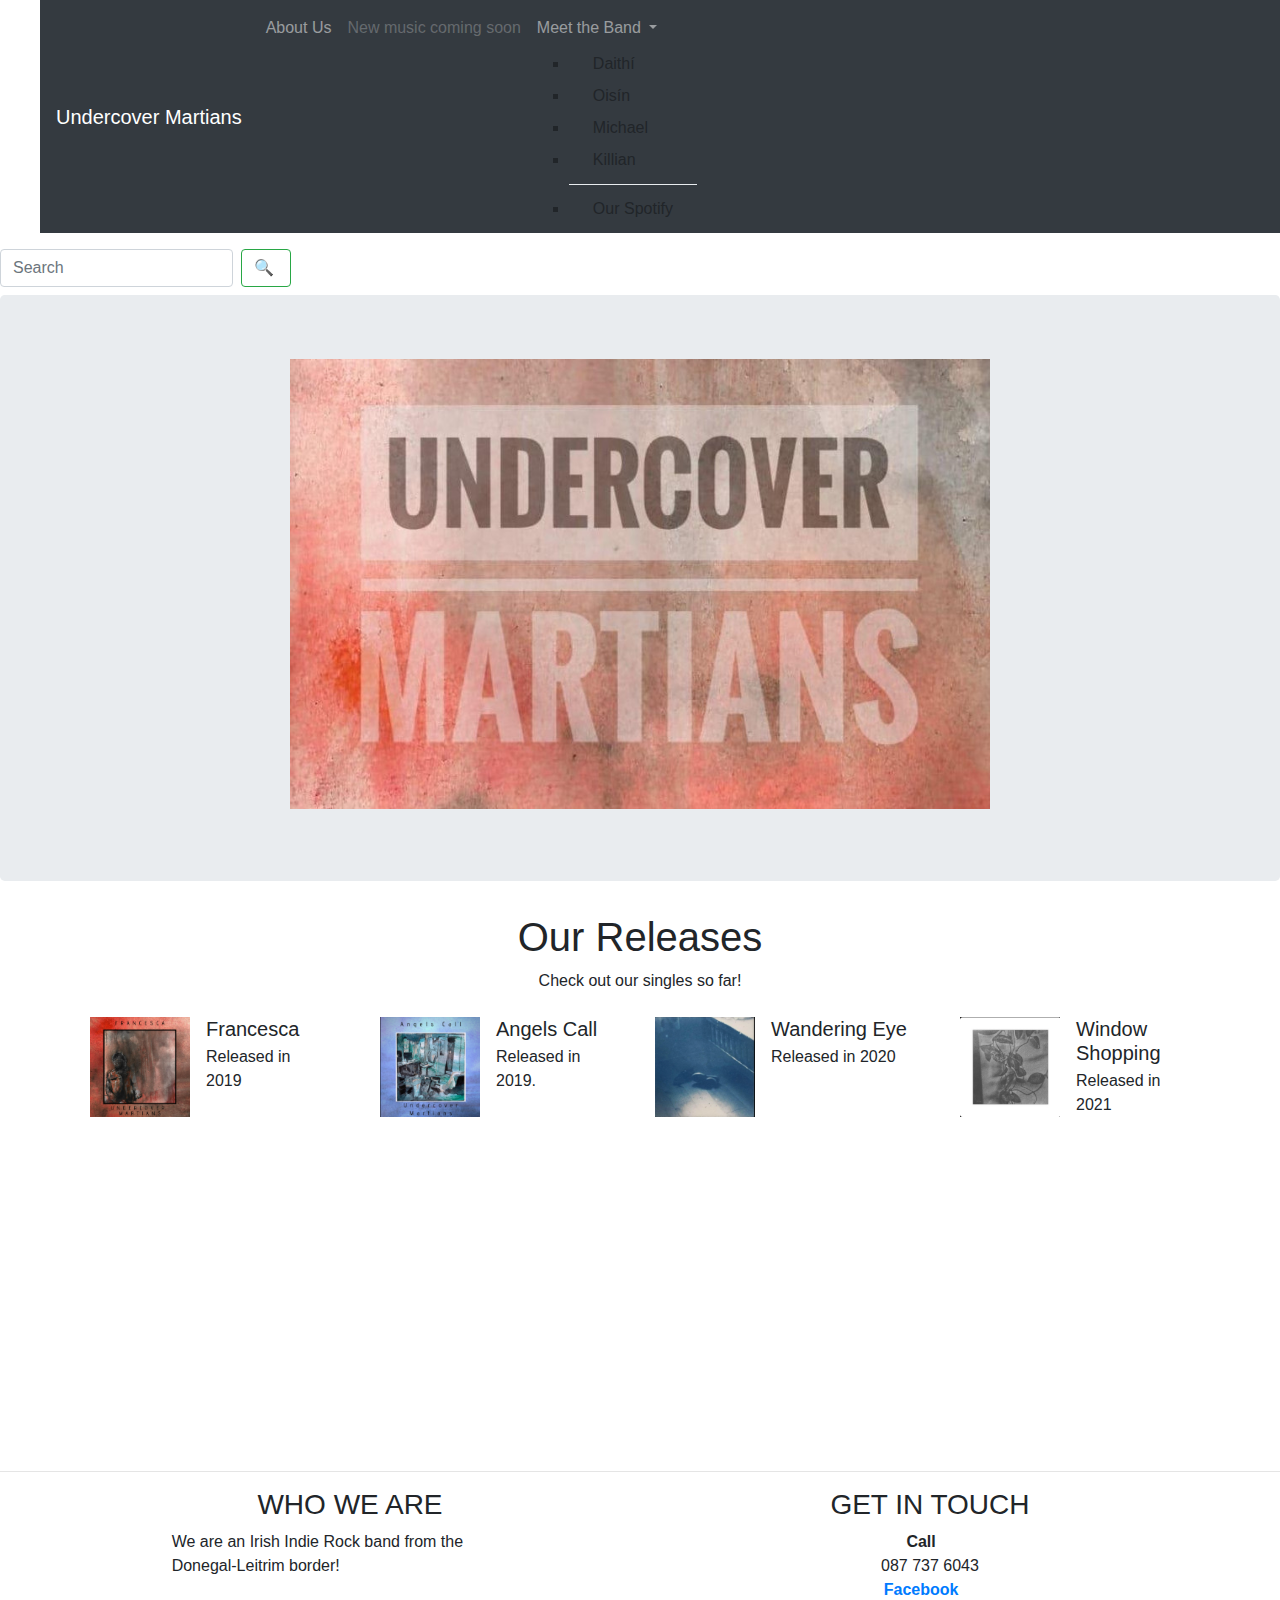
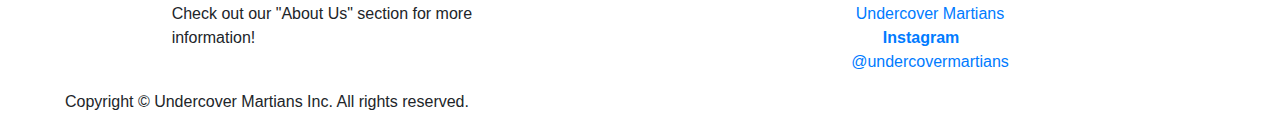
<file: docs/index.html>
<!DOCTYPE html>
<html lang="en">
  <head>
    <meta charset="UTF-8">
    <meta http-equiv="X-UA-Compatible" content="IE=edge">
    <meta name="viewport" content="width=device-width, initial-scale=1">
    <title>Undercover Martians</title>
	  <link rel="stylesheet" type="text/css" href="style.css">
  </head>
  <body>
	  <section class="navigation">
  <div class="nav-container">
    <div class="brand">
    
    </div>
    <nav>
      <div class="nav-mobile">
        <a id="nav-toggle" href="#!"><span></span></a>
      </div>
      <ul class="nav-list">
    
    <nav class="navbar navbar-expand-lg navbar-dark bg-dark">
      <a class="navbar-brand" href="Homepage.html">Undercover Martians</a>
      <button class="navbar-toggler" type="button" data-toggle="collapse" data-target="#navbarSupportedContent" aria-controls="navbarSupportedContent" aria-expanded="false" aria-label="Toggle navigation">
      <span class="navbar-toggler-icon"></span>
      </button>
      <div class="collapse navbar-collapse" id="navbarSupportedContent">
        <ul class="navbar-nav mr-auto">
       
          <li class="nav-item">
            <a class="nav-link" href="aboutus.html">About Us</a>
          </li>
		  <li class="nav-item">
            <a class="nav-link disabled" href="#">New music coming soon</a>
          </li>
          <li class="nav-item dropdown">
		  
            <a class="nav-link dropdown-toggle" href="#" id="navbarDropdown" role="button" data-toggle="dropdown" aria-haspopup="true" aria-expanded="false">
            Meet the Band
            </a>
		   <ul class="nav-dropdown">
            <li>
             <a class="dropdown-item" href="daithi.html">Daithí</a>
            </li>
            <li>
              <a class="dropdown-item" href="oisin.html">Oisín</a>
            </li>
            <li>
              <a class="dropdown-item" href="michael.html">Michael</a>
            </li>
		<li>
	<a class="dropdown-item" href="killian.html">Killian</a>
            </li>
	<li>
		<div class="dropdown-divider"></div>
                <a class="dropdown-item" href="https://open.spotify.com/artist/3R7P7bVHTZqeEpUAb2q5zs?si=2QHmj76kRrKu6TvfODdXoQ">Our Spotify</a>
			   </li>
          </ul>
       
      
            </div>
          </li>
          
          
          </li>
        </ul>
        <form class="form-inline my-2 my-lg-0">
          <input class="form-control mr-sm-2" type="search" placeholder="Search" aria-label="Search">
          <button class="btn btn-outline-success my-2 my-sm-0" type="submit">🔍&nbsp;</button>
        </form>
      </div>
	  </nav>
        
</section>
    <section>
      <div class="jumbotron text-center mt-2">
        <div class="container">
          <div class="row">
            <div class="col-12">
              <h1><img src="c4c080_4986e4686fae4c07bf21b8d2b5c1ab79_mv2.jpeg" alt="Undercover Martians logo" width="700" height="450"></h1>
            </div>
          </div>
        </div>
      </div>
    </section>
    <section>
      <div class="container">
        <div class="row">
          <div class="col-12 text-center">
            <h1>Our Releases</h1>
            <p>Check out our singles so far!</p>
          </div>
        </div>
      </div>
    </section>
    <section>
      <div class="container mt-2">
        <div class="row">
          <div class="col-md-4 col-12 col-lg-3">
            <ul class="list-unstyled">
              <li class="media col-lg-12">
				  <a href="https://open.spotify.com/album/2RrHFOnJj5DLZgX5kXK5zA?si=aLu17E6ESFOJx6pR7Tj9pA">
                <img class="mr-3" src="Francesca.jpeg" alt="Francesca Single Art"style="width:100px;height:100px;">
				  </a>
                <div class="media-body">
                  <h5 class="mt-0 mb-1">Francesca</h5>
                Released in 2019&nbsp;&nbsp; </div>
              </li>
            </ul>
          </div>
          <div class="col-md-4 col-12 col-lg-3">
            <ul class="list-unstyled">
              <li class="media col-lg-12">
				  <a href="https://open.spotify.com/album/2X8fA7yI8PeagfQKM8Kjq3?si=5q5EH-qjSdWQzFYuAWRphg">
                <img class="mr-3" src="angelscall.jpeg" alt="Angels Call Single Art" style="width:100px;height:100px;">
				</a>
                <div class="media-body">
                  <h5 class="mt-0 mb-1">Angels Call&nbsp;</h5>
                  Released in 2019.
                </div>
              </li>
            </ul>
          </div>
          <div class="col-md-4 col-12 col-lg-3">
            <ul class="list-unstyled">
              <li class="media">
				  <a href="https://open.spotify.com/album/3YWWTuBQbZzR7MqZmfxuzF?si=DUoh0wpoRuaU9sZmuuNgyg">
                <img class="mr-3" src="wanderingeye.jpeg" alt="Wandering Eye Single Art" style="width:100px;height:100px;">
				  </a>
                <div class="media-body">
                  <h5 class="mt-0 mb-1">Wandering Eye</h5>
                  Released in 2020
                </div>
              </li>
            </ul>
          </div>
			<div class="col-md-4 col-12 col-lg-3">
            <ul class="list-unstyled">
              <li class="media col-lg-12">
				  <a href="https://open.spotify.com/album/44eXyMS1aLSc2tXtLSoDFI?si=Cp1QZkqUSQ2rTpX6jbun_A">
                <img class="mr-3" src="WindowShopping.jpeg" alt="Window Shopping Single Art"style="width:100px;height:100px;">
					  </a>
                <div class="media-body">
                  <h5 class="mt-0 mb-1">Window Shopping</h5>
                  Released in 2021
                </div>
              </li>
            </ul>
          </div>
        </div>
      </div>
    </section>
<div> <center>
	<iframe width="560" height="315" src="https://www.youtube.com/embed/Eee8YrLZQQ0" title="YouTube video player" frameborder="0" allow="accelerometer; autoplay; clipboard-write; encrypted-media; gyroscope; picture-in-picture" allowfullscreen></iframe>
	</center></iframe>
	  </div>
    
    <hr>
    <div class="section">
      <div class="container">
        <div class="row">
  <div class="col-md-4 col-12 offset-lg-1">
            <h3 class="text-center">WHO WE ARE</h3>
    <p>We are an Irish Indie Rock band from the Donegal-Leitrim border! 
		<br>
	  </br>Check out our "About Us" section for more information!&nbsp; &nbsp; &nbsp;&nbsp;</p>
    </div>
  <div class="col-md-4 col-12 offset-lg-2">
            <h3 class="text-center">GET IN TOUCH</h3>
    <address class="text-center">
		<strong>Call&nbsp; &nbsp;&nbsp;</strong><br> 087 737 6043 </br>
	  <a href="https://www.facebook.com/theundercovermartians">
	  <strong>Facebook&nbsp; &nbsp;&nbsp;</strong><br> Undercover Martians </br>
	  </a>
	<a href="https://www.instagram.com/undercover.martians/">
       <strong>Instagram&nbsp; &nbsp;&nbsp;</strong><br>@undercovermartians<br>
		</a>

    </div>
    <hr>
    <footer class="text-center">
      <div class="container">
        <div class="row">
          <div class="col-12">
            <p>Copyright © Undercover Martians Inc. All rights reserved.</p>
          </div>
        </div>
      </div>
		<space> </space>
    </footer>
  
  </body>
</html>
</file>
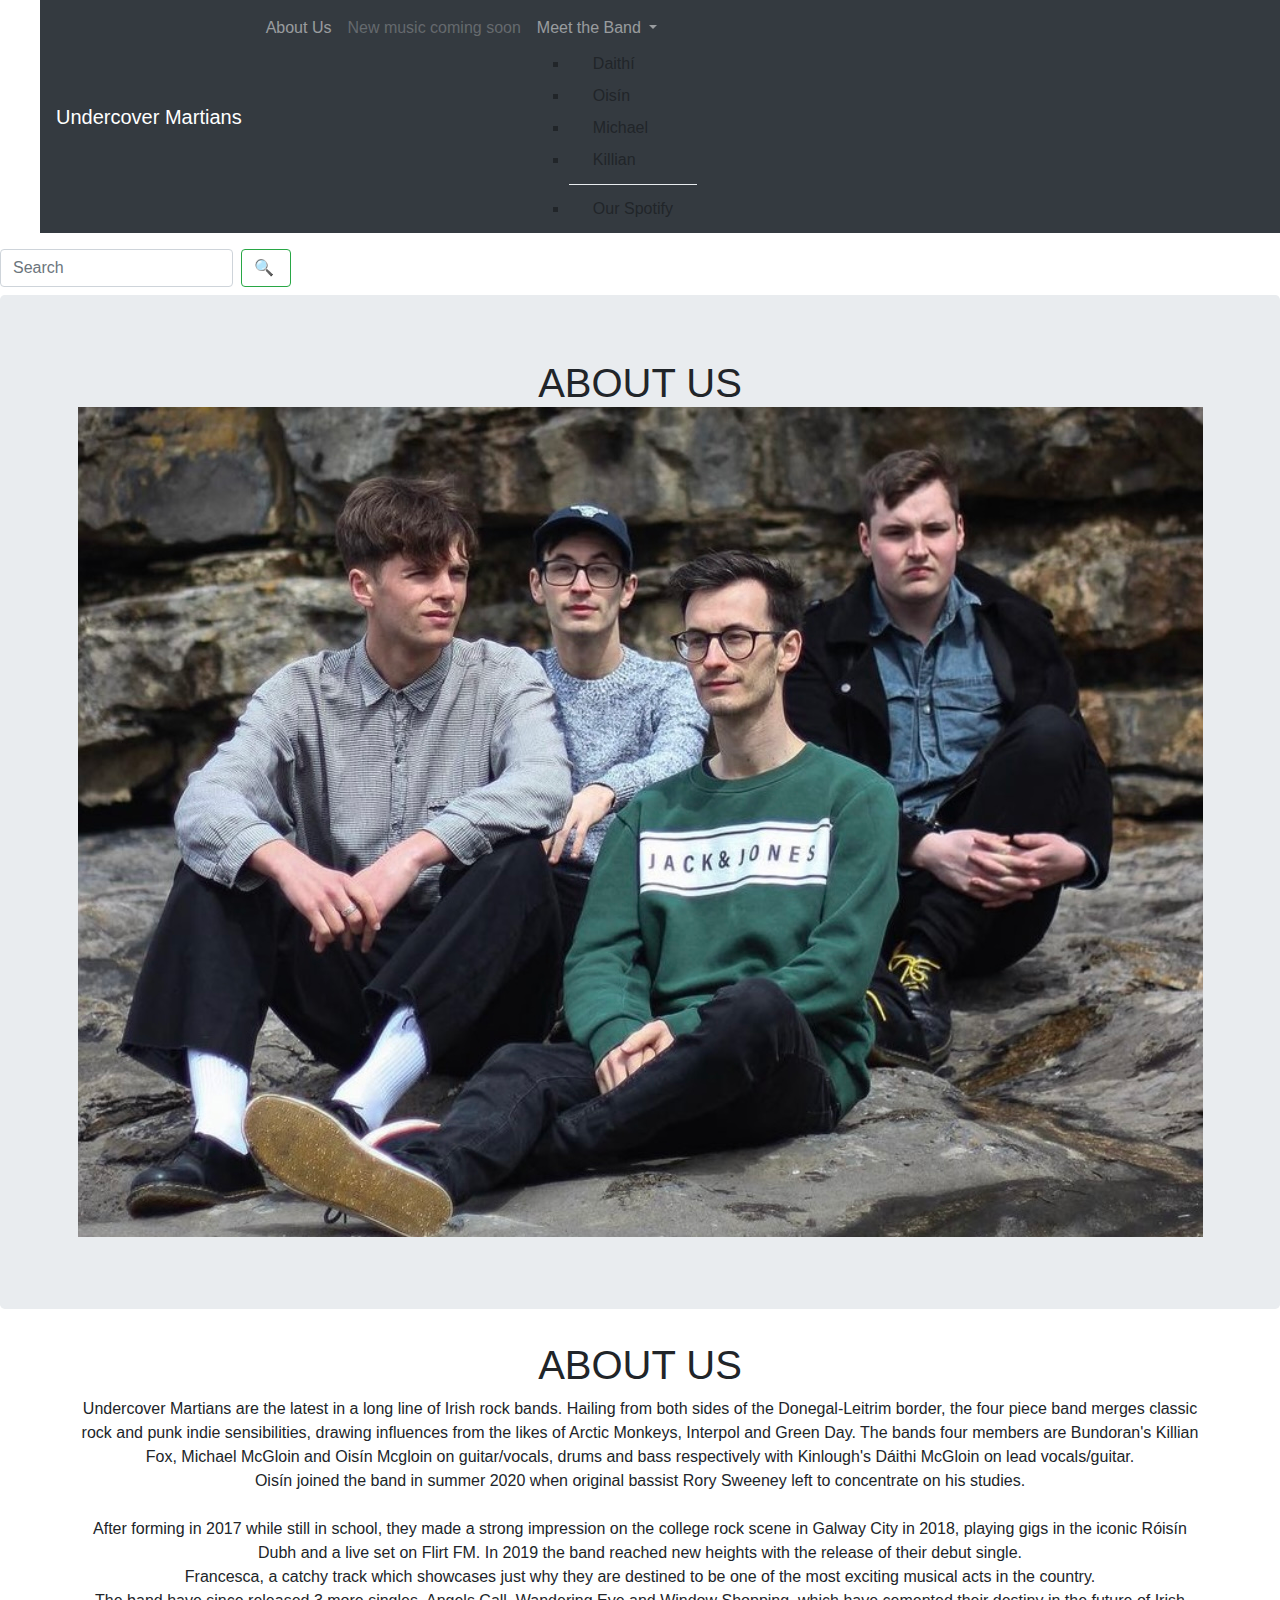
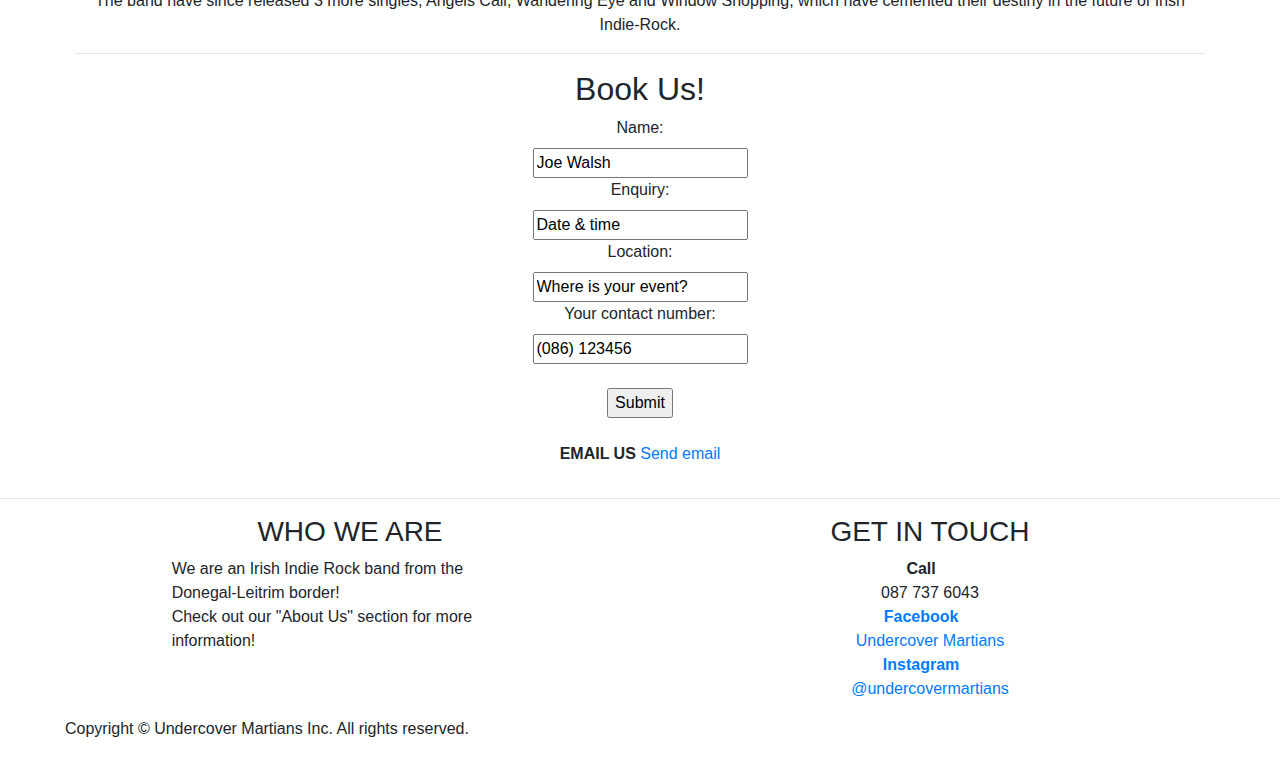
<file: docs/aboutus.html>
<!DOCTYPE html>
<html lang="en">
  <head>
    <meta charset="UTF-8">
    <meta http-equiv="X-UA-Compatible" content="IE=edge">
    <meta name="viewport" content="width=device-width, initial-scale=1">
    <title>Undercover Martians</title>
	  <link rel="stylesheet" type="text/css" href="style.css">
  </head>
  <body>
	  <section class="navigation">
  <div class="nav-container">
    <div class="brand">
    
    </div>
    <nav>
      <div class="nav-mobile">
        <a id="nav-toggle" href="#!"><span></span></a>
      </div>
      <ul class="nav-list">
    
    <nav class="navbar navbar-expand-lg navbar-dark bg-dark">
      <a class="navbar-brand" href="Homepage.html">Undercover Martians</a>
      <button class="navbar-toggler" type="button" data-toggle="collapse" data-target="#navbarSupportedContent" aria-controls="navbarSupportedContent" aria-expanded="false" aria-label="Toggle navigation">
      <span class="navbar-toggler-icon"></span>
      </button>
      <div class="collapse navbar-collapse" id="navbarSupportedContent">
        <ul class="navbar-nav mr-auto">
       
          <li class="nav-item">
            <a class="nav-link" href="aboutus.html">About Us</a>
          </li>
		  <li class="nav-item">
            <a class="nav-link disabled" href="#">New music coming soon</a>
          </li>
          <li class="nav-item dropdown">
		  
            <a class="nav-link dropdown-toggle" href="#" id="navbarDropdown" role="button" data-toggle="dropdown" aria-haspopup="true" aria-expanded="false">
            Meet the Band
            </a>
		   <ul class="nav-dropdown">
            <li>
             <a class="dropdown-item" href="daithi.html">Daithí</a>
            </li>
            <li>
              <a class="dropdown-item" href="oisin.html">Oisín</a>
            </li>
            <li>
              <a class="dropdown-item" href="michael.html">Michael</a>
            </li>
		<li>
	<a class="dropdown-item" href="killian.html">Killian</a>
            </li>
	<li>
		<div class="dropdown-divider"></div>
                <a class="dropdown-item" href="https://open.spotify.com/artist/3R7P7bVHTZqeEpUAb2q5zs?si=2QHmj76kRrKu6TvfODdXoQ">Our Spotify</a>
			   </li>
          </ul>
       
      
            </div>
          </li>
          
          
          </li>
        </ul>
        <form class="form-inline my-2 my-lg-0">
          <input class="form-control mr-sm-2" type="search" placeholder="Search" aria-label="Search">
          <button class="btn btn-outline-success my-2 my-sm-0" type="submit">🔍&nbsp;</button>
        </form>
      </div>
	  </nav>
        
</section>
        </form>
      </div>
    </nav>
    <section>
      <div class="jumbotron text-center mt-2">
        <div class="container">
          <div class="row">
            <div class="col-12">
				<h1> ABOUT US <img src ="IMG_3777.jpg" alt= "The band sits together, L-R Daithi, Oisin, Michael and Killian"> </h1>
            </div>
          </div>
        </div>
      </div>
    </section>
    <section>
      <div class="container">
        <div class="row">
          <div class="col-12 text-center">
            <h1>ABOUT US</h1>
            <p>Undercover Martians are the latest in a long line of Irish rock bands.
Hailing from both sides of the Donegal-Leitrim border, the four piece
band merges classic rock and punk indie sensibilities, drawing
influences from the likes of Arctic Monkeys, Interpol and Green Day.
The bands four members are Bundoran's Killian Fox, Michael
McGloin and Oisín Mcgloin on guitar/vocals, drums and bass respectively with Kinlough's Dáithi
McGloin on lead vocals/guitar.
				<br> 
				Oisín joined the band in summer 2020 when original bassist Rory Sweeney left to concentrate on his studies.
				<br>
				<br>  
			After forming in
2017 while still in school, they made a strong impression on the college
rock scene in Galway City in 2018, playing gigs in the iconic Róisín
Dubh and a live set on Flirt FM.
In 2019 the band reached new heights with the release of their debut
single. <br> Francesca, a catchy track which showcases just why they are
destined to be one of the most exciting musical acts in the country.
				<br>
				The band have since released 3 more singles, Angels Call, Wandering Eye and Window Shopping, which have cemented their destiny in the future of Irish Indie-Rock.
			<hr> 
			  
		<H2> Book Us! </H2>
			  
			  <form action="/action_page.php">
  <label for="fname">Name:</label><br>
  <input type="text" id="fname" name="fname" value="Joe Walsh"><br>
  <label for="enquiry">Enquiry:</label><br>
  <input type="text" id="enquiry" name="enquiry" value="Date & time"><br>
				  <label for="location">Location:</label><br>
  <input type="text" id="location" name="location" value="Where is your event?"><br>
 <label for="phone number">Your contact number:</label><br>
  <input type="text" id="number" name="number" value="(086) 123456"><br><br>
  <input type="submit" value="Submit">
</form>
			  <br>
			  
				<strong> EMAIL US </strong> 
			  <a href="mailto:undercovermartians@gmail.com">Send email</a>
			  </p>
          </div>
        </div>
      </div>
    </section>
 
     <hr>
    <div class="section">
      <div class="container">
        <div class="row">
  <div class="col-md-4 col-12 offset-lg-1">
            <h3 class="text-center">WHO WE ARE</h3>
    <p>We are an Irish Indie Rock band from the Donegal-Leitrim border! 
		<br>
	  Check out our "About Us" section for more information!&nbsp; &nbsp; &nbsp;&nbsp;</p>
    </div>
  <div class="col-md-4 col-12 offset-lg-2">
            <h3 class="text-center">GET IN TOUCH</h3>
    <address class="text-center">
		<strong>Call&nbsp; &nbsp;&nbsp;</strong><br> 087 737 6043 </br>
	  <a href="https://www.facebook.com/theundercovermartians">
	  <strong>Facebook&nbsp; &nbsp;&nbsp;</strong><br> Undercover Martians </br>
	  </a>
	<a href="https://www.instagram.com/undercover.martians/">
       <strong>Instagram&nbsp; &nbsp;&nbsp;</strong><br>@undercovermartians<br>
		</a>
    </div>
		  
    <hr>
    <footer class="text-center">
      <div class="container">
        <div class="row">
          <div class="col-12">
            <p>Copyright © Undercover Martians Inc. All rights reserved.</p>
          </div>
        </div>
      </div>
		<space> </space>
    </footer>
    
  </body>
</html>
</file>
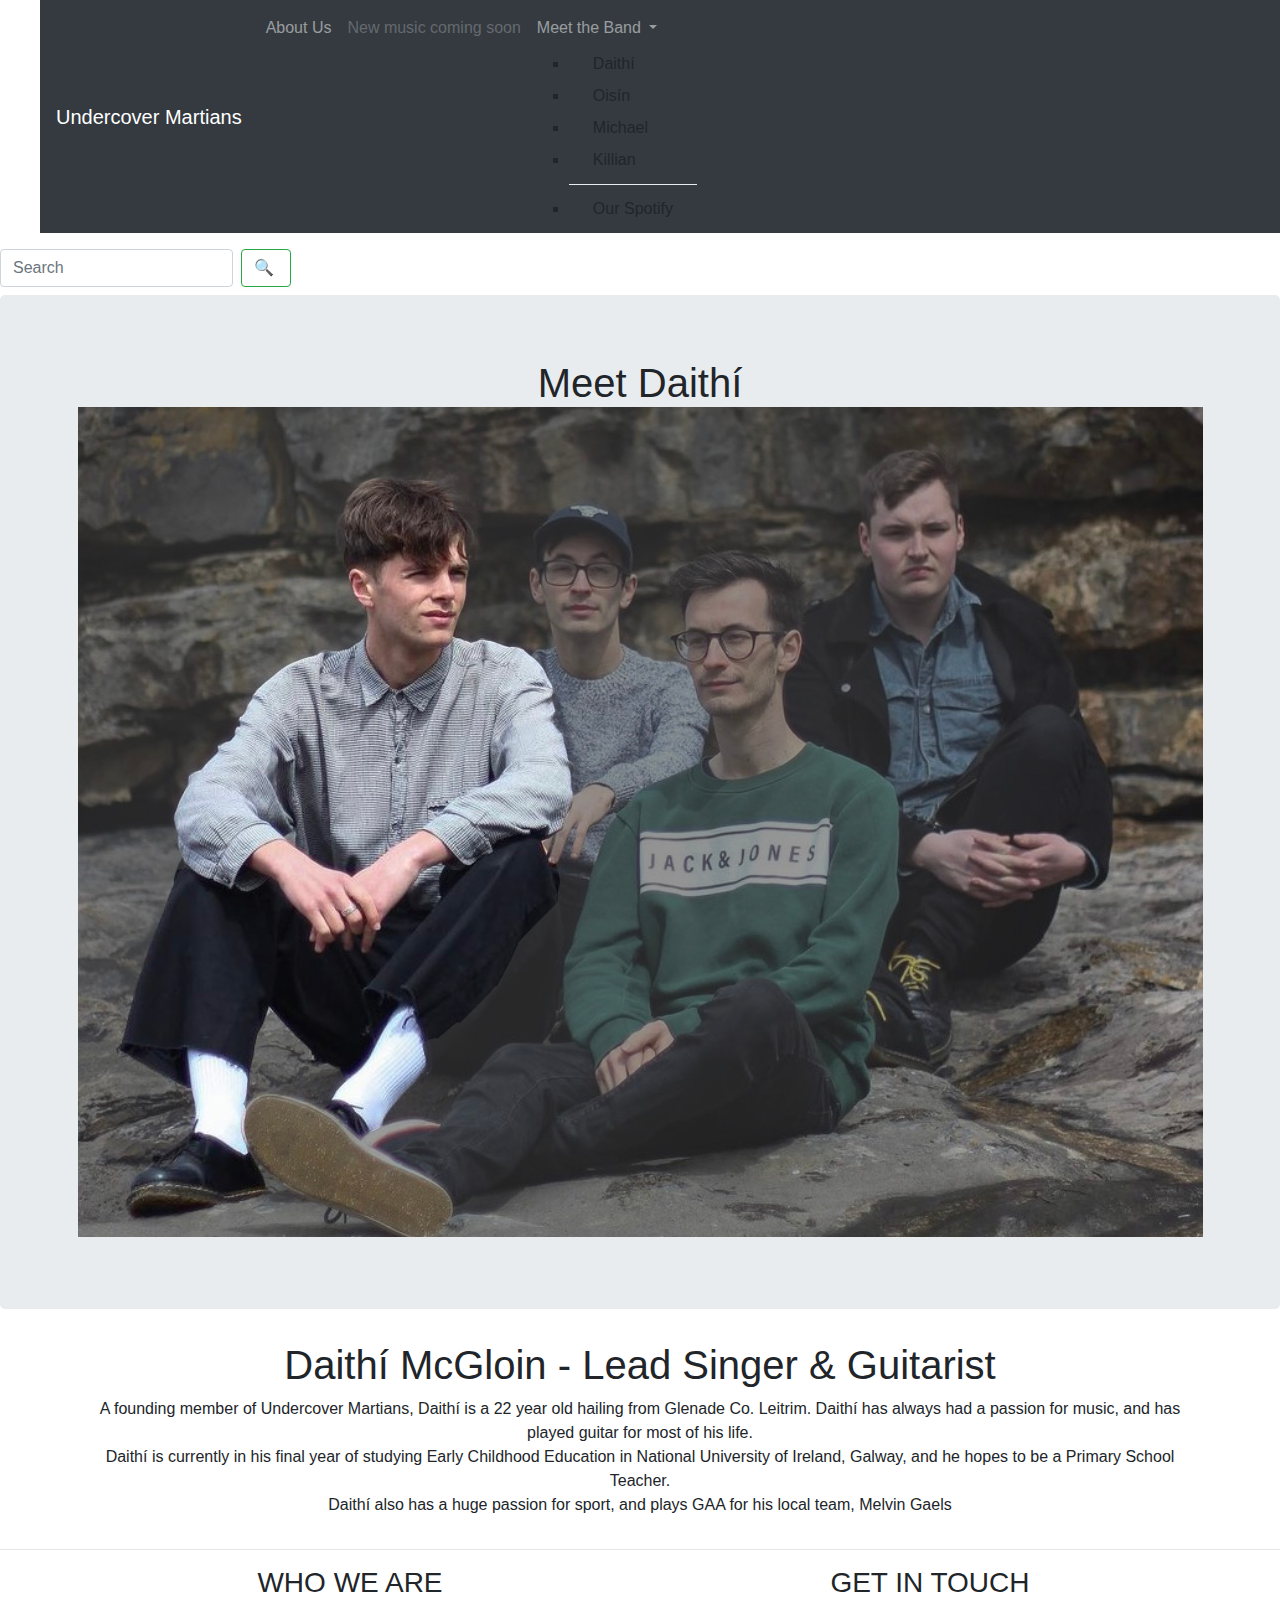
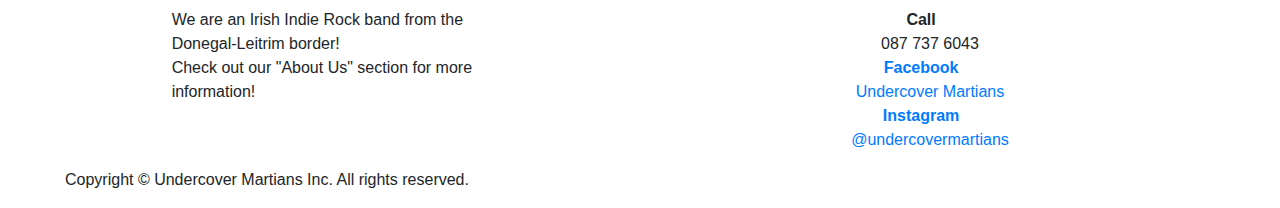
<file: docs/daithi.html>
<!DOCTYPE html>
<html lang="en">
  <head>
    <meta charset="UTF-8">
    <meta http-equiv="X-UA-Compatible" content="IE=edge">
    <meta name="viewport" content="width=device-width, initial-scale=1">
    <title>Undercover Martians</title>
	  <link rel="stylesheet" type="text/css" href="style.css">
  </head>
  <body>
	  <section class="navigation">
  <div class="nav-container">
    <div class="brand">
    
    </div>
    <nav>
      <div class="nav-mobile">
        <a id="nav-toggle" href="#!"><span></span></a>
      </div>
      <ul class="nav-list">
    
    <nav class="navbar navbar-expand-lg navbar-dark bg-dark">
      <a class="navbar-brand" href="Homepage.html">Undercover Martians</a>
      <button class="navbar-toggler" type="button" data-toggle="collapse" data-target="#navbarSupportedContent" aria-controls="navbarSupportedContent" aria-expanded="false" aria-label="Toggle navigation">
      <span class="navbar-toggler-icon"></span>
      </button>
      <div class="collapse navbar-collapse" id="navbarSupportedContent">
        <ul class="navbar-nav mr-auto">
       
          <li class="nav-item">
            <a class="nav-link" href="aboutus.html">About Us</a>
          </li>
		  <li class="nav-item">
            <a class="nav-link disabled" href="#">New music coming soon</a>
          </li>
          <li class="nav-item dropdown">
		  
            <a class="nav-link dropdown-toggle" href="#" id="navbarDropdown" role="button" data-toggle="dropdown" aria-haspopup="true" aria-expanded="false">
            Meet the Band
            </a>
		   <ul class="nav-dropdown">
            <li>
             <a class="dropdown-item" href="daithi.html">Daithí</a>
            </li>
            <li>
              <a class="dropdown-item" href="oisin.html">Oisín</a>
            </li>
            <li>
              <a class="dropdown-item" href="michael.html">Michael</a>
            </li>
		<li>
	<a class="dropdown-item" href="killian.html">Killian</a>
            </li>
	<li>
		<div class="dropdown-divider"></div>
                <a class="dropdown-item" href="https://open.spotify.com/artist/3R7P7bVHTZqeEpUAb2q5zs?si=2QHmj76kRrKu6TvfODdXoQ">Our Spotify</a>
			   </li>
          </ul>
       
      
            </div>
          </li>
          
          
          </li>
        </ul>
        <form class="form-inline my-2 my-lg-0">
          <input class="form-control mr-sm-2" type="search" placeholder="Search" aria-label="Search">
          <button class="btn btn-outline-success my-2 my-sm-0" type="submit">🔍&nbsp;</button>
        </form>
      </div>
	  </nav>
        
</section>
    </nav>
    <section>
      <div class="jumbotron text-center mt-2">
        <div class="container">
          <div class="row">
            <div class="col-12">
           <h1> Meet Daithí <img src ="daithi.jpg" alt= "The band sits together, Daithi is highlighted" > </h1>
            </div>
          </div>
        </div>
      </div>
    </section>
    <section>
      <div class="container">
        <div class="row">
          <div class="col-12 text-center">
            <h1>Daithí McGloin - Lead Singer & Guitarist</h1>
            <p>
				A founding member of Undercover Martians, Daithí is a 22 year old hailing from Glenade Co. Leitrim.
				Daithí has always had a passion for music, and has played guitar for most of his life.
				<br>
				Daithí is currently in his final year of studying Early Childhood Education in National University of Ireland, Galway, and he hopes to be a Primary School Teacher.
				<br>
		    Daithí also has a huge passion for sport, and plays GAA for his local team, Melvin Gaels
			  </p>
          </div>
        </div>
      </div>
    </section>
    
     <hr>
    <div class="section">
      <div class="container">
        <div class="row">
  <div class="col-md-4 col-12 offset-lg-1">
            <h3 class="text-center">WHO WE ARE</h3>
    <p>We are an Irish Indie Rock band from the Donegal-Leitrim border! 
		<br>
	  Check out our "About Us" section for more information!&nbsp; &nbsp; &nbsp;&nbsp;</p>
    </div>
  <div class="col-md-4 col-12 offset-lg-2">
            <h3 class="text-center">GET IN TOUCH</h3>
    <address class="text-center">
		<strong>Call&nbsp; &nbsp;&nbsp;</strong><br> 087 737 6043 </br>
	  <a href="https://www.facebook.com/theundercovermartians">
	  <strong>Facebook&nbsp; &nbsp;&nbsp;</strong><br> Undercover Martians </br>
	  </a>
	<a href="https://www.instagram.com/undercover.martians/">
       <strong>Instagram&nbsp; &nbsp;&nbsp;</strong><br>@undercovermartians<br>
		</a>
    </div>
		  
    <hr>
    <footer class="text-center">
      <div class="container">
        <div class="row">
          <div class="col-12">
            <p>Copyright © Undercover Martians Inc. All rights reserved.</p>
          </div>
        </div>
      </div>
		<space> </space>
    </footer>
  
  </body>
</html>
</file>
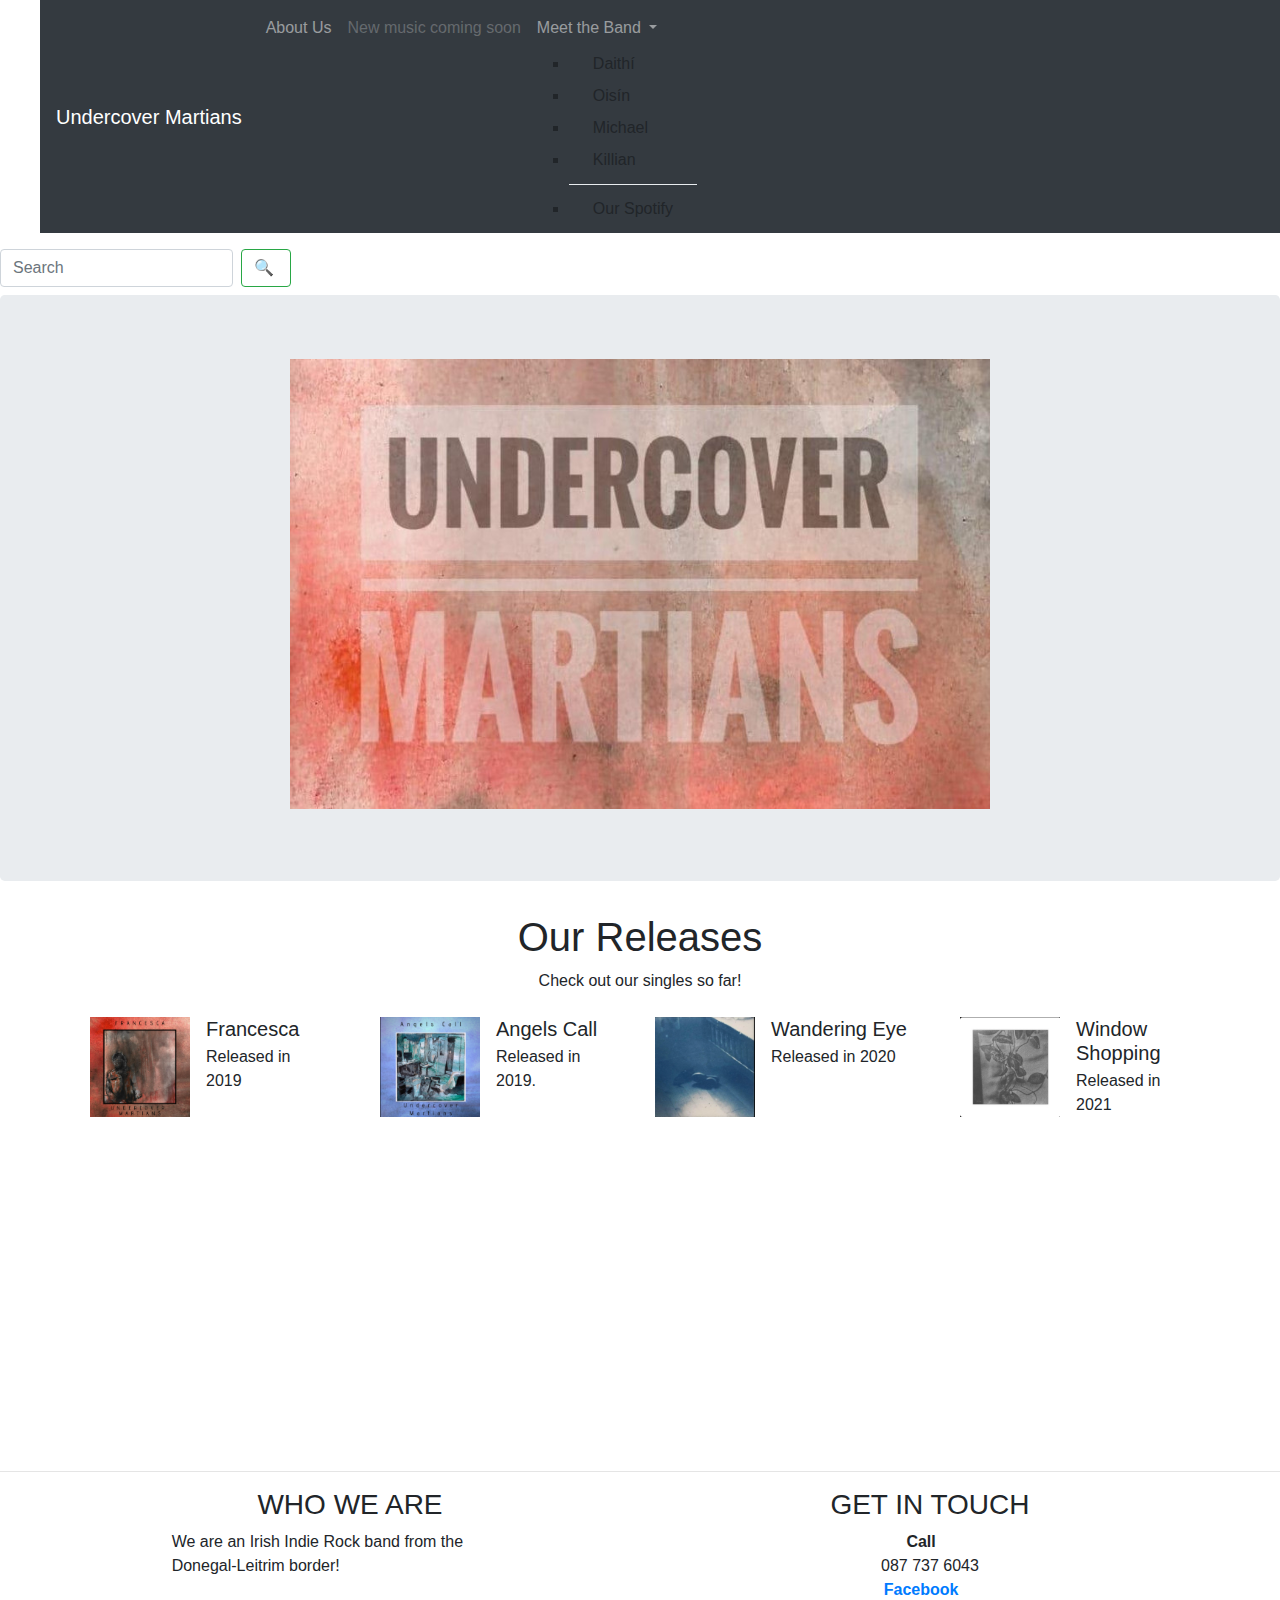
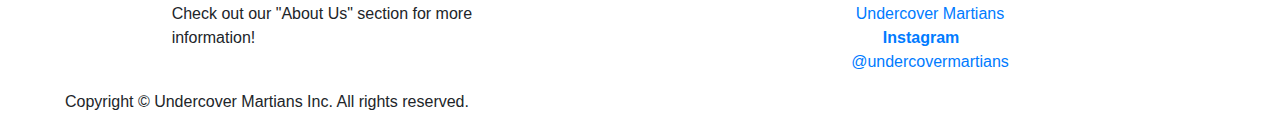
<file: docs/Homepage.html>
<!DOCTYPE html>
<html lang="en">
  <head>
    <meta charset="UTF-8">
    <meta http-equiv="X-UA-Compatible" content="IE=edge">
    <meta name="viewport" content="width=device-width, initial-scale=1">
    <title>Undercover Martians</title>
	  <link rel="stylesheet" type="text/css" href="style.css">
  </head>
  <body>
	  <section class="navigation">
  <div class="nav-container">
    <div class="brand">
    
    </div>
    <nav>
      <div class="nav-mobile">
        <a id="nav-toggle" href="#!"><span></span></a>
      </div>
      <ul class="nav-list">
    
    <nav class="navbar navbar-expand-lg navbar-dark bg-dark">
      <a class="navbar-brand" href="Homepage.html">Undercover Martians</a>
      <button class="navbar-toggler" type="button" data-toggle="collapse" data-target="#navbarSupportedContent" aria-controls="navbarSupportedContent" aria-expanded="false" aria-label="Toggle navigation">
      <span class="navbar-toggler-icon"></span>
      </button>
      <div class="collapse navbar-collapse" id="navbarSupportedContent">
        <ul class="navbar-nav mr-auto">
       
          <li class="nav-item">
            <a class="nav-link" href="aboutus.html">About Us</a>
          </li>
		  <li class="nav-item">
            <a class="nav-link disabled" href="#">New music coming soon</a>
          </li>
          <li class="nav-item dropdown">
		  
            <a class="nav-link dropdown-toggle" href="#" id="navbarDropdown" role="button" data-toggle="dropdown" aria-haspopup="true" aria-expanded="false">
            Meet the Band
            </a>
		   <ul class="nav-dropdown">
            <li>
             <a class="dropdown-item" href="daithi.html">Daithí</a>
            </li>
            <li>
              <a class="dropdown-item" href="oisin.html">Oisín</a>
            </li>
            <li>
              <a class="dropdown-item" href="michael.html">Michael</a>
            </li>
		<li>
	<a class="dropdown-item" href="killian.html">Killian</a>
            </li>
	<li>
		<div class="dropdown-divider"></div>
                <a class="dropdown-item" href="https://open.spotify.com/artist/3R7P7bVHTZqeEpUAb2q5zs?si=2QHmj76kRrKu6TvfODdXoQ">Our Spotify</a>
			   </li>
          </ul>
       
      
            </div>
          </li>
          
          
          </li>
        </ul>
        <form class="form-inline my-2 my-lg-0">
          <input class="form-control mr-sm-2" type="search" placeholder="Search" aria-label="Search">
          <button class="btn btn-outline-success my-2 my-sm-0" type="submit">🔍&nbsp;</button>
        </form>
      </div>
	  </nav>
        
</section>
    <section>
      <div class="jumbotron text-center mt-2">
        <div class="container">
          <div class="row">
            <div class="col-12">
              <h1><img src="c4c080_4986e4686fae4c07bf21b8d2b5c1ab79_mv2.jpeg" alt="Undercover Martians logo" width="700" height="450"></h1>
            </div>
          </div>
        </div>
      </div>
    </section>
    <section>
      <div class="container">
        <div class="row">
          <div class="col-12 text-center">
            <h1>Our Releases</h1>
            <p>Check out our singles so far!</p>
          </div>
        </div>
      </div>
    </section>
    <section>
      <div class="container mt-2">
        <div class="row">
          <div class="col-md-4 col-12 col-lg-3">
            <ul class="list-unstyled">
              <li class="media col-lg-12">
				  <a href="https://open.spotify.com/album/2RrHFOnJj5DLZgX5kXK5zA?si=aLu17E6ESFOJx6pR7Tj9pA">
                <img class="mr-3" src="Francesca.jpeg" alt="Francesca Single Art"style="width:100px;height:100px;">
				  </a>
                <div class="media-body">
                  <h5 class="mt-0 mb-1">Francesca</h5>
                Released in 2019&nbsp;&nbsp; </div>
              </li>
            </ul>
          </div>
          <div class="col-md-4 col-12 col-lg-3">
            <ul class="list-unstyled">
              <li class="media col-lg-12">
				  <a href="https://open.spotify.com/album/2X8fA7yI8PeagfQKM8Kjq3?si=5q5EH-qjSdWQzFYuAWRphg">
                <img class="mr-3" src="angelscall.jpeg" alt="Angels Call Single Art" style="width:100px;height:100px;">
				</a>
                <div class="media-body">
                  <h5 class="mt-0 mb-1">Angels Call&nbsp;</h5>
                  Released in 2019.
                </div>
              </li>
            </ul>
          </div>
          <div class="col-md-4 col-12 col-lg-3">
            <ul class="list-unstyled">
              <li class="media">
				  <a href="https://open.spotify.com/album/3YWWTuBQbZzR7MqZmfxuzF?si=DUoh0wpoRuaU9sZmuuNgyg">
                <img class="mr-3" src="wanderingeye.jpeg" alt="Wandering Eye Single Art" style="width:100px;height:100px;">
				  </a>
                <div class="media-body">
                  <h5 class="mt-0 mb-1">Wandering Eye</h5>
                  Released in 2020
                </div>
              </li>
            </ul>
          </div>
			<div class="col-md-4 col-12 col-lg-3">
            <ul class="list-unstyled">
              <li class="media col-lg-12">
				  <a href="https://open.spotify.com/album/44eXyMS1aLSc2tXtLSoDFI?si=Cp1QZkqUSQ2rTpX6jbun_A">
                <img class="mr-3" src="WindowShopping.jpeg" alt="Window Shopping Single Art"style="width:100px;height:100px;">
					  </a>
                <div class="media-body">
                  <h5 class="mt-0 mb-1">Window Shopping</h5>
                  Released in 2021
                </div>
              </li>
            </ul>
          </div>
        </div>
      </div>
    </section>
<div> 
	<center> <iframe width="560" height="315" src="https://www.youtube.com/embed/Eee8YrLZQQ0" title="YouTube video player" frameborder="0" allow="accelerometer; autoplay; clipboard-write; encrypted-media; gyroscope; picture-in-picture" allowfullscreen></iframe></center>
</iframe>
	  </div>
    
    <hr>
    <div class="section">
      <div class="container">
        <div class="row">
  <div class="col-md-4 col-12 offset-lg-1">
            <h3 class="text-center">WHO WE ARE</h3>
    <p>We are an Irish Indie Rock band from the Donegal-Leitrim border! 
		<br>
	  </br>Check out our "About Us" section for more information!&nbsp; &nbsp; &nbsp;&nbsp;</p>
    </div>
  <div class="col-md-4 col-12 offset-lg-2">
            <h3 class="text-center">GET IN TOUCH</h3>
    <address class="text-center">
		<strong>Call&nbsp; &nbsp;&nbsp;</strong><br> 087 737 6043 </br>
	  <a href="https://www.facebook.com/theundercovermartians">
	  <strong>Facebook&nbsp; &nbsp;&nbsp;</strong><br> Undercover Martians </br>
	  </a>
	<a href="https://www.instagram.com/undercover.martians/">
       <strong>Instagram&nbsp; &nbsp;&nbsp;</strong><br>@undercovermartians<br>
		</a>

    </div>
    <hr>
    <footer class="text-center">
      <div class="container">
        <div class="row">
          <div class="col-12">
            <p>Copyright © Undercover Martians Inc. All rights reserved.</p>
          </div>
        </div>
      </div>
		<space> </space>
    </footer>
   
  </body>
</html>
</file>
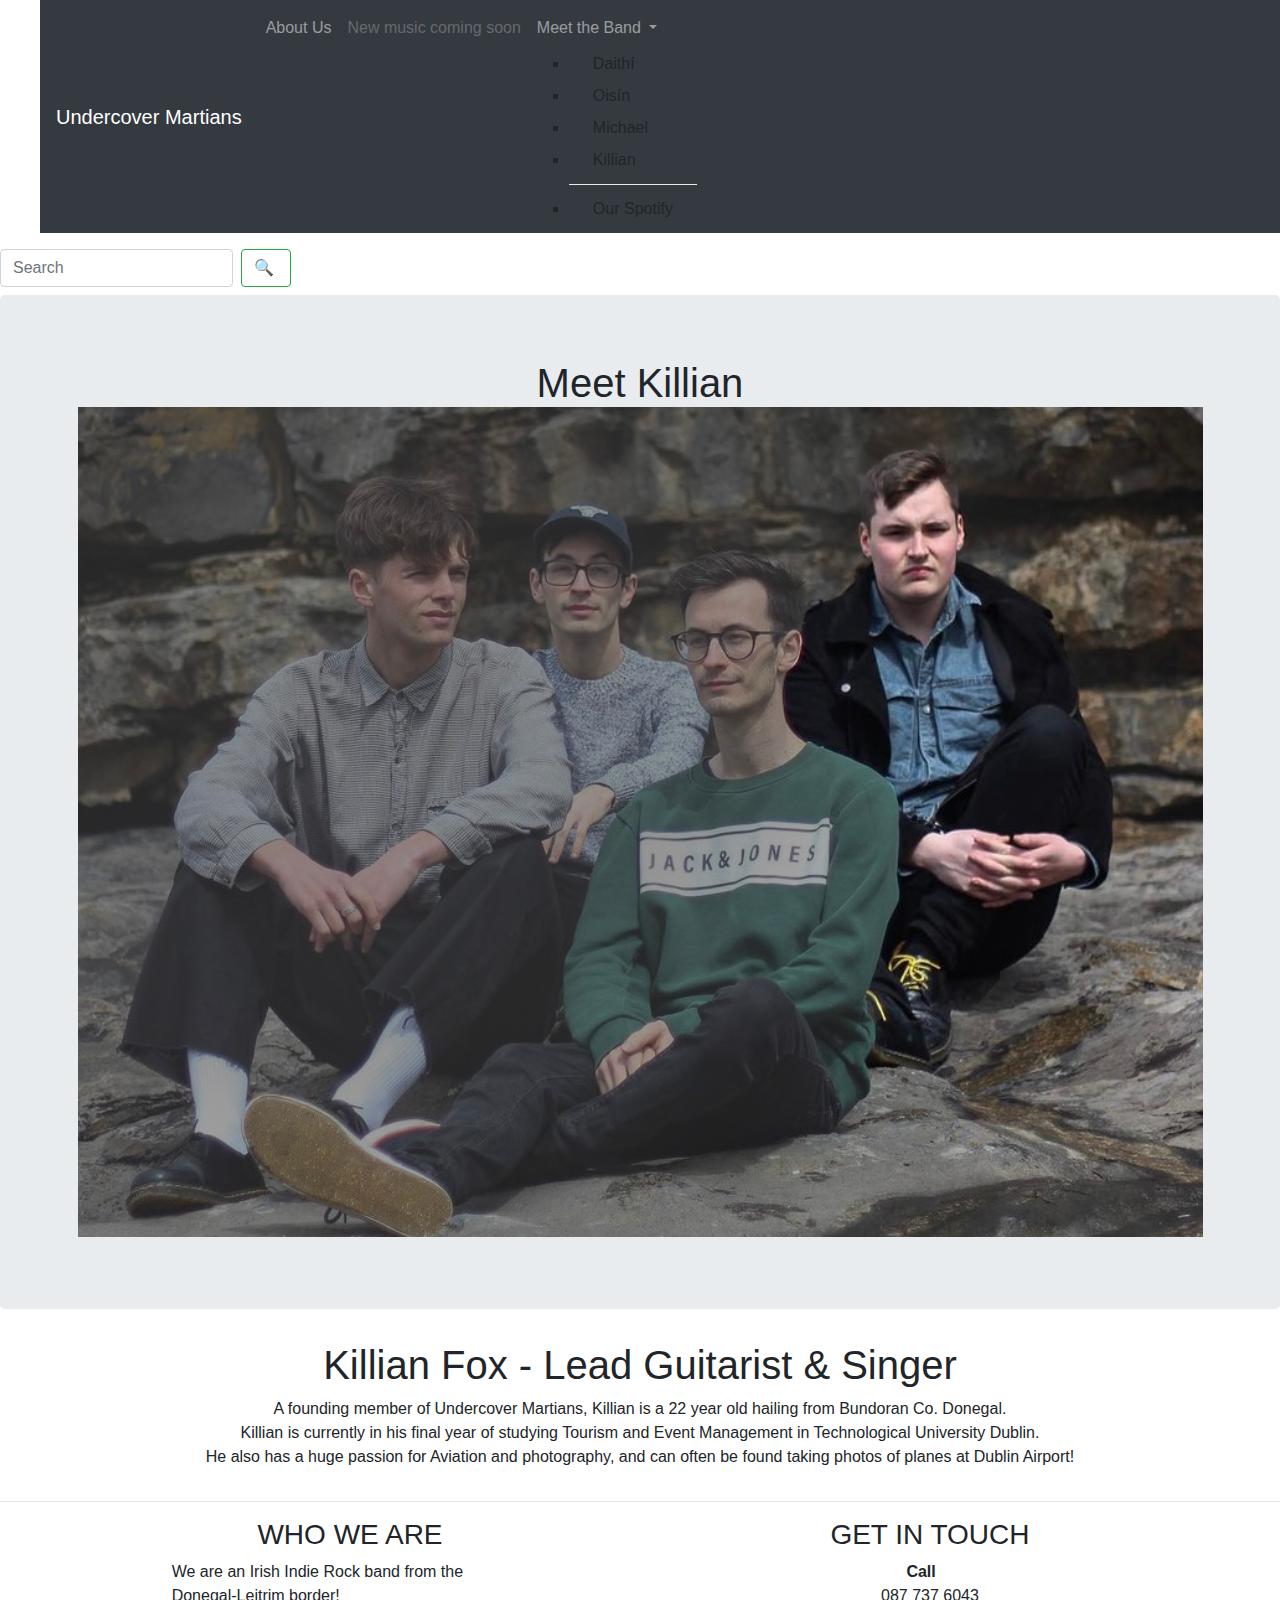
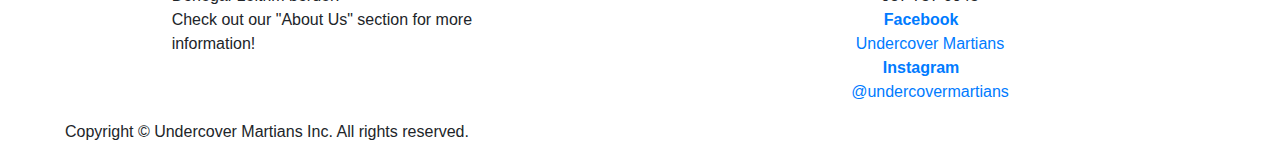
<file: docs/killian.html>
<!DOCTYPE html>
<html lang="en">
  <head>
    <meta charset="UTF-8">
    <meta http-equiv="X-UA-Compatible" content="IE=edge">
    <meta name="viewport" content="width=device-width, initial-scale=1">
    <title>Undercover Martians</title>
	  <link rel="stylesheet" type="text/css" href="style.css">
  </head>
  <body>
	  <section class="navigation">
  <div class="nav-container">
    <div class="brand">
    
    </div>
    <nav>
      <div class="nav-mobile">
        <a id="nav-toggle" href="#!"><span></span></a>
      </div>
      <ul class="nav-list">
    
    <nav class="navbar navbar-expand-lg navbar-dark bg-dark">
      <a class="navbar-brand" href="Homepage.html">Undercover Martians</a>
      <button class="navbar-toggler" type="button" data-toggle="collapse" data-target="#navbarSupportedContent" aria-controls="navbarSupportedContent" aria-expanded="false" aria-label="Toggle navigation">
      <span class="navbar-toggler-icon"></span>
      </button>
      <div class="collapse navbar-collapse" id="navbarSupportedContent">
        <ul class="navbar-nav mr-auto">
       
          <li class="nav-item">
            <a class="nav-link" href="aboutus.html">About Us</a>
          </li>
		  <li class="nav-item">
            <a class="nav-link disabled" href="#">New music coming soon</a>
          </li>
          <li class="nav-item dropdown">
		  
            <a class="nav-link dropdown-toggle" href="#" id="navbarDropdown" role="button" data-toggle="dropdown" aria-haspopup="true" aria-expanded="false">
            Meet the Band
            </a>
		   <ul class="nav-dropdown">
            <li>
             <a class="dropdown-item" href="daithi.html">Daithí</a>
            </li>
            <li>
              <a class="dropdown-item" href="oisin.html">Oisín</a>
            </li>
            <li>
              <a class="dropdown-item" href="michael.html">Michael</a>
            </li>
		<li>
	<a class="dropdown-item" href="killian.html">Killian</a>
            </li>
	<li>
		<div class="dropdown-divider"></div>
                <a class="dropdown-item" href="https://open.spotify.com/artist/3R7P7bVHTZqeEpUAb2q5zs?si=2QHmj76kRrKu6TvfODdXoQ">Our Spotify</a>
			   </li>
          </ul>
       
      
            </div>
          </li>
          
          
          </li>
        </ul>
        <form class="form-inline my-2 my-lg-0">
          <input class="form-control mr-sm-2" type="search" placeholder="Search" aria-label="Search">
          <button class="btn btn-outline-success my-2 my-sm-0" type="submit">🔍&nbsp;</button>
        </form>
      </div>
	  </nav>
        
</section>
    <section>
      <div class="jumbotron text-center mt-2">
        <div class="container">
          <div class="row">
            <div class="col-12">
             <h1> Meet Killian <img src ="killian.jpg" alt= "The band sits together, Killian is highlighted"> </h1>
            </div>
          </div>
        </div>
      </div>
    </section>
    <section>
      <div class="container">
        <div class="row">
          <div class="col-12 text-center">
            <h1>Killian Fox - Lead Guitarist & Singer</h1>
            <p>
				A founding member of Undercover Martians, Killian is a 22 year old hailing from Bundoran Co. Donegal.
					<br>
				Killian is currently in his final year of studying Tourism and Event Management in Technological University Dublin.
		    <br> He also has a huge passion for Aviation and photography, and can often be found taking photos of planes at Dublin Airport!
				
			  </p>
          </div>
        </div>
      </div>
    </section>
    
     <hr>
    <div class="section">
      <div class="container">
        <div class="row">
  <div class="col-md-4 col-12 offset-lg-1">
            <h3 class="text-center">WHO WE ARE</h3>
    <p>We are an Irish Indie Rock band from the Donegal-Leitrim border! 
		<br>
	  Check out our "About Us" section for more information!&nbsp; &nbsp; &nbsp;&nbsp;</p>
    </div>
  <div class="col-md-4 col-12 offset-lg-2">
            <h3 class="text-center">GET IN TOUCH</h3>
    <address class="text-center">
		<strong>Call&nbsp; &nbsp;&nbsp;</strong><br> 087 737 6043 </br>
	  <a href="https://www.facebook.com/theundercovermartians">
	  <strong>Facebook&nbsp; &nbsp;&nbsp;</strong><br> Undercover Martians </br>
	  </a>
	<a href="https://www.instagram.com/undercover.martians/">
       <strong>Instagram&nbsp; &nbsp;&nbsp;</strong><br>@undercovermartians<br>
		</a>
    </div>
		  
    <hr>
    <footer class="text-center">
      <div class="container">
        <div class="row">
          <div class="col-12">
            <p>Copyright © Undercover Martians Inc. All rights reserved.</p>
          </div>
        </div>
      </div>
		<space> </space>
    </footer>
 
  </body>
</html>
</file>
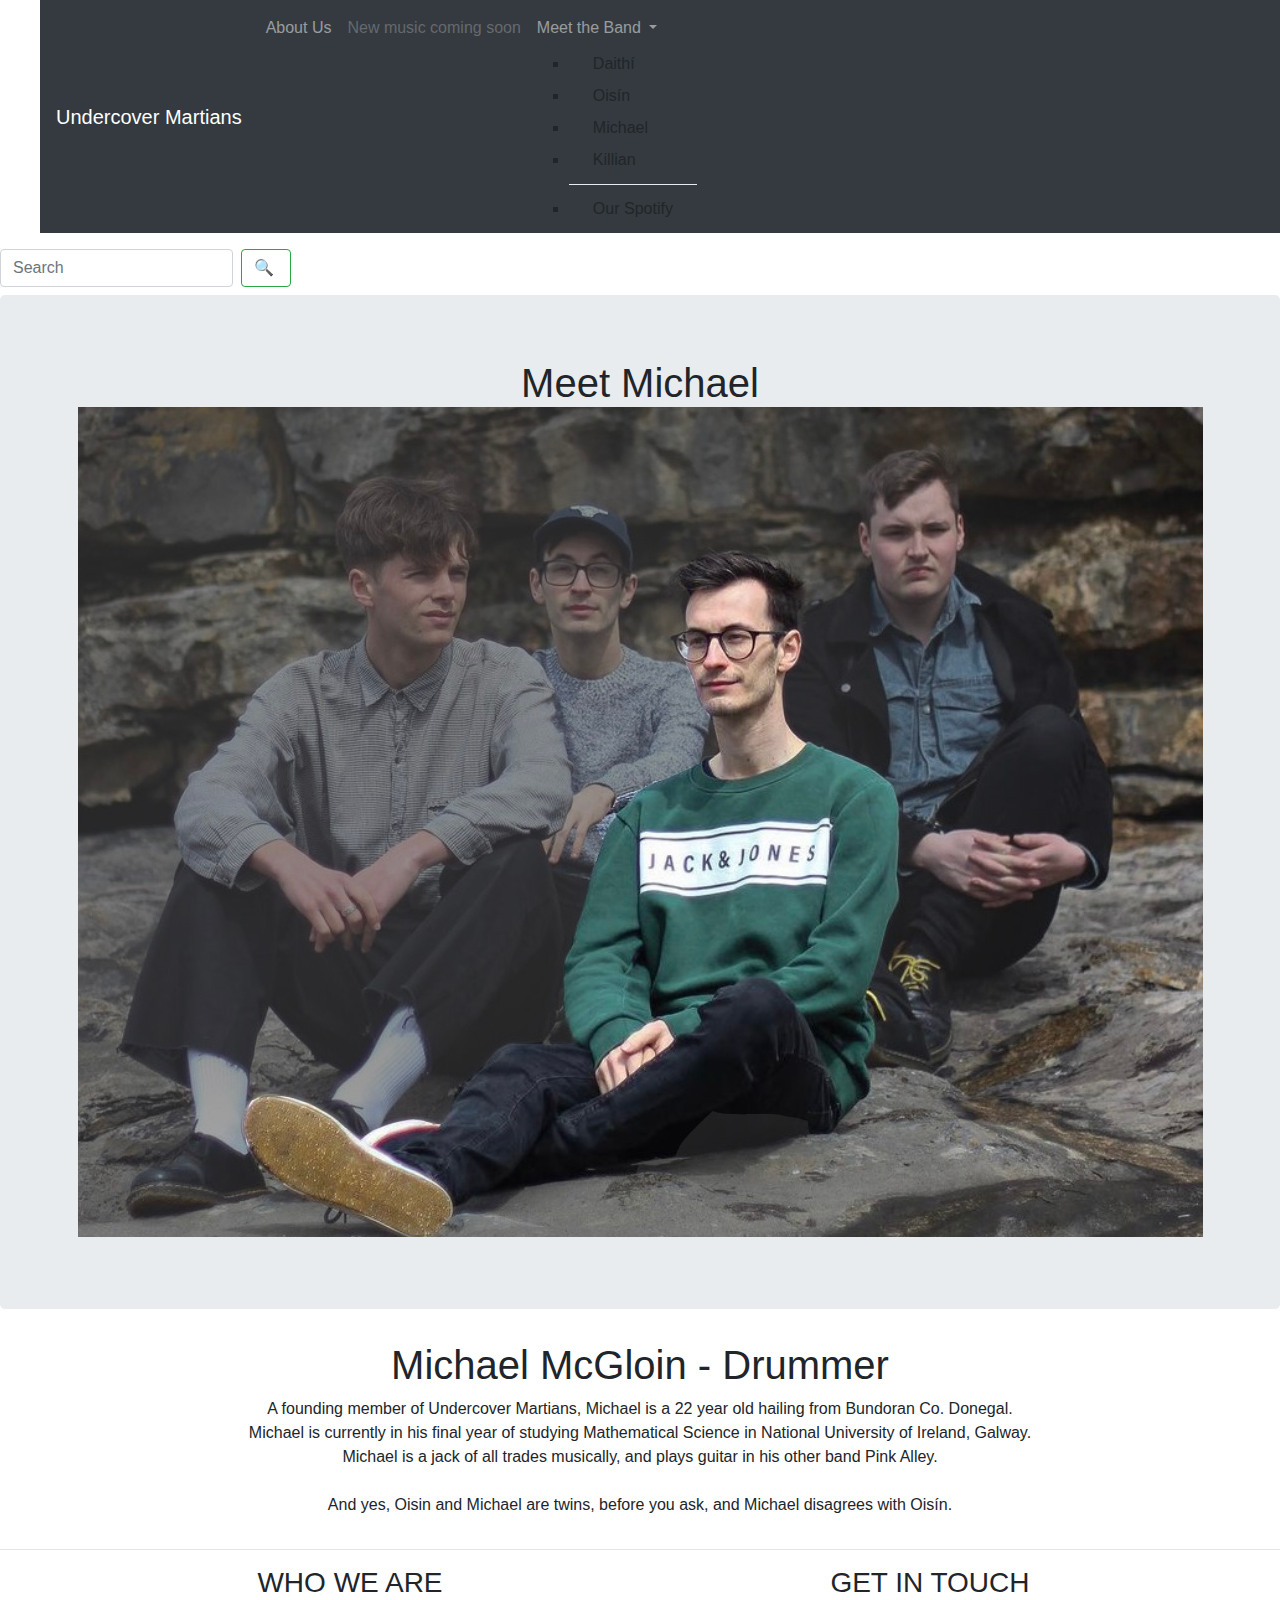
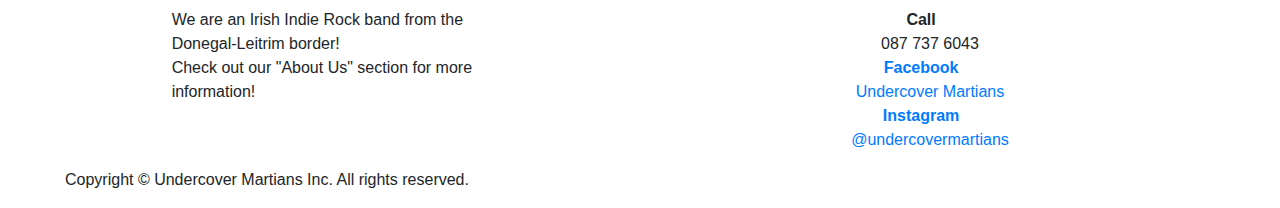
<file: docs/michael.html>
<!DOCTYPE html>
<html lang="en">
  <head>
    <meta charset="UTF-8">
    <meta http-equiv="X-UA-Compatible" content="IE=edge">
    <meta name="viewport" content="width=device-width, initial-scale=1">
    <title>Undercover Martians</title>
	  <link rel="stylesheet" type="text/css" href="style.css">
  </head>
  <body>
	  <section class="navigation">
  <div class="nav-container">
    <div class="brand">
    
    </div>
    <nav>
      <div class="nav-mobile">
        <a id="nav-toggle" href="#!"><span></span></a>
      </div>
      <ul class="nav-list">
    
    <nav class="navbar navbar-expand-lg navbar-dark bg-dark">
      <a class="navbar-brand" href="Homepage.html">Undercover Martians</a>
      <button class="navbar-toggler" type="button" data-toggle="collapse" data-target="#navbarSupportedContent" aria-controls="navbarSupportedContent" aria-expanded="false" aria-label="Toggle navigation">
      <span class="navbar-toggler-icon"></span>
      </button>
      <div class="collapse navbar-collapse" id="navbarSupportedContent">
        <ul class="navbar-nav mr-auto">
       
          <li class="nav-item">
            <a class="nav-link" href="aboutus.html">About Us</a>
          </li>
		  <li class="nav-item">
            <a class="nav-link disabled" href="#">New music coming soon</a>
          </li>
          <li class="nav-item dropdown">
		  
            <a class="nav-link dropdown-toggle" href="#" id="navbarDropdown" role="button" data-toggle="dropdown" aria-haspopup="true" aria-expanded="false">
            Meet the Band
            </a>
		   <ul class="nav-dropdown">
            <li>
             <a class="dropdown-item" href="daithi.html">Daithí</a>
            </li>
            <li>
              <a class="dropdown-item" href="oisin.html">Oisín</a>
            </li>
            <li>
              <a class="dropdown-item" href="michael.html">Michael</a>
            </li>
		<li>
	<a class="dropdown-item" href="killian.html">Killian</a>
            </li>
	<li>
		<div class="dropdown-divider"></div>
                <a class="dropdown-item" href="https://open.spotify.com/artist/3R7P7bVHTZqeEpUAb2q5zs?si=2QHmj76kRrKu6TvfODdXoQ">Our Spotify</a>
			   </li>
          </ul>
       
      
            </div>
          </li>
          
          
          </li>
        </ul>
        <form class="form-inline my-2 my-lg-0">
          <input class="form-control mr-sm-2" type="search" placeholder="Search" aria-label="Search">
          <button class="btn btn-outline-success my-2 my-sm-0" type="submit">🔍&nbsp;</button>
        </form>
      </div>
	  </nav>
        
</section>
    <section>
      <div class="jumbotron text-center mt-2">
        <div class="container">
          <div class="row">
            <div class="col-12">
              <h1> Meet Michael <img src ="michael.jpg" alt= "The band sits together, Michael is highlighted"> </h1>
            </div>
          </div>
        </div>
      </div>
    </section>
    <section>
      <div class="container">
        <div class="row">
          <div class="col-12 text-center">
            <h1>Michael McGloin - Drummer</h1>
            <p>
				A founding member of Undercover Martians, Michael is a 22 year old hailing from Bundoran Co. Donegal.
				
					<br>
				Michael is currently in his final year of studying Mathematical Science in National University of Ireland, Galway.
		    <br> Michael is a jack of all trades musically, and plays guitar in his other band Pink Alley.
				<br>
				<br>
				And yes, Oisin and Michael are twins, before you ask, and Michael disagrees with Oisín.
				
			  </p>
          </div>
        </div>
      </div>
    </section>
   
     <hr>
    <div class="section">
      <div class="container">
        <div class="row">
  <div class="col-md-4 col-12 offset-lg-1">
            <h3 class="text-center">WHO WE ARE</h3>
    <p>We are an Irish Indie Rock band from the Donegal-Leitrim border! 
		<br>
	  Check out our "About Us" section for more information!&nbsp; &nbsp; &nbsp;&nbsp;</p>
    </div>
  <div class="col-md-4 col-12 offset-lg-2">
            <h3 class="text-center">GET IN TOUCH</h3>
    <address class="text-center">
		<strong>Call&nbsp; &nbsp;&nbsp;</strong><br> 087 737 6043 </br>
	  <a href="https://www.facebook.com/theundercovermartians">
	  <strong>Facebook&nbsp; &nbsp;&nbsp;</strong><br> Undercover Martians </br>
	  </a>
	<a href="https://www.instagram.com/undercover.martians/">
       <strong>Instagram&nbsp; &nbsp;&nbsp;</strong><br>@undercovermartians<br>
		</a>
    </div>
		  
    <hr>
    <footer class="text-center">
      <div class="container">
        <div class="row">
          <div class="col-12">
            <p>Copyright © Undercover Martians Inc. All rights reserved.</p>
          </div>
        </div>
      </div>
		<space> </space>
    </footer>
   
  </body>
</html>
</file>
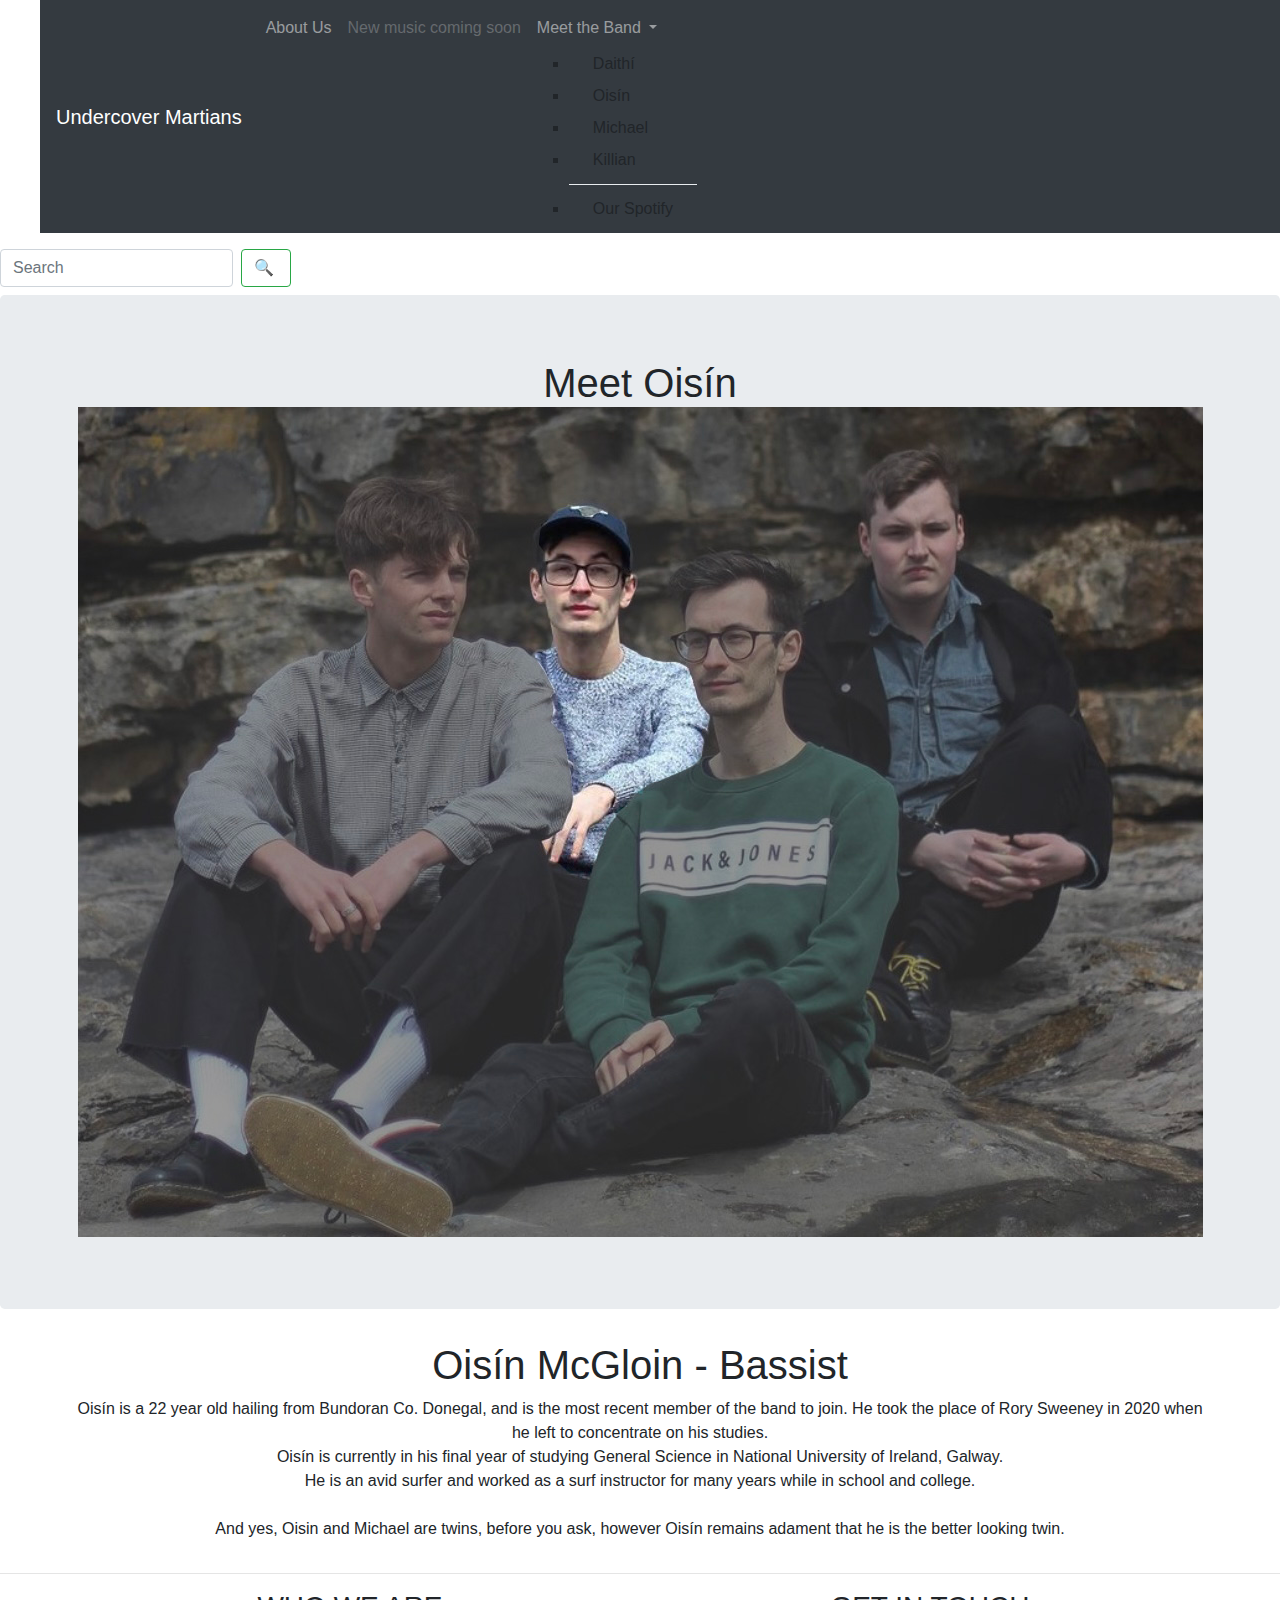
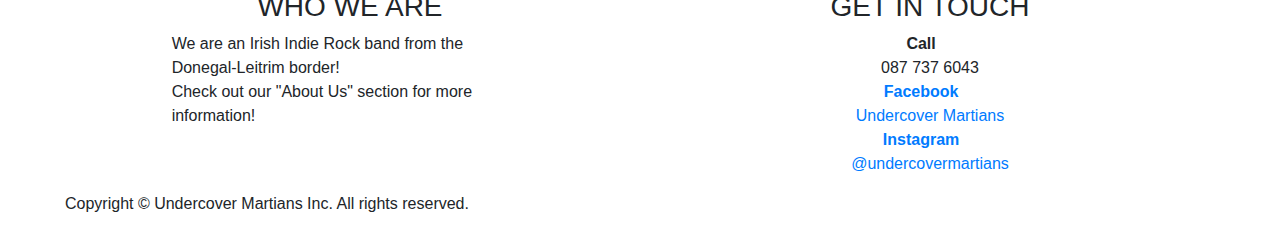
<file: docs/oisin.html>
<!DOCTYPE html>
<html lang="en">
  <head>
    <meta charset="UTF-8">
    <meta http-equiv="X-UA-Compatible" content="IE=edge">
    <meta name="viewport" content="width=device-width, initial-scale=1">
    <title>Undercover Martians</title>
	  <link rel="stylesheet" type="text/css" href="style.css">
  </head>
  <body>
	  <section class="navigation">
  <div class="nav-container">
    <div class="brand">
    
    </div>
    <nav>
      <div class="nav-mobile">
        <a id="nav-toggle" href="#!"><span></span></a>
      </div>
      <ul class="nav-list">
    
    <nav class="navbar navbar-expand-lg navbar-dark bg-dark">
      <a class="navbar-brand" href="Homepage.html">Undercover Martians</a>
      <button class="navbar-toggler" type="button" data-toggle="collapse" data-target="#navbarSupportedContent" aria-controls="navbarSupportedContent" aria-expanded="false" aria-label="Toggle navigation">
      <span class="navbar-toggler-icon"></span>
      </button>
      <div class="collapse navbar-collapse" id="navbarSupportedContent">
        <ul class="navbar-nav mr-auto">
       
          <li class="nav-item">
            <a class="nav-link" href="aboutus.html">About Us</a>
          </li>
		  <li class="nav-item">
            <a class="nav-link disabled" href="#">New music coming soon</a>
          </li>
          <li class="nav-item dropdown">
		  
            <a class="nav-link dropdown-toggle" href="#" id="navbarDropdown" role="button" data-toggle="dropdown" aria-haspopup="true" aria-expanded="false">
            Meet the Band
            </a>
		   <ul class="nav-dropdown">
            <li>
             <a class="dropdown-item" href="daithi.html">Daithí</a>
            </li>
            <li>
              <a class="dropdown-item" href="oisin.html">Oisín</a>
            </li>
            <li>
              <a class="dropdown-item" href="michael.html">Michael</a>
            </li>
		<li>
	<a class="dropdown-item" href="killian.html">Killian</a>
            </li>
	<li>
		<div class="dropdown-divider"></div>
                <a class="dropdown-item" href="https://open.spotify.com/artist/3R7P7bVHTZqeEpUAb2q5zs?si=2QHmj76kRrKu6TvfODdXoQ">Our Spotify</a>
			   </li>
          </ul>
       
      
            </div>
          </li>
          
          
          </li>
        </ul>
        <form class="form-inline my-2 my-lg-0">
          <input class="form-control mr-sm-2" type="search" placeholder="Search" aria-label="Search">
          <button class="btn btn-outline-success my-2 my-sm-0" type="submit">🔍&nbsp;</button>
        </form>
      </div>
	  </nav>
        
</section>
    <section>
      <div class="jumbotron text-center mt-2">
        <div class="container">
          <div class="row">
            <div class="col-12">
              <h1> Meet Oisín <img src ="oisin.jpg" alt= "The band sits together, Oisín is highlighted"> </h1>
            </div>
          </div>
        </div>
      </div>
    </section>
    <section>
      <div class="container">
        <div class="row">
          <div class="col-12 text-center">
<h1>Oisín McGloin - Bassist</h1>
            <p>
				Oisín is a 22 year old hailing from Bundoran Co. Donegal, and is the most recent member of the band to join. He took the place of Rory Sweeney in 2020 when he left to concentrate on his studies.
				
					<br>
				Oisín is currently in his final year of studying General Science in National University of Ireland, Galway.
		    <br> He is an avid surfer and worked as a surf instructor for many years while in school and college.
				
				<br><br>
				And yes, Oisin and Michael are twins, before you ask, however Oisín remains adament that he is the better looking twin.
			  </p>
          </div>
        </div>
      </div>
    </section>
    
     <hr>
    <div class="section">
      <div class="container">
        <div class="row">
  <div class="col-md-4 col-12 offset-lg-1">
            <h3 class="text-center">WHO WE ARE</h3>
    <p>We are an Irish Indie Rock band from the Donegal-Leitrim border! 
		<br>
	  Check out our "About Us" section for more information!&nbsp; &nbsp; &nbsp;&nbsp;</p>
    </div>
  <div class="col-md-4 col-12 offset-lg-2">
            <h3 class="text-center">GET IN TOUCH</h3>
    <address class="text-center">
		<strong>Call&nbsp; &nbsp;&nbsp;</strong><br> 087 737 6043 </br>
	  <a href="https://www.facebook.com/theundercovermartians">
	  <strong>Facebook&nbsp; &nbsp;&nbsp;</strong><br> Undercover Martians </br>
	  </a>
	<a href="https://www.instagram.com/undercover.martians/">
       <strong>Instagram&nbsp; &nbsp;&nbsp;</strong><br>@undercovermartians<br>
		</a>
    </div>
		  
    <hr>
    <footer class="text-center">
      <div class="container">
        <div class="row">
          <div class="col-12">
            <p>Copyright © Undercover Martians Inc. All rights reserved.</p>
          </div>
        </div>
      </div>
		<space> </space>
    </footer>
    
  </body>
</html>
</file>
<file: docs/style.css>
:root {
  --blue: #007bff;
  --indigo: #6610f2;
  --purple: #6f42c1;
  --pink: #e83e8c;
  --red: #dc3545;
  --orange: #fd7e14;
  --yellow: #ffc107;
  --green: #28a745;
  --teal: #20c997;
  --cyan: #17a2b8;
  --white: #fff;
  --gray: #6c757d;
  --gray-dark: #343a40;
  --primary: #007bff;
  --secondary: #6c757d;
  --success: #28a745;
  --info: #17a2b8;
  --warning: #ffc107;
  --danger: #dc3545;
  --light: #f8f9fa;
  --dark: #343a40;
  --breakpoint-xs: 0;
  --breakpoint-sm: 576px;
  --breakpoint-md: 768px;
  --breakpoint-lg: 992px;
  --breakpoint-xl: 1200px;
  --font-family-sans-serif: -apple-system, BlinkMacSystemFont, "Segoe UI", Roboto, "Helvetica Neue", Arial, "Noto Sans", sans-serif, "Apple Color Emoji", "Segoe UI Emoji", "Segoe UI Symbol", "Noto Color Emoji";
  --font-family-monospace: SFMono-Regular, Menlo, Monaco, Consolas, "Liberation Mono", "Courier New", monospace;
}

*,
*::before,
*::after {
  box-sizing: border-box;
}

html {
  font-family: sans-serif;
  line-height: 1.15;
  -webkit-text-size-adjust: 100%;
  -webkit-tap-highlight-color: rgba(0, 0, 0, 0);
}

article, aside, figcaption, figure, footer, header, hgroup, main, nav, section {
  display: block;
}

body {
  margin: 0;
  font-family: -apple-system, BlinkMacSystemFont, "Segoe UI", Roboto, "Helvetica Neue", Arial, "Noto Sans", sans-serif, "Apple Color Emoji", "Segoe UI Emoji", "Segoe UI Symbol", "Noto Color Emoji";
  font-size: 1rem;
  font-weight: 400;
  line-height: 1.5;
  color: #212529;
  text-align: left;
  background-color: #fff;
}

[tabindex="-1"]:focus:not(:focus-visible) {
  outline: 0 !important;
}

hr {
  box-sizing: content-box;
  height: 0;
  overflow: visible;
}

h1, h2, h3, h4, h5, h6 {
  margin-top: 0;
  margin-bottom: 0.5rem;
}

p {
  margin-top: 0;
  margin-bottom: 1rem;
}

abbr[title],
abbr[data-original-title] {
  text-decoration: underline;
  -webkit-text-decoration: underline dotted;
  text-decoration: underline dotted;
  cursor: help;
  border-bottom: 0;
  -webkit-text-decoration-skip-ink: none;
  text-decoration-skip-ink: none;
}

address {
  margin-bottom: 1rem;
  font-style: normal;
  line-height: inherit;
}

ol,
ul,
dl {
  margin-top: 0;
  margin-bottom: 1rem;
}

ol ol,
ul ul,
ol ul,
ul ol {
  margin-bottom: 0;
}

dt {
  font-weight: 700;
}

dd {
  margin-bottom: .5rem;
  margin-left: 0;
}

blockquote {
  margin: 0 0 1rem;
}

b,
strong {
  font-weight: bolder;
}

small {
  font-size: 80%;
}

sub,
sup {
  position: relative;
  font-size: 75%;
  line-height: 0;
  vertical-align: baseline;
}

sub {
  bottom: -.25em;
}

sup {
  top: -.5em;
}

a {
  color: #007bff;
  text-decoration: none;
  background-color: transparent;
}

a:hover {
  color: #0056b3;
  text-decoration: underline;
}

a:not([href]) {
  color: inherit;
  text-decoration: none;
}

a:not([href]):hover {
  color: inherit;
  text-decoration: none;
}

pre,
code,
kbd,
samp {
  font-family: SFMono-Regular, Menlo, Monaco, Consolas, "Liberation Mono", "Courier New", monospace;
  font-size: 1em;
}

pre {
  margin-top: 0;
  margin-bottom: 1rem;
  overflow: auto;
}

figure {
  margin: 0 0 1rem;
}

img {
  vertical-align: middle;
  border-style: none;
}

svg {
  overflow: hidden;
  vertical-align: middle;
}

table {
  border-collapse: collapse;
}

caption {
  padding-top: 0.75rem;
  padding-bottom: 0.75rem;
  color: #6c757d;
  text-align: left;
  caption-side: bottom;
}

th {
  text-align: inherit;
}

label {
  display: inline-block;
  margin-bottom: 0.5rem;
}

button {
  border-radius: 0;
}

button:focus {
  outline: 1px dotted;
  outline: 5px auto -webkit-focus-ring-color;
}

input,
button,
select,
optgroup,
textarea {
  margin: 0;
  font-family: inherit;
  font-size: inherit;
  line-height: inherit;
}

button,
input {
  overflow: visible;
}

button,
select {
  text-transform: none;
}

select {
  word-wrap: normal;
}

button,
[type="button"],
[type="reset"],
[type="submit"] {
  -webkit-appearance: button;
}

button:not(:disabled),
[type="button"]:not(:disabled),
[type="reset"]:not(:disabled),
[type="submit"]:not(:disabled) {
  cursor: pointer;
}

button::-moz-focus-inner,
[type="button"]::-moz-focus-inner,
[type="reset"]::-moz-focus-inner,
[type="submit"]::-moz-focus-inner {
  padding: 0;
  border-style: none;
}

input[type="radio"],
input[type="checkbox"] {
  box-sizing: border-box;
  padding: 0;
}

input[type="date"],
input[type="time"],
input[type="datetime-local"],
input[type="month"] {
  -webkit-appearance: listbox;
}

textarea {
  overflow: auto;
  resize: vertical;
}

fieldset {
  min-width: 0;
  padding: 0;
  margin: 0;
  border: 0;
}

legend {
  display: block;
  width: 100%;
  max-width: 100%;
  padding: 0;
  margin-bottom: .5rem;
  font-size: 1.5rem;
  line-height: inherit;
  color: inherit;
  white-space: normal;
}

progress {
  vertical-align: baseline;
}

[type="number"]::-webkit-inner-spin-button,
[type="number"]::-webkit-outer-spin-button {
  height: auto;
}

[type="search"] {
  outline-offset: -2px;
  -webkit-appearance: none;
}

[type="search"]::-webkit-search-decoration {
  -webkit-appearance: none;
}

::-webkit-file-upload-button {
  font: inherit;
  -webkit-appearance: button;
}

output {
  display: inline-block;
}

summary {
  display: list-item;
  cursor: pointer;
}

template {
  display: none;
}

[hidden] {
  display: none !important;
}

h1, h2, h3, h4, h5, h6,
.h1, .h2, .h3, .h4, .h5, .h6 {
  margin-bottom: 0.5rem;
  font-weight: 500;
  line-height: 1.2;
}

h1, .h1 {
  font-size: 2.5rem;
}

h2, .h2 {
  font-size: 2rem;
}

h3, .h3 {
  font-size: 1.75rem;
}

h4, .h4 {
  font-size: 1.5rem;
}

h5, .h5 {
  font-size: 1.25rem;
}

h6, .h6 {
  font-size: 1rem;
}

.lead {
  font-size: 1.25rem;
  font-weight: 300;
}

.display-1 {
  font-size: 6rem;
  font-weight: 300;
  line-height: 1.2;
}

.display-2 {
  font-size: 5.5rem;
  font-weight: 300;
  line-height: 1.2;
}

.display-3 {
  font-size: 4.5rem;
  font-weight: 300;
  line-height: 1.2;
}

.display-4 {
  font-size: 3.5rem;
  font-weight: 300;
  line-height: 1.2;
}

hr {
  margin-top: 1rem;
  margin-bottom: 1rem;
  border: 0;
  border-top: 1px solid rgba(0, 0, 0, 0.1);
}

small,
.small {
  font-size: 80%;
  font-weight: 400;
}

mark,
.mark {
  padding: 0.2em;
  background-color: #fcf8e3;
}

.list-unstyled {
  padding-left: 0;
  list-style: none;
}

.list-inline {
  padding-left: 0;
  list-style: none;
}

.list-inline-item {
  display: inline-block;
}

.list-inline-item:not(:last-child) {
  margin-right: 0.5rem;
}

.initialism {
  font-size: 90%;
  text-transform: uppercase;
}

.blockquote {
  margin-bottom: 1rem;
  font-size: 1.25rem;
}

.blockquote-footer {
  display: block;
  font-size: 80%;
  color: #6c757d;
}

.blockquote-footer::before {
  content: "\2014\00A0";
}

.img-fluid {
  max-width: 100%;
  height: auto;
}

.img-thumbnail {
  padding: 0.25rem;
  background-color: #fff;
  border: 1px solid #dee2e6;
  border-radius: 0.25rem;
  max-width: 100%;
  height: auto;
}

.figure {
  display: inline-block;
}

.figure-img {
  margin-bottom: 0.5rem;
  line-height: 1;
}

.figure-caption {
  font-size: 90%;
  color: #6c757d;
}

code {
  font-size: 87.5%;
  color: #e83e8c;
  word-wrap: break-word;
}

a > code {
  color: inherit;
}

kbd {
  padding: 0.2rem 0.4rem;
  font-size: 87.5%;
  color: #fff;
  background-color: #212529;
  border-radius: 0.2rem;
}

kbd kbd {
  padding: 0;
  font-size: 100%;
  font-weight: 700;
}

pre {
  display: block;
  font-size: 87.5%;
  color: #212529;
}

pre code {
  font-size: inherit;
  color: inherit;
  word-break: normal;
}

.pre-scrollable {
  max-height: 340px;
  overflow-y: scroll;
}

.container {
  width: 100%;
  padding-right: 5px;
  padding-left: 5px;
  margin-right: auto;
  margin-left: auto;
}

@media (min-width: 576px) {
  .container {
    max-width: 540px;
  }
}

@media (min-width: 768px) {
  .container {
    max-width: 720px;
  }
}

@media (min-width: 992px) {
  .container {
    max-width: 960px;
  }
}

@media (min-width: 1200px) {
  .container {
    max-width: 1140px;
  }
}

.container-fluid, .container-sm, .container-md, .container-lg, .container-xl {
  width: 100%;
  padding-right: 15px;
  padding-left: 15px;
  margin-right: auto;
  margin-left: auto;
}

@media (min-width: 576px) {
  .container, .container-sm {
    max-width: 540px;
  }
}

@media (min-width: 768px) {
  .container, .container-sm, .container-md {
    max-width: 720px;
  }
}

@media (min-width: 992px) {
  .container, .container-sm, .container-md, .container-lg {
    max-width: 960px;
  }
}

@media (min-width: 1200px) {
  .container, .container-sm, .container-md, .container-lg, .container-xl {
    max-width: 1140px;
  }
}

.row {
  display: -ms-flexbox;
  display: flex;
  -ms-flex-wrap: wrap;
  flex-wrap: wrap;
  margin-right: -15px;
  margin-left: -15px;
}

.no-gutters {
  margin-right: 0;
  margin-left: 0;
}

.no-gutters > .col,
.no-gutters > [class*="col-"] {
  padding-right: 0;
  padding-left: 0;
}

.col-1, .col-2, .col-3, .col-4, .col-5, .col-6, .col-7, .col-8, .col-9, .col-10, .col-11, .col-12, .col,
.col-auto, .col-sm-1, .col-sm-2, .col-sm-3, .col-sm-4, .col-sm-5, .col-sm-6, .col-sm-7, .col-sm-8, .col-sm-9, .col-sm-10, .col-sm-11, .col-sm-12, .col-sm,
.col-sm-auto, .col-md-1, .col-md-2, .col-md-3, .col-md-4, .col-md-5, .col-md-6, .col-md-7, .col-md-8, .col-md-9, .col-md-10, .col-md-11, .col-md-12, .col-md,
.col-md-auto, .col-lg-1, .col-lg-2, .col-lg-3, .col-lg-4, .col-lg-5, .col-lg-6, .col-lg-7, .col-lg-8, .col-lg-9, .col-lg-10, .col-lg-11, .col-lg-12, .col-lg,
.col-lg-auto, .col-xl-1, .col-xl-2, .col-xl-3, .col-xl-4, .col-xl-5, .col-xl-6, .col-xl-7, .col-xl-8, .col-xl-9, .col-xl-10, .col-xl-11, .col-xl-12, .col-xl,
.col-xl-auto {
  position: relative;
  width: 100%;
  padding-right: 15px;
  padding-left: 15px;
}

.col {
  -ms-flex-preferred-size: 0;
  flex-basis: 0;
  -ms-flex-positive: 1;
  flex-grow: 1;
  max-width: 100%;
}

.row-cols-1 > * {
  -ms-flex: 0 0 100%;
  flex: 0 0 100%;
  max-width: 100%;
}

.row-cols-2 > * {
  -ms-flex: 0 0 50%;
  flex: 0 0 50%;
  max-width: 50%;
}

.row-cols-3 > * {
  -ms-flex: 0 0 33.333333%;
  flex: 0 0 33.333333%;
  max-width: 33.333333%;
}

.row-cols-4 > * {
  -ms-flex: 0 0 25%;
  flex: 0 0 25%;
  max-width: 25%;
}

.row-cols-5 > * {
  -ms-flex: 0 0 20%;
  flex: 0 0 20%;
  max-width: 20%;
}

.row-cols-6 > * {
  -ms-flex: 0 0 16.666667%;
  flex: 0 0 16.666667%;
  max-width: 16.666667%;
}

.col-auto {
  -ms-flex: 0 0 auto;
  flex: 0 0 auto;
  width: auto;
  max-width: 100%;
}

.col-1 {
  -ms-flex: 0 0 8.333333%;
  flex: 0 0 8.333333%;
  max-width: 8.333333%;
}

.col-2 {
  -ms-flex: 0 0 16.666667%;
  flex: 0 0 16.666667%;
  max-width: 16.666667%;
}

.col-3 {
  -ms-flex: 0 0 25%;
  flex: 0 0 25%;
  max-width: 25%;
}

.col-4 {
  -ms-flex: 0 0 33.333333%;
  flex: 0 0 33.333333%;
  max-width: 33.333333%;
}

.col-5 {
  -ms-flex: 0 0 41.666667%;
  flex: 0 0 41.666667%;
  max-width: 41.666667%;
}

.col-6 {
  -ms-flex: 0 0 50%;
  flex: 0 0 50%;
  max-width: 50%;
}

.col-7 {
  -ms-flex: 0 0 58.333333%;
  flex: 0 0 58.333333%;
  max-width: 58.333333%;
}

.col-8 {
  -ms-flex: 0 0 66.666667%;
  flex: 0 0 66.666667%;
  max-width: 66.666667%;
}

.col-9 {
  -ms-flex: 0 0 75%;
  flex: 0 0 75%;
  max-width: 75%;
}

.col-10 {
  -ms-flex: 0 0 83.333333%;
  flex: 0 0 83.333333%;
  max-width: 83.333333%;
}

.col-11 {
  -ms-flex: 0 0 91.666667%;
  flex: 0 0 91.666667%;
  max-width: 91.666667%;
}

.col-12 {
  -ms-flex: 0 0 100%;
  flex: 0 0 100%;
  max-width: 100%;
}

.order-first {
  -ms-flex-order: -1;
  order: -1;
}

.order-last {
  -ms-flex-order: 13;
  order: 13;
}

.order-0 {
  -ms-flex-order: 0;
  order: 0;
}

.order-1 {
  -ms-flex-order: 1;
  order: 1;
}

.order-2 {
  -ms-flex-order: 2;
  order: 2;
}

.order-3 {
  -ms-flex-order: 3;
  order: 3;
}

.order-4 {
  -ms-flex-order: 4;
  order: 4;
}

.order-5 {
  -ms-flex-order: 5;
  order: 5;
}

.order-6 {
  -ms-flex-order: 6;
  order: 6;
}

.order-7 {
  -ms-flex-order: 7;
  order: 7;
}

.order-8 {
  -ms-flex-order: 8;
  order: 8;
}

.order-9 {
  -ms-flex-order: 9;
  order: 9;
}

.order-10 {
  -ms-flex-order: 10;
  order: 10;
}

.order-11 {
  -ms-flex-order: 11;
  order: 11;
}

.order-12 {
  -ms-flex-order: 12;
  order: 12;
}

.offset-1 {
  margin-left: 8.333333%;
}

.offset-2 {
  margin-left: 16.666667%;
}

.offset-3 {
  margin-left: 25%;
}

.offset-4 {
  margin-left: 33.333333%;
}

.offset-5 {
  margin-left: 41.666667%;
}

.offset-6 {
  margin-left: 50%;
}

.offset-7 {
  margin-left: 58.333333%;
}

.offset-8 {
  margin-left: 66.666667%;
}

.offset-9 {
  margin-left: 75%;
}

.offset-10 {
  margin-left: 83.333333%;
}

.offset-11 {
  margin-left: 91.666667%;
}

@media (min-width: 576px) {
  .col-sm {
    -ms-flex-preferred-size: 0;
    flex-basis: 0;
    -ms-flex-positive: 1;
    flex-grow: 1;
    max-width: 100%;
  }
  .row-cols-sm-1 > * {
    -ms-flex: 0 0 100%;
    flex: 0 0 100%;
    max-width: 100%;
  }
  .row-cols-sm-2 > * {
    -ms-flex: 0 0 50%;
    flex: 0 0 50%;
    max-width: 50%;
  }
  .row-cols-sm-3 > * {
    -ms-flex: 0 0 33.333333%;
    flex: 0 0 33.333333%;
    max-width: 33.333333%;
  }
  .row-cols-sm-4 > * {
    -ms-flex: 0 0 25%;
    flex: 0 0 25%;
    max-width: 25%;
  }
  .row-cols-sm-5 > * {
    -ms-flex: 0 0 20%;
    flex: 0 0 20%;
    max-width: 20%;
  }
  .row-cols-sm-6 > * {
    -ms-flex: 0 0 16.666667%;
    flex: 0 0 16.666667%;
    max-width: 16.666667%;
  }
  .col-sm-auto {
    -ms-flex: 0 0 auto;
    flex: 0 0 auto;
    width: auto;
    max-width: 100%;
  }
  .col-sm-1 {
    -ms-flex: 0 0 8.333333%;
    flex: 0 0 8.333333%;
    max-width: 8.333333%;
  }
  .col-sm-2 {
    -ms-flex: 0 0 16.666667%;
    flex: 0 0 16.666667%;
    max-width: 16.666667%;
  }
  .col-sm-3 {
    -ms-flex: 0 0 25%;
    flex: 0 0 25%;
    max-width: 25%;
  }
  .col-sm-4 {
    -ms-flex: 0 0 33.333333%;
    flex: 0 0 33.333333%;
    max-width: 33.333333%;
  }
  .col-sm-5 {
    -ms-flex: 0 0 41.666667%;
    flex: 0 0 41.666667%;
    max-width: 41.666667%;
  }
  .col-sm-6 {
    -ms-flex: 0 0 50%;
    flex: 0 0 50%;
    max-width: 50%;
  }
  .col-sm-7 {
    -ms-flex: 0 0 58.333333%;
    flex: 0 0 58.333333%;
    max-width: 58.333333%;
  }
  .col-sm-8 {
    -ms-flex: 0 0 66.666667%;
    flex: 0 0 66.666667%;
    max-width: 66.666667%;
  }
  .col-sm-9 {
    -ms-flex: 0 0 75%;
    flex: 0 0 75%;
    max-width: 75%;
  }
  .col-sm-10 {
    -ms-flex: 0 0 83.333333%;
    flex: 0 0 83.333333%;
    max-width: 83.333333%;
  }
  .col-sm-11 {
    -ms-flex: 0 0 91.666667%;
    flex: 0 0 91.666667%;
    max-width: 91.666667%;
  }
  .col-sm-12 {
    -ms-flex: 0 0 100%;
    flex: 0 0 100%;
    max-width: 100%;
  }
  .order-sm-first {
    -ms-flex-order: -1;
    order: -1;
  }
  .order-sm-last {
    -ms-flex-order: 13;
    order: 13;
  }
  .order-sm-0 {
    -ms-flex-order: 0;
    order: 0;
  }
  .order-sm-1 {
    -ms-flex-order: 1;
    order: 1;
  }
  .order-sm-2 {
    -ms-flex-order: 2;
    order: 2;
  }
  .order-sm-3 {
    -ms-flex-order: 3;
    order: 3;
  }
  .order-sm-4 {
    -ms-flex-order: 4;
    order: 4;
  }
  .order-sm-5 {
    -ms-flex-order: 5;
    order: 5;
  }
  .order-sm-6 {
    -ms-flex-order: 6;
    order: 6;
  }
  .order-sm-7 {
    -ms-flex-order: 7;
    order: 7;
  }
  .order-sm-8 {
    -ms-flex-order: 8;
    order: 8;
  }
  .order-sm-9 {
    -ms-flex-order: 9;
    order: 9;
  }
  .order-sm-10 {
    -ms-flex-order: 10;
    order: 10;
  }
  .order-sm-11 {
    -ms-flex-order: 11;
    order: 11;
  }
  .order-sm-12 {
    -ms-flex-order: 12;
    order: 12;
  }
  .offset-sm-0 {
    margin-left: 0;
  }
  .offset-sm-1 {
    margin-left: 8.333333%;
  }
  .offset-sm-2 {
    margin-left: 16.666667%;
  }
  .offset-sm-3 {
    margin-left: 25%;
  }
  .offset-sm-4 {
    margin-left: 33.333333%;
  }
  .offset-sm-5 {
    margin-left: 41.666667%;
  }
  .offset-sm-6 {
    margin-left: 50%;
  }
  .offset-sm-7 {
    margin-left: 58.333333%;
  }
  .offset-sm-8 {
    margin-left: 66.666667%;
  }
  .offset-sm-9 {
    margin-left: 75%;
  }
  .offset-sm-10 {
    margin-left: 83.333333%;
  }
  .offset-sm-11 {
    margin-left: 91.666667%;
  }
}

@media (min-width: 768px) {
  .col-md {
    -ms-flex-preferred-size: 0;
    flex-basis: 0;
    -ms-flex-positive: 1;
    flex-grow: 1;
    max-width: 100%;
  }
  .row-cols-md-1 > * {
    -ms-flex: 0 0 100%;
    flex: 0 0 100%;
    max-width: 100%;
  }
  .row-cols-md-2 > * {
    -ms-flex: 0 0 50%;
    flex: 0 0 50%;
    max-width: 50%;
  }
  .row-cols-md-3 > * {
    -ms-flex: 0 0 33.333333%;
    flex: 0 0 33.333333%;
    max-width: 33.333333%;
  }
  .row-cols-md-4 > * {
    -ms-flex: 0 0 25%;
    flex: 0 0 25%;
    max-width: 25%;
  }
  .row-cols-md-5 > * {
    -ms-flex: 0 0 20%;
    flex: 0 0 20%;
    max-width: 20%;
  }
  .row-cols-md-6 > * {
    -ms-flex: 0 0 16.666667%;
    flex: 0 0 16.666667%;
    max-width: 16.666667%;
  }
  .col-md-auto {
    -ms-flex: 0 0 auto;
    flex: 0 0 auto;
    width: auto;
    max-width: 100%;
  }
  .col-md-1 {
    -ms-flex: 0 0 8.333333%;
    flex: 0 0 8.333333%;
    max-width: 8.333333%;
  }
  .col-md-2 {
    -ms-flex: 0 0 16.666667%;
    flex: 0 0 16.666667%;
    max-width: 16.666667%;
  }
  .col-md-3 {
    -ms-flex: 0 0 25%;
    flex: 0 0 25%;
    max-width: 25%;
  }
  .col-md-4 {
    -ms-flex: 0 0 33.333333%;
    flex: 0 0 33.333333%;
    max-width: 33.333333%;
  }
  .col-md-5 {
    -ms-flex: 0 0 41.666667%;
    flex: 0 0 41.666667%;
    max-width: 41.666667%;
  }
  .col-md-6 {
    -ms-flex: 0 0 50%;
    flex: 0 0 50%;
    max-width: 50%;
  }
  .col-md-7 {
    -ms-flex: 0 0 58.333333%;
    flex: 0 0 58.333333%;
    max-width: 58.333333%;
  }
  .col-md-8 {
    -ms-flex: 0 0 66.666667%;
    flex: 0 0 66.666667%;
    max-width: 66.666667%;
  }
  .col-md-9 {
    -ms-flex: 0 0 75%;
    flex: 0 0 75%;
    max-width: 75%;
  }
  .col-md-10 {
    -ms-flex: 0 0 83.333333%;
    flex: 0 0 83.333333%;
    max-width: 83.333333%;
  }
  .col-md-11 {
    -ms-flex: 0 0 91.666667%;
    flex: 0 0 91.666667%;
    max-width: 91.666667%;
  }
  .col-md-12 {
    -ms-flex: 0 0 100%;
    flex: 0 0 100%;
    max-width: 100%;
  }
  .order-md-first {
    -ms-flex-order: -1;
    order: -1;
  }
  .order-md-last {
    -ms-flex-order: 13;
    order: 13;
  }
  .order-md-0 {
    -ms-flex-order: 0;
    order: 0;
  }
  .order-md-1 {
    -ms-flex-order: 1;
    order: 1;
  }
  .order-md-2 {
    -ms-flex-order: 2;
    order: 2;
  }
  .order-md-3 {
    -ms-flex-order: 3;
    order: 3;
  }
  .order-md-4 {
    -ms-flex-order: 4;
    order: 4;
  }
  .order-md-5 {
    -ms-flex-order: 5;
    order: 5;
  }
  .order-md-6 {
    -ms-flex-order: 6;
    order: 6;
  }
  .order-md-7 {
    -ms-flex-order: 7;
    order: 7;
  }
  .order-md-8 {
    -ms-flex-order: 8;
    order: 8;
  }
  .order-md-9 {
    -ms-flex-order: 9;
    order: 9;
  }
  .order-md-10 {
    -ms-flex-order: 10;
    order: 10;
  }
  .order-md-11 {
    -ms-flex-order: 11;
    order: 11;
  }
  .order-md-12 {
    -ms-flex-order: 12;
    order: 12;
  }
  .offset-md-0 {
    margin-left: 0;
  }
  .offset-md-1 {
    margin-left: 8.333333%;
  }
  .offset-md-2 {
    margin-left: 16.666667%;
  }
  .offset-md-3 {
    margin-left: 25%;
  }
  .offset-md-4 {
    margin-left: 33.333333%;
  }
  .offset-md-5 {
    margin-left: 41.666667%;
  }
  .offset-md-6 {
    margin-left: 50%;
  }
  .offset-md-7 {
    margin-left: 58.333333%;
  }
  .offset-md-8 {
    margin-left: 66.666667%;
  }
  .offset-md-9 {
    margin-left: 75%;
  }
  .offset-md-10 {
    margin-left: 83.333333%;
  }
  .offset-md-11 {
    margin-left: 91.666667%;
  }
}

@media (min-width: 992px) {
  .col-lg {
    -ms-flex-preferred-size: 0;
    flex-basis: 0;
    -ms-flex-positive: 1;
    flex-grow: 1;
    max-width: 100%;
  }
  .row-cols-lg-1 > * {
    -ms-flex: 0 0 100%;
    flex: 0 0 100%;
    max-width: 100%;
  }
  .row-cols-lg-2 > * {
    -ms-flex: 0 0 50%;
    flex: 0 0 50%;
    max-width: 50%;
  }
  .row-cols-lg-3 > * {
    -ms-flex: 0 0 33.333333%;
    flex: 0 0 33.333333%;
    max-width: 33.333333%;
  }
  .row-cols-lg-4 > * {
    -ms-flex: 0 0 25%;
    flex: 0 0 25%;
    max-width: 25%;
  }
  .row-cols-lg-5 > * {
    -ms-flex: 0 0 20%;
    flex: 0 0 20%;
    max-width: 20%;
  }
  .row-cols-lg-6 > * {
    -ms-flex: 0 0 16.666667%;
    flex: 0 0 16.666667%;
    max-width: 16.666667%;
  }
  .col-lg-auto {
    -ms-flex: 0 0 auto;
    flex: 0 0 auto;
    width: auto;
    max-width: 100%;
  }
  .col-lg-1 {
    -ms-flex: 0 0 8.333333%;
    flex: 0 0 8.333333%;
    max-width: 8.333333%;
  }
  .col-lg-2 {
    -ms-flex: 0 0 16.666667%;
    flex: 0 0 16.666667%;
    max-width: 16.666667%;
  }
  .col-lg-3 {
    -ms-flex: 0 0 25%;
    flex: 0 0 25%;
    max-width: 25%;
  }
  .col-lg-4 {
    -ms-flex: 0 0 33.333333%;
    flex: 0 0 33.333333%;
    max-width: 33.333333%;
  }
  .col-lg-5 {
    -ms-flex: 0 0 41.666667%;
    flex: 0 0 41.666667%;
    max-width: 41.666667%;
  }
  .col-lg-6 {
    -ms-flex: 0 0 50%;
    flex: 0 0 50%;
    max-width: 50%;
  }
  .col-lg-7 {
    -ms-flex: 0 0 58.333333%;
    flex: 0 0 58.333333%;
    max-width: 58.333333%;
  }
  .col-lg-8 {
    -ms-flex: 0 0 66.666667%;
    flex: 0 0 66.666667%;
    max-width: 66.666667%;
  }
  .col-lg-9 {
    -ms-flex: 0 0 75%;
    flex: 0 0 75%;
    max-width: 75%;
  }
  .col-lg-10 {
    -ms-flex: 0 0 83.333333%;
    flex: 0 0 83.333333%;
    max-width: 83.333333%;
  }
  .col-lg-11 {
    -ms-flex: 0 0 91.666667%;
    flex: 0 0 91.666667%;
    max-width: 91.666667%;
  }
  .col-lg-12 {
    -ms-flex: 0 0 100%;
    flex: 0 0 100%;
    max-width: 100%;
  }
  .order-lg-first {
    -ms-flex-order: -1;
    order: -1;
  }
  .order-lg-last {
    -ms-flex-order: 13;
    order: 13;
  }
  .order-lg-0 {
    -ms-flex-order: 0;
    order: 0;
  }
  .order-lg-1 {
    -ms-flex-order: 1;
    order: 1;
  }
  .order-lg-2 {
    -ms-flex-order: 2;
    order: 2;
  }
  .order-lg-3 {
    -ms-flex-order: 3;
    order: 3;
  }
  .order-lg-4 {
    -ms-flex-order: 4;
    order: 4;
  }
  .order-lg-5 {
    -ms-flex-order: 5;
    order: 5;
  }
  .order-lg-6 {
    -ms-flex-order: 6;
    order: 6;
  }
  .order-lg-7 {
    -ms-flex-order: 7;
    order: 7;
  }
  .order-lg-8 {
    -ms-flex-order: 8;
    order: 8;
  }
  .order-lg-9 {
    -ms-flex-order: 9;
    order: 9;
  }
  .order-lg-10 {
    -ms-flex-order: 10;
    order: 10;
  }
  .order-lg-11 {
    -ms-flex-order: 11;
    order: 11;
  }
  .order-lg-12 {
    -ms-flex-order: 12;
    order: 12;
  }
  .offset-lg-0 {
    margin-left: 0;
  }
  .offset-lg-1 {
    margin-left: 8.333333%;
  }
  .offset-lg-2 {
    margin-left: 16.666667%;
  }
  .offset-lg-3 {
    margin-left: 25%;
  }
  .offset-lg-4 {
    margin-left: 33.333333%;
  }
  .offset-lg-5 {
    margin-left: 41.666667%;
  }
  .offset-lg-6 {
    margin-left: 50%;
  }
  .offset-lg-7 {
    margin-left: 58.333333%;
  }
  .offset-lg-8 {
    margin-left: 66.666667%;
  }
  .offset-lg-9 {
    margin-left: 75%;
  }
  .offset-lg-10 {
    margin-left: 83.333333%;
  }
  .offset-lg-11 {
    margin-left: 91.666667%;
  }
}

@media (min-width: 1200px) {
  .col-xl {
    -ms-flex-preferred-size: 0;
    flex-basis: 0;
    -ms-flex-positive: 1;
    flex-grow: 1;
    max-width: 100%;
  }
  .row-cols-xl-1 > * {
    -ms-flex: 0 0 100%;
    flex: 0 0 100%;
    max-width: 100%;
  }
  .row-cols-xl-2 > * {
    -ms-flex: 0 0 50%;
    flex: 0 0 50%;
    max-width: 50%;
  }
  .row-cols-xl-3 > * {
    -ms-flex: 0 0 33.333333%;
    flex: 0 0 33.333333%;
    max-width: 33.333333%;
  }
  .row-cols-xl-4 > * {
    -ms-flex: 0 0 25%;
    flex: 0 0 25%;
    max-width: 25%;
  }
  .row-cols-xl-5 > * {
    -ms-flex: 0 0 20%;
    flex: 0 0 20%;
    max-width: 20%;
  }
  .row-cols-xl-6 > * {
    -ms-flex: 0 0 16.666667%;
    flex: 0 0 16.666667%;
    max-width: 16.666667%;
  }
  .col-xl-auto {
    -ms-flex: 0 0 auto;
    flex: 0 0 auto;
    width: auto;
    max-width: 100%;
  }
  .col-xl-1 {
    -ms-flex: 0 0 8.333333%;
    flex: 0 0 8.333333%;
    max-width: 8.333333%;
  }
  .col-xl-2 {
    -ms-flex: 0 0 16.666667%;
    flex: 0 0 16.666667%;
    max-width: 16.666667%;
  }
  .col-xl-3 {
    -ms-flex: 0 0 25%;
    flex: 0 0 25%;
    max-width: 25%;
  }
  .col-xl-4 {
    -ms-flex: 0 0 33.333333%;
    flex: 0 0 33.333333%;
    max-width: 33.333333%;
  }
  .col-xl-5 {
    -ms-flex: 0 0 41.666667%;
    flex: 0 0 41.666667%;
    max-width: 41.666667%;
  }
  .col-xl-6 {
    -ms-flex: 0 0 50%;
    flex: 0 0 50%;
    max-width: 50%;
  }
  .col-xl-7 {
    -ms-flex: 0 0 58.333333%;
    flex: 0 0 58.333333%;
    max-width: 58.333333%;
  }
  .col-xl-8 {
    -ms-flex: 0 0 66.666667%;
    flex: 0 0 66.666667%;
    max-width: 66.666667%;
  }
  .col-xl-9 {
    -ms-flex: 0 0 75%;
    flex: 0 0 75%;
    max-width: 75%;
  }
  .col-xl-10 {
    -ms-flex: 0 0 83.333333%;
    flex: 0 0 83.333333%;
    max-width: 83.333333%;
  }
  .col-xl-11 {
    -ms-flex: 0 0 91.666667%;
    flex: 0 0 91.666667%;
    max-width: 91.666667%;
  }
  .col-xl-12 {
    -ms-flex: 0 0 100%;
    flex: 0 0 100%;
    max-width: 100%;
  }
  .order-xl-first {
    -ms-flex-order: -1;
    order: -1;
  }
  .order-xl-last {
    -ms-flex-order: 13;
    order: 13;
  }
  .order-xl-0 {
    -ms-flex-order: 0;
    order: 0;
  }
  .order-xl-1 {
    -ms-flex-order: 1;
    order: 1;
  }
  .order-xl-2 {
    -ms-flex-order: 2;
    order: 2;
  }
  .order-xl-3 {
    -ms-flex-order: 3;
    order: 3;
  }
  .order-xl-4 {
    -ms-flex-order: 4;
    order: 4;
  }
  .order-xl-5 {
    -ms-flex-order: 5;
    order: 5;
  }
  .order-xl-6 {
    -ms-flex-order: 6;
    order: 6;
  }
  .order-xl-7 {
    -ms-flex-order: 7;
    order: 7;
  }
  .order-xl-8 {
    -ms-flex-order: 8;
    order: 8;
  }
  .order-xl-9 {
    -ms-flex-order: 9;
    order: 9;
  }
  .order-xl-10 {
    -ms-flex-order: 10;
    order: 10;
  }
  .order-xl-11 {
    -ms-flex-order: 11;
    order: 11;
  }
  .order-xl-12 {
    -ms-flex-order: 12;
    order: 12;
  }
  .offset-xl-0 {
    margin-left: 0;
  }
  .offset-xl-1 {
    margin-left: 8.333333%;
  }
  .offset-xl-2 {
    margin-left: 16.666667%;
  }
  .offset-xl-3 {
    margin-left: 25%;
  }
  .offset-xl-4 {
    margin-left: 33.333333%;
  }
  .offset-xl-5 {
    margin-left: 41.666667%;
  }
  .offset-xl-6 {
    margin-left: 50%;
  }
  .offset-xl-7 {
    margin-left: 58.333333%;
  }
  .offset-xl-8 {
    margin-left: 66.666667%;
  }
  .offset-xl-9 {
    margin-left: 75%;
  }
  .offset-xl-10 {
    margin-left: 83.333333%;
  }
  .offset-xl-11 {
    margin-left: 91.666667%;
  }
}

.table {
  width: 100%;
  margin-bottom: 1rem;
  color: #212529;
}

.table th,
.table td {
  padding: 0.75rem;
  vertical-align: top;
  border-top: 1px solid #dee2e6;
}

.table thead th {
  vertical-align: bottom;
  border-bottom: 2px solid #dee2e6;
}

.table tbody + tbody {
  border-top: 2px solid #dee2e6;
}

.table-sm th,
.table-sm td {
  padding: 0.3rem;
}

.table-bordered {
  border: 1px solid #dee2e6;
}

.table-bordered th,
.table-bordered td {
  border: 1px solid #dee2e6;
}

.table-bordered thead th,
.table-bordered thead td {
  border-bottom-width: 2px;
}

.table-borderless th,
.table-borderless td,
.table-borderless thead th,
.table-borderless tbody + tbody {
  border: 0;
}

.table-striped tbody tr:nth-of-type(odd) {
  background-color: rgba(0, 0, 0, 0.05);
}

.table-hover tbody tr:hover {
  color: #212529;
  background-color: rgba(0, 0, 0, 0.075);
}

.table-primary,
.table-primary > th,
.table-primary > td {
  background-color: #b8daff;
}

.table-primary th,
.table-primary td,
.table-primary thead th,
.table-primary tbody + tbody {
  border-color: #7abaff;
}

.table-hover .table-primary:hover {
  background-color: #9fcdff;
}

.table-hover .table-primary:hover > td,
.table-hover .table-primary:hover > th {
  background-color: #9fcdff;
}

.table-secondary,
.table-secondary > th,
.table-secondary > td {
  background-color: #d6d8db;
}

.table-secondary th,
.table-secondary td,
.table-secondary thead th,
.table-secondary tbody + tbody {
  border-color: #b3b7bb;
}

.table-hover .table-secondary:hover {
  background-color: #c8cbcf;
}

.table-hover .table-secondary:hover > td,
.table-hover .table-secondary:hover > th {
  background-color: #c8cbcf;
}

.table-success,
.table-success > th,
.table-success > td {
  background-color: #c3e6cb;
}

.table-success th,
.table-success td,
.table-success thead th,
.table-success tbody + tbody {
  border-color: #8fd19e;
}

.table-hover .table-success:hover {
  background-color: #b1dfbb;
}

.table-hover .table-success:hover > td,
.table-hover .table-success:hover > th {
  background-color: #b1dfbb;
}

.table-info,
.table-info > th,
.table-info > td {
  background-color: #bee5eb;
}

.table-info th,
.table-info td,
.table-info thead th,
.table-info tbody + tbody {
  border-color: #86cfda;
}

.table-hover .table-info:hover {
  background-color: #abdde5;
}

.table-hover .table-info:hover > td,
.table-hover .table-info:hover > th {
  background-color: #abdde5;
}

.table-warning,
.table-warning > th,
.table-warning > td {
  background-color: #ffeeba;
}

.table-warning th,
.table-warning td,
.table-warning thead th,
.table-warning tbody + tbody {
  border-color: #ffdf7e;
}

.table-hover .table-warning:hover {
  background-color: #ffe8a1;
}

.table-hover .table-warning:hover > td,
.table-hover .table-warning:hover > th {
  background-color: #ffe8a1;
}

.table-danger,
.table-danger > th,
.table-danger > td {
  background-color: #f5c6cb;
}

.table-danger th,
.table-danger td,
.table-danger thead th,
.table-danger tbody + tbody {
  border-color: #ed969e;
}

.table-hover .table-danger:hover {
  background-color: #f1b0b7;
}

.table-hover .table-danger:hover > td,
.table-hover .table-danger:hover > th {
  background-color: #f1b0b7;
}

.table-light,
.table-light > th,
.table-light > td {
  background-color: #fdfdfe;
}

.table-light th,
.table-light td,
.table-light thead th,
.table-light tbody + tbody {
  border-color: #fbfcfc;
}

.table-hover .table-light:hover {
  background-color: #ececf6;
}

.table-hover .table-light:hover > td,
.table-hover .table-light:hover > th {
  background-color: #ececf6;
}

.table-dark,
.table-dark > th,
.table-dark > td {
  background-color: #c6c8ca;
}

.table-dark th,
.table-dark td,
.table-dark thead th,
.table-dark tbody + tbody {
  border-color: #95999c;
}

.table-hover .table-dark:hover {
  background-color: #b9bbbe;
}

.table-hover .table-dark:hover > td,
.table-hover .table-dark:hover > th {
  background-color: #b9bbbe;
}

.table-active,
.table-active > th,
.table-active > td {
  background-color: rgba(0, 0, 0, 0.075);
}

.table-hover .table-active:hover {
  background-color: rgba(0, 0, 0, 0.075);
}

.table-hover .table-active:hover > td,
.table-hover .table-active:hover > th {
  background-color: rgba(0, 0, 0, 0.075);
}

.table .thead-dark th {
  color: #fff;
  background-color: #343a40;
  border-color: #454d55;
}

.table .thead-light th {
  color: #495057;
  background-color: #e9ecef;
  border-color: #dee2e6;
}

.table-dark {
  color: #fff;
  background-color: #343a40;
}

.table-dark th,
.table-dark td,
.table-dark thead th {
  border-color: #454d55;
}

.table-dark.table-bordered {
  border: 0;
}

.table-dark.table-striped tbody tr:nth-of-type(odd) {
  background-color: rgba(255, 255, 255, 0.05);
}

.table-dark.table-hover tbody tr:hover {
  color: #fff;
  background-color: rgba(255, 255, 255, 0.075);
}

@media (max-width: 575.98px) {
  .table-responsive-sm {
    display: block;
    width: 100%;
    overflow-x: auto;
    -webkit-overflow-scrolling: touch;
  }
  .table-responsive-sm > .table-bordered {
    border: 0;
  }
}

@media (max-width: 767.98px) {
  .table-responsive-md {
    display: block;
    width: 100%;
    overflow-x: auto;
    -webkit-overflow-scrolling: touch;
  }
  .table-responsive-md > .table-bordered {
    border: 0;
  }
}

@media (max-width: 991.98px) {
  .table-responsive-lg {
    display: block;
    width: 100%;
    overflow-x: auto;
    -webkit-overflow-scrolling: touch;
  }
  .table-responsive-lg > .table-bordered {
    border: 0;
  }
}

@media (max-width: 1199.98px) {
  .table-responsive-xl {
    display: block;
    width: 100%;
    overflow-x: auto;
    -webkit-overflow-scrolling: touch;
  }
  .table-responsive-xl > .table-bordered {
    border: 0;
  }
}

.table-responsive {
  display: block;
  width: 100%;
  overflow-x: auto;
  -webkit-overflow-scrolling: touch;
}

.table-responsive > .table-bordered {
  border: 0;
}

.form-control {
  display: block;
  width: 100%;
  height: calc(1.5em + 0.75rem + 2px);
  padding: 0.375rem 0.75rem;
  font-size: 1rem;
  font-weight: 400;
  line-height: 1.5;
  color: #495057;
  background-color: #fff;
  background-clip: padding-box;
  border: 1px solid #ced4da;
  border-radius: 0.25rem;
  transition: border-color 0.15s ease-in-out, box-shadow 0.15s ease-in-out;
}

@media (prefers-reduced-motion: reduce) {
  .form-control {
    transition: none;
  }
}

.form-control::-ms-expand {
  background-color: transparent;
  border: 0;
}

.form-control:-moz-focusring {
  color: transparent;
  text-shadow: 0 0 0 #495057;
}

.form-control:focus {
  color: #495057;
  background-color: #fff;
  border-color: #80bdff;
  outline: 0;
  box-shadow: 0 0 0 0.2rem rgba(0, 123, 255, 0.25);
}

.form-control::-webkit-input-placeholder {
  color: #6c757d;
  opacity: 1;
}

.form-control::-moz-placeholder {
  color: #6c757d;
  opacity: 1;
}

.form-control:-ms-input-placeholder {
  color: #6c757d;
  opacity: 1;
}

.form-control::-ms-input-placeholder {
  color: #6c757d;
  opacity: 1;
}

.form-control::placeholder {
  color: #6c757d;
  opacity: 1;
}

.form-control:disabled, .form-control[readonly] {
  background-color: #e9ecef;
  opacity: 1;
}

select.form-control:focus::-ms-value {
  color: #495057;
  background-color: #fff;
}

.form-control-file,
.form-control-range {
  display: block;
  width: 100%;
}

.col-form-label {
  padding-top: calc(0.375rem + 1px);
  padding-bottom: calc(0.375rem + 1px);
  margin-bottom: 0;
  font-size: inherit;
  line-height: 1.5;
}

.col-form-label-lg {
  padding-top: calc(0.5rem + 1px);
  padding-bottom: calc(0.5rem + 1px);
  font-size: 1.25rem;
  line-height: 1.5;
}

.col-form-label-sm {
  padding-top: calc(0.25rem + 1px);
  padding-bottom: calc(0.25rem + 1px);
  font-size: 0.875rem;
  line-height: 1.5;
}

.form-control-plaintext {
  display: block;
  width: 100%;
  padding: 0.375rem 0;
  margin-bottom: 0;
  font-size: 1rem;
  line-height: 1.5;
  color: #212529;
  background-color: transparent;
  border: solid transparent;
  border-width: 1px 0;
}

.form-control-plaintext.form-control-sm, .form-control-plaintext.form-control-lg {
  padding-right: 0;
  padding-left: 0;
}

.form-control-sm {
  height: calc(1.5em + 0.5rem + 2px);
  padding: 0.25rem 0.5rem;
  font-size: 0.875rem;
  line-height: 1.5;
  border-radius: 0.2rem;
}

.form-control-lg {
  height: calc(1.5em + 1rem + 2px);
  padding: 0.5rem 1rem;
  font-size: 1.25rem;
  line-height: 1.5;
  border-radius: 0.3rem;
}

select.form-control[size], select.form-control[multiple] {
  height: auto;
}

textarea.form-control {
  height: auto;
}

.form-group {
  margin-bottom: 1rem;
}

.form-text {
  display: block;
  margin-top: 0.25rem;
}

.form-row {
  display: -ms-flexbox;
  display: flex;
  -ms-flex-wrap: wrap;
  flex-wrap: wrap;
  margin-right: -5px;
  margin-left: -5px;
}

.form-row > .col,
.form-row > [class*="col-"] {
  padding-right: 5px;
  padding-left: 5px;
}

.form-check {
  position: relative;
  display: block;
  padding-left: 1.25rem;
}

.form-check-input {
  position: absolute;
  margin-top: 0.3rem;
  margin-left: -1.25rem;
}

.form-check-input[disabled] ~ .form-check-label,
.form-check-input:disabled ~ .form-check-label {
  color: #6c757d;
}

.form-check-label {
  margin-bottom: 0;
}

.form-check-inline {
  display: -ms-inline-flexbox;
  display: inline-flex;
  -ms-flex-align: center;
  align-items: center;
  padding-left: 0;
  margin-right: 0.75rem;
}

.form-check-inline .form-check-input {
  position: static;
  margin-top: 0;
  margin-right: 0.3125rem;
  margin-left: 0;
}

.valid-feedback {
  display: none;
  width: 100%;
  margin-top: 0.25rem;
  font-size: 80%;
  color: #28a745;
}

.valid-tooltip {
  position: absolute;
  top: 100%;
  z-index: 5;
  display: none;
  max-width: 100%;
  padding: 0.25rem 0.5rem;
  margin-top: .1rem;
  font-size: 0.875rem;
  line-height: 1.5;
  color: #fff;
  background-color: rgba(40, 167, 69, 0.9);
  border-radius: 0.25rem;
}

.was-validated :valid ~ .valid-feedback,
.was-validated :valid ~ .valid-tooltip,
.is-valid ~ .valid-feedback,
.is-valid ~ .valid-tooltip {
  display: block;
}

.was-validated .form-control:valid, .form-control.is-valid {
  border-color: #28a745;
  padding-right: calc(1.5em + 0.75rem);
  background-image: url("data:image/svg+xml,%3csvg xmlns='http://www.w3.org/2000/svg' width='8' height='8' viewBox='0 0 8 8'%3e%3cpath fill='%2328a745' d='M2.3 6.73L.6 4.53c-.4-1.04.46-1.4 1.1-.8l1.1 1.4 3.4-3.8c.6-.63 1.6-.27 1.2.7l-4 4.6c-.43.5-.8.4-1.1.1z'/%3e%3c/svg%3e");
  background-repeat: no-repeat;
  background-position: right calc(0.375em + 0.1875rem) center;
  background-size: calc(0.75em + 0.375rem) calc(0.75em + 0.375rem);
}

.was-validated .form-control:valid:focus, .form-control.is-valid:focus {
  border-color: #28a745;
  box-shadow: 0 0 0 0.2rem rgba(40, 167, 69, 0.25);
}

.was-validated textarea.form-control:valid, textarea.form-control.is-valid {
  padding-right: calc(1.5em + 0.75rem);
  background-position: top calc(0.375em + 0.1875rem) right calc(0.375em + 0.1875rem);
}

.was-validated .custom-select:valid, .custom-select.is-valid {
  border-color: #28a745;
  padding-right: calc(0.75em + 2.3125rem);
  background: url("data:image/svg+xml,%3csvg xmlns='http://www.w3.org/2000/svg' width='4' height='5' viewBox='0 0 4 5'%3e%3cpath fill='%23343a40' d='M2 0L0 2h4zm0 5L0 3h4z'/%3e%3c/svg%3e") no-repeat right 0.75rem center/8px 10px, url("data:image/svg+xml,%3csvg xmlns='http://www.w3.org/2000/svg' width='8' height='8' viewBox='0 0 8 8'%3e%3cpath fill='%2328a745' d='M2.3 6.73L.6 4.53c-.4-1.04.46-1.4 1.1-.8l1.1 1.4 3.4-3.8c.6-.63 1.6-.27 1.2.7l-4 4.6c-.43.5-.8.4-1.1.1z'/%3e%3c/svg%3e") #fff no-repeat center right 1.75rem/calc(0.75em + 0.375rem) calc(0.75em + 0.375rem);
}

.was-validated .custom-select:valid:focus, .custom-select.is-valid:focus {
  border-color: #28a745;
  box-shadow: 0 0 0 0.2rem rgba(40, 167, 69, 0.25);
}

.was-validated .form-check-input:valid ~ .form-check-label, .form-check-input.is-valid ~ .form-check-label {
  color: #28a745;
}

.was-validated .form-check-input:valid ~ .valid-feedback,
.was-validated .form-check-input:valid ~ .valid-tooltip, .form-check-input.is-valid ~ .valid-feedback,
.form-check-input.is-valid ~ .valid-tooltip {
  display: block;
}

.was-validated .custom-control-input:valid ~ .custom-control-label, .custom-control-input.is-valid ~ .custom-control-label {
  color: #28a745;
}

.was-validated .custom-control-input:valid ~ .custom-control-label::before, .custom-control-input.is-valid ~ .custom-control-label::before {
  border-color: #28a745;
}

.was-validated .custom-control-input:valid:checked ~ .custom-control-label::before, .custom-control-input.is-valid:checked ~ .custom-control-label::before {
  border-color: #34ce57;
  background-color: #34ce57;
}

.was-validated .custom-control-input:valid:focus ~ .custom-control-label::before, .custom-control-input.is-valid:focus ~ .custom-control-label::before {
  box-shadow: 0 0 0 0.2rem rgba(40, 167, 69, 0.25);
}

.was-validated .custom-control-input:valid:focus:not(:checked) ~ .custom-control-label::before, .custom-control-input.is-valid:focus:not(:checked) ~ .custom-control-label::before {
  border-color: #28a745;
}

.was-validated .custom-file-input:valid ~ .custom-file-label, .custom-file-input.is-valid ~ .custom-file-label {
  border-color: #28a745;
}

.was-validated .custom-file-input:valid:focus ~ .custom-file-label, .custom-file-input.is-valid:focus ~ .custom-file-label {
  border-color: #28a745;
  box-shadow: 0 0 0 0.2rem rgba(40, 167, 69, 0.25);
}

.invalid-feedback {
  display: none;
  width: 100%;
  margin-top: 0.25rem;
  font-size: 80%;
  color: #dc3545;
}

.invalid-tooltip {
  position: absolute;
  top: 100%;
  z-index: 5;
  display: none;
  max-width: 100%;
  padding: 0.25rem 0.5rem;
  margin-top: .1rem;
  font-size: 0.875rem;
  line-height: 1.5;
  color: #fff;
  background-color: rgba(220, 53, 69, 0.9);
  border-radius: 0.25rem;
}

.was-validated :invalid ~ .invalid-feedback,
.was-validated :invalid ~ .invalid-tooltip,
.is-invalid ~ .invalid-feedback,
.is-invalid ~ .invalid-tooltip {
  display: block;
}

.was-validated .form-control:invalid, .form-control.is-invalid {
  border-color: #dc3545;
  padding-right: calc(1.5em + 0.75rem);
  background-image: url("data:image/svg+xml,%3csvg xmlns='http://www.w3.org/2000/svg' width='12' height='12' fill='none' stroke='%23dc3545' viewBox='0 0 12 12'%3e%3ccircle cx='6' cy='6' r='4.5'/%3e%3cpath stroke-linejoin='round' d='M5.8 3.6h.4L6 6.5z'/%3e%3ccircle cx='6' cy='8.2' r='.6' fill='%23dc3545' stroke='none'/%3e%3c/svg%3e");
  background-repeat: no-repeat;
  background-position: right calc(0.375em + 0.1875rem) center;
  background-size: calc(0.75em + 0.375rem) calc(0.75em + 0.375rem);
}

.was-validated .form-control:invalid:focus, .form-control.is-invalid:focus {
  border-color: #dc3545;
  box-shadow: 0 0 0 0.2rem rgba(220, 53, 69, 0.25);
}

.was-validated textarea.form-control:invalid, textarea.form-control.is-invalid {
  padding-right: calc(1.5em + 0.75rem);
  background-position: top calc(0.375em + 0.1875rem) right calc(0.375em + 0.1875rem);
}

.was-validated .custom-select:invalid, .custom-select.is-invalid {
  border-color: #dc3545;
  padding-right: calc(0.75em + 2.3125rem);
  background: url("data:image/svg+xml,%3csvg xmlns='http://www.w3.org/2000/svg' width='4' height='5' viewBox='0 0 4 5'%3e%3cpath fill='%23343a40' d='M2 0L0 2h4zm0 5L0 3h4z'/%3e%3c/svg%3e") no-repeat right 0.75rem center/8px 10px, url("data:image/svg+xml,%3csvg xmlns='http://www.w3.org/2000/svg' width='12' height='12' fill='none' stroke='%23dc3545' viewBox='0 0 12 12'%3e%3ccircle cx='6' cy='6' r='4.5'/%3e%3cpath stroke-linejoin='round' d='M5.8 3.6h.4L6 6.5z'/%3e%3ccircle cx='6' cy='8.2' r='.6' fill='%23dc3545' stroke='none'/%3e%3c/svg%3e") #fff no-repeat center right 1.75rem/calc(0.75em + 0.375rem) calc(0.75em + 0.375rem);
}

.was-validated .custom-select:invalid:focus, .custom-select.is-invalid:focus {
  border-color: #dc3545;
  box-shadow: 0 0 0 0.2rem rgba(220, 53, 69, 0.25);
}

.was-validated .form-check-input:invalid ~ .form-check-label, .form-check-input.is-invalid ~ .form-check-label {
  color: #dc3545;
}

.was-validated .form-check-input:invalid ~ .invalid-feedback,
.was-validated .form-check-input:invalid ~ .invalid-tooltip, .form-check-input.is-invalid ~ .invalid-feedback,
.form-check-input.is-invalid ~ .invalid-tooltip {
  display: block;
}

.was-validated .custom-control-input:invalid ~ .custom-control-label, .custom-control-input.is-invalid ~ .custom-control-label {
  color: #dc3545;
}

.was-validated .custom-control-input:invalid ~ .custom-control-label::before, .custom-control-input.is-invalid ~ .custom-control-label::before {
  border-color: #dc3545;
}

.was-validated .custom-control-input:invalid:checked ~ .custom-control-label::before, .custom-control-input.is-invalid:checked ~ .custom-control-label::before {
  border-color: #e4606d;
  background-color: #e4606d;
}

.was-validated .custom-control-input:invalid:focus ~ .custom-control-label::before, .custom-control-input.is-invalid:focus ~ .custom-control-label::before {
  box-shadow: 0 0 0 0.2rem rgba(220, 53, 69, 0.25);
}

.was-validated .custom-control-input:invalid:focus:not(:checked) ~ .custom-control-label::before, .custom-control-input.is-invalid:focus:not(:checked) ~ .custom-control-label::before {
  border-color: #dc3545;
}

.was-validated .custom-file-input:invalid ~ .custom-file-label, .custom-file-input.is-invalid ~ .custom-file-label {
  border-color: #dc3545;
}

.was-validated .custom-file-input:invalid:focus ~ .custom-file-label, .custom-file-input.is-invalid:focus ~ .custom-file-label {
  border-color: #dc3545;
  box-shadow: 0 0 0 0.2rem rgba(220, 53, 69, 0.25);
}

.form-inline {
  display: -ms-flexbox;
  display: flex;
  -ms-flex-flow: row wrap;
  flex-flow: row wrap;
  -ms-flex-align: center;
  align-items: center;
}

.form-inline .form-check {
  width: 100%;
}

@media (min-width: 576px) {
  .form-inline label {
    display: -ms-flexbox;
    display: flex;
    -ms-flex-align: center;
    align-items: center;
    -ms-flex-pack: center;
    justify-content: center;
    margin-bottom: 0;
  }
  .form-inline .form-group {
    display: -ms-flexbox;
    display: flex;
    -ms-flex: 0 0 auto;
    flex: 0 0 auto;
    -ms-flex-flow: row wrap;
    flex-flow: row wrap;
    -ms-flex-align: center;
    align-items: center;
    margin-bottom: 0;
  }
  .form-inline .form-control {
    display: inline-block;
    width: auto;
    vertical-align: middle;
  }
  .form-inline .form-control-plaintext {
    display: inline-block;
  }
  .form-inline .input-group,
  .form-inline .custom-select {
    width: auto;
  }
  .form-inline .form-check {
    display: -ms-flexbox;
    display: flex;
    -ms-flex-align: center;
    align-items: center;
    -ms-flex-pack: center;
    justify-content: center;
    width: auto;
    padding-left: 0;
  }
  .form-inline .form-check-input {
    position: relative;
    -ms-flex-negative: 0;
    flex-shrink: 0;
    margin-top: 0;
    margin-right: 0.25rem;
    margin-left: 0;
  }
  .form-inline .custom-control {
    -ms-flex-align: center;
    align-items: center;
    -ms-flex-pack: center;
    justify-content: center;
  }
  .form-inline .custom-control-label {
    margin-bottom: 0;
  }
}

.btn {
  display: inline-block;
  font-weight: 400;
  color: #212529;
  text-align: center;
  vertical-align: middle;
  cursor: pointer;
  -webkit-user-select: none;
  -moz-user-select: none;
  -ms-user-select: none;
  user-select: none;
  background-color: transparent;
  border: 1px solid transparent;
  padding: 0.375rem 0.75rem;
  font-size: 1rem;
  line-height: 1.5;
  border-radius: 0.25rem;
  transition: color 0.15s ease-in-out, background-color 0.15s ease-in-out, border-color 0.15s ease-in-out, box-shadow 0.15s ease-in-out;
}

@media (prefers-reduced-motion: reduce) {
  .btn {
    transition: none;
  }
}

.btn:hover {
  color: #212529;
  text-decoration: none;
}

.btn:focus, .btn.focus {
  outline: 0;
  box-shadow: 0 0 0 0.2rem rgba(0, 123, 255, 0.25);
}

.btn.disabled, .btn:disabled {
  opacity: 0.65;
}

a.btn.disabled,
fieldset:disabled a.btn {
  pointer-events: none;
}

.btn-primary {
  color: #fff;
  background-color: #007bff;
  border-color: #007bff;
}

.btn-primary:hover {
  color: #fff;
  background-color: #0069d9;
  border-color: #0062cc;
}

.btn-primary:focus, .btn-primary.focus {
  color: #fff;
  background-color: #0069d9;
  border-color: #0062cc;
  box-shadow: 0 0 0 0.2rem rgba(38, 143, 255, 0.5);
}

.btn-primary.disabled, .btn-primary:disabled {
  color: #fff;
  background-color: #007bff;
  border-color: #007bff;
}

.btn-primary:not(:disabled):not(.disabled):active, .btn-primary:not(:disabled):not(.disabled).active,
.show > .btn-primary.dropdown-toggle {
  color: #fff;
  background-color: #0062cc;
  border-color: #005cbf;
}

.btn-primary:not(:disabled):not(.disabled):active:focus, .btn-primary:not(:disabled):not(.disabled).active:focus,
.show > .btn-primary.dropdown-toggle:focus {
  box-shadow: 0 0 0 0.2rem rgba(38, 143, 255, 0.5);
}

.btn-secondary {
  color: #fff;
  background-color: #6c757d;
  border-color: #6c757d;
}

.btn-secondary:hover {
  color: #fff;
  background-color: #5a6268;
  border-color: #545b62;
}

.btn-secondary:focus, .btn-secondary.focus {
  color: #fff;
  background-color: #5a6268;
  border-color: #545b62;
  box-shadow: 0 0 0 0.2rem rgba(130, 138, 145, 0.5);
}

.btn-secondary.disabled, .btn-secondary:disabled {
  color: #fff;
  background-color: #6c757d;
  border-color: #6c757d;
}

.btn-secondary:not(:disabled):not(.disabled):active, .btn-secondary:not(:disabled):not(.disabled).active,
.show > .btn-secondary.dropdown-toggle {
  color: #fff;
  background-color: #545b62;
  border-color: #4e555b;
}

.btn-secondary:not(:disabled):not(.disabled):active:focus, .btn-secondary:not(:disabled):not(.disabled).active:focus,
.show > .btn-secondary.dropdown-toggle:focus {
  box-shadow: 0 0 0 0.2rem rgba(130, 138, 145, 0.5);
}

.btn-success {
  color: #fff;
  background-color: #28a745;
  border-color: #28a745;
}

.btn-success:hover {
  color: #fff;
  background-color: #218838;
  border-color: #1e7e34;
}

.btn-success:focus, .btn-success.focus {
  color: #fff;
  background-color: #218838;
  border-color: #1e7e34;
  box-shadow: 0 0 0 0.2rem rgba(72, 180, 97, 0.5);
}

.btn-success.disabled, .btn-success:disabled {
  color: #fff;
  background-color: #28a745;
  border-color: #28a745;
}

.btn-success:not(:disabled):not(.disabled):active, .btn-success:not(:disabled):not(.disabled).active,
.show > .btn-success.dropdown-toggle {
  color: #fff;
  background-color: #1e7e34;
  border-color: #1c7430;
}

.btn-success:not(:disabled):not(.disabled):active:focus, .btn-success:not(:disabled):not(.disabled).active:focus,
.show > .btn-success.dropdown-toggle:focus {
  box-shadow: 0 0 0 0.2rem rgba(72, 180, 97, 0.5);
}

.btn-info {
  color: #fff;
  background-color: #17a2b8;
  border-color: #17a2b8;
}

.btn-info:hover {
  color: #fff;
  background-color: #138496;
  border-color: #117a8b;
}

.btn-info:focus, .btn-info.focus {
  color: #fff;
  background-color: #138496;
  border-color: #117a8b;
  box-shadow: 0 0 0 0.2rem rgba(58, 176, 195, 0.5);
}

.btn-info.disabled, .btn-info:disabled {
  color: #fff;
  background-color: #17a2b8;
  border-color: #17a2b8;
}

.btn-info:not(:disabled):not(.disabled):active, .btn-info:not(:disabled):not(.disabled).active,
.show > .btn-info.dropdown-toggle {
  color: #fff;
  background-color: #117a8b;
  border-color: #10707f;
}

.btn-info:not(:disabled):not(.disabled):active:focus, .btn-info:not(:disabled):not(.disabled).active:focus,
.show > .btn-info.dropdown-toggle:focus {
  box-shadow: 0 0 0 0.2rem rgba(58, 176, 195, 0.5);
}

.btn-warning {
  color: #212529;
  background-color: #ffc107;
  border-color: #ffc107;
}

.btn-warning:hover {
  color: #212529;
  background-color: #e0a800;
  border-color: #d39e00;
}

.btn-warning:focus, .btn-warning.focus {
  color: #212529;
  background-color: #e0a800;
  border-color: #d39e00;
  box-shadow: 0 0 0 0.2rem rgba(222, 170, 12, 0.5);
}

.btn-warning.disabled, .btn-warning:disabled {
  color: #212529;
  background-color: #ffc107;
  border-color: #ffc107;
}

.btn-warning:not(:disabled):not(.disabled):active, .btn-warning:not(:disabled):not(.disabled).active,
.show > .btn-warning.dropdown-toggle {
  color: #212529;
  background-color: #d39e00;
  border-color: #c69500;
}

.btn-warning:not(:disabled):not(.disabled):active:focus, .btn-warning:not(:disabled):not(.disabled).active:focus,
.show > .btn-warning.dropdown-toggle:focus {
  box-shadow: 0 0 0 0.2rem rgba(222, 170, 12, 0.5);
}

.btn-danger {
  color: #fff;
  background-color: #dc3545;
  border-color: #dc3545;
}

.btn-danger:hover {
  color: #fff;
  background-color: #c82333;
  border-color: #bd2130;
}

.btn-danger:focus, .btn-danger.focus {
  color: #fff;
  background-color: #c82333;
  border-color: #bd2130;
  box-shadow: 0 0 0 0.2rem rgba(225, 83, 97, 0.5);
}

.btn-danger.disabled, .btn-danger:disabled {
  color: #fff;
  background-color: #dc3545;
  border-color: #dc3545;
}

.btn-danger:not(:disabled):not(.disabled):active, .btn-danger:not(:disabled):not(.disabled).active,
.show > .btn-danger.dropdown-toggle {
  color: #fff;
  background-color: #bd2130;
  border-color: #b21f2d;
}

.btn-danger:not(:disabled):not(.disabled):active:focus, .btn-danger:not(:disabled):not(.disabled).active:focus,
.show > .btn-danger.dropdown-toggle:focus {
  box-shadow: 0 0 0 0.2rem rgba(225, 83, 97, 0.5);
}

.btn-light {
  color: #212529;
  background-color: #f8f9fa;
  border-color: #f8f9fa;
}

.btn-light:hover {
  color: #212529;
  background-color: #e2e6ea;
  border-color: #dae0e5;
}

.btn-light:focus, .btn-light.focus {
  color: #212529;
  background-color: #e2e6ea;
  border-color: #dae0e5;
  box-shadow: 0 0 0 0.2rem rgba(216, 217, 219, 0.5);
}

.btn-light.disabled, .btn-light:disabled {
  color: #212529;
  background-color: #f8f9fa;
  border-color: #f8f9fa;
}

.btn-light:not(:disabled):not(.disabled):active, .btn-light:not(:disabled):not(.disabled).active,
.show > .btn-light.dropdown-toggle {
  color: #212529;
  background-color: #dae0e5;
  border-color: #d3d9df;
}

.btn-light:not(:disabled):not(.disabled):active:focus, .btn-light:not(:disabled):not(.disabled).active:focus,
.show > .btn-light.dropdown-toggle:focus {
  box-shadow: 0 0 0 0.2rem rgba(216, 217, 219, 0.5);
}

.btn-dark {
  color: #fff;
  background-color: #343a40;
  border-color: #343a40;
}

.btn-dark:hover {
  color: #fff;
  background-color: #23272b;
  border-color: #1d2124;
}

.btn-dark:focus, .btn-dark.focus {
  color: #fff;
  background-color: #23272b;
  border-color: #1d2124;
  box-shadow: 0 0 0 0.2rem rgba(82, 88, 93, 0.5);
}

.btn-dark.disabled, .btn-dark:disabled {
  color: #fff;
  background-color: #343a40;
  border-color: #343a40;
}

.btn-dark:not(:disabled):not(.disabled):active, .btn-dark:not(:disabled):not(.disabled).active,
.show > .btn-dark.dropdown-toggle {
  color: #fff;
  background-color: #1d2124;
  border-color: #171a1d;
}

.btn-dark:not(:disabled):not(.disabled):active:focus, .btn-dark:not(:disabled):not(.disabled).active:focus,
.show > .btn-dark.dropdown-toggle:focus {
  box-shadow: 0 0 0 0.2rem rgba(82, 88, 93, 0.5);
}

.btn-outline-primary {
  color: #007bff;
  border-color: #007bff;
}

.btn-outline-primary:hover {
  color: #fff;
  background-color: #007bff;
  border-color: #007bff;
}

.btn-outline-primary:focus, .btn-outline-primary.focus {
  box-shadow: 0 0 0 0.2rem rgba(0, 123, 255, 0.5);
}

.btn-outline-primary.disabled, .btn-outline-primary:disabled {
  color: #007bff;
  background-color: transparent;
}

.btn-outline-primary:not(:disabled):not(.disabled):active, .btn-outline-primary:not(:disabled):not(.disabled).active,
.show > .btn-outline-primary.dropdown-toggle {
  color: #fff;
  background-color: #007bff;
  border-color: #007bff;
}

.btn-outline-primary:not(:disabled):not(.disabled):active:focus, .btn-outline-primary:not(:disabled):not(.disabled).active:focus,
.show > .btn-outline-primary.dropdown-toggle:focus {
  box-shadow: 0 0 0 0.2rem rgba(0, 123, 255, 0.5);
}

.btn-outline-secondary {
  color: #6c757d;
  border-color: #6c757d;
}

.btn-outline-secondary:hover {
  color: #fff;
  background-color: #6c757d;
  border-color: #6c757d;
}

.btn-outline-secondary:focus, .btn-outline-secondary.focus {
  box-shadow: 0 0 0 0.2rem rgba(108, 117, 125, 0.5);
}

.btn-outline-secondary.disabled, .btn-outline-secondary:disabled {
  color: #6c757d;
  background-color: transparent;
}

.btn-outline-secondary:not(:disabled):not(.disabled):active, .btn-outline-secondary:not(:disabled):not(.disabled).active,
.show > .btn-outline-secondary.dropdown-toggle {
  color: #fff;
  background-color: #6c757d;
  border-color: #6c757d;
}

.btn-outline-secondary:not(:disabled):not(.disabled):active:focus, .btn-outline-secondary:not(:disabled):not(.disabled).active:focus,
.show > .btn-outline-secondary.dropdown-toggle:focus {
  box-shadow: 0 0 0 0.2rem rgba(108, 117, 125, 0.5);
}

.btn-outline-success {
  color: #28a745;
  border-color: #28a745;
}

.btn-outline-success:hover {
  color: #fff;
  background-color: #28a745;
  border-color: #28a745;
}

.btn-outline-success:focus, .btn-outline-success.focus {
  box-shadow: 0 0 0 0.2rem rgba(40, 167, 69, 0.5);
}

.btn-outline-success.disabled, .btn-outline-success:disabled {
  color: #28a745;
  background-color: transparent;
}

.btn-outline-success:not(:disabled):not(.disabled):active, .btn-outline-success:not(:disabled):not(.disabled).active,
.show > .btn-outline-success.dropdown-toggle {
  color: #fff;
  background-color: #28a745;
  border-color: #28a745;
}

.btn-outline-success:not(:disabled):not(.disabled):active:focus, .btn-outline-success:not(:disabled):not(.disabled).active:focus,
.show > .btn-outline-success.dropdown-toggle:focus {
  box-shadow: 0 0 0 0.2rem rgba(40, 167, 69, 0.5);
}

.btn-outline-info {
  color: #17a2b8;
  border-color: #17a2b8;
}

.btn-outline-info:hover {
  color: #fff;
  background-color: #17a2b8;
  border-color: #17a2b8;
}

.btn-outline-info:focus, .btn-outline-info.focus {
  box-shadow: 0 0 0 0.2rem rgba(23, 162, 184, 0.5);
}

.btn-outline-info.disabled, .btn-outline-info:disabled {
  color: #17a2b8;
  background-color: transparent;
}

.btn-outline-info:not(:disabled):not(.disabled):active, .btn-outline-info:not(:disabled):not(.disabled).active,
.show > .btn-outline-info.dropdown-toggle {
  color: #fff;
  background-color: #17a2b8;
  border-color: #17a2b8;
}

.btn-outline-info:not(:disabled):not(.disabled):active:focus, .btn-outline-info:not(:disabled):not(.disabled).active:focus,
.show > .btn-outline-info.dropdown-toggle:focus {
  box-shadow: 0 0 0 0.2rem rgba(23, 162, 184, 0.5);
}

.btn-outline-warning {
  color: #ffc107;
  border-color: #ffc107;
}

.btn-outline-warning:hover {
  color: #212529;
  background-color: #ffc107;
  border-color: #ffc107;
}

.btn-outline-warning:focus, .btn-outline-warning.focus {
  box-shadow: 0 0 0 0.2rem rgba(255, 193, 7, 0.5);
}

.btn-outline-warning.disabled, .btn-outline-warning:disabled {
  color: #ffc107;
  background-color: transparent;
}

.btn-outline-warning:not(:disabled):not(.disabled):active, .btn-outline-warning:not(:disabled):not(.disabled).active,
.show > .btn-outline-warning.dropdown-toggle {
  color: #212529;
  background-color: #ffc107;
  border-color: #ffc107;
}

.btn-outline-warning:not(:disabled):not(.disabled):active:focus, .btn-outline-warning:not(:disabled):not(.disabled).active:focus,
.show > .btn-outline-warning.dropdown-toggle:focus {
  box-shadow: 0 0 0 0.2rem rgba(255, 193, 7, 0.5);
}

.btn-outline-danger {
  color: #dc3545;
  border-color: #dc3545;
}

.btn-outline-danger:hover {
  color: #fff;
  background-color: #dc3545;
  border-color: #dc3545;
}

.btn-outline-danger:focus, .btn-outline-danger.focus {
  box-shadow: 0 0 0 0.2rem rgba(220, 53, 69, 0.5);
}

.btn-outline-danger.disabled, .btn-outline-danger:disabled {
  color: #dc3545;
  background-color: transparent;
}

.btn-outline-danger:not(:disabled):not(.disabled):active, .btn-outline-danger:not(:disabled):not(.disabled).active,
.show > .btn-outline-danger.dropdown-toggle {
  color: #fff;
  background-color: #dc3545;
  border-color: #dc3545;
}

.btn-outline-danger:not(:disabled):not(.disabled):active:focus, .btn-outline-danger:not(:disabled):not(.disabled).active:focus,
.show > .btn-outline-danger.dropdown-toggle:focus {
  box-shadow: 0 0 0 0.2rem rgba(220, 53, 69, 0.5);
}

.btn-outline-light {
  color: #f8f9fa;
  border-color: #f8f9fa;
}

.btn-outline-light:hover {
  color: #212529;
  background-color: #f8f9fa;
  border-color: #f8f9fa;
}

.btn-outline-light:focus, .btn-outline-light.focus {
  box-shadow: 0 0 0 0.2rem rgba(248, 249, 250, 0.5);
}

.btn-outline-light.disabled, .btn-outline-light:disabled {
  color: #f8f9fa;
  background-color: transparent;
}

.btn-outline-light:not(:disabled):not(.disabled):active, .btn-outline-light:not(:disabled):not(.disabled).active,
.show > .btn-outline-light.dropdown-toggle {
  color: #212529;
  background-color: #f8f9fa;
  border-color: #f8f9fa;
}

.btn-outline-light:not(:disabled):not(.disabled):active:focus, .btn-outline-light:not(:disabled):not(.disabled).active:focus,
.show > .btn-outline-light.dropdown-toggle:focus {
  box-shadow: 0 0 0 0.2rem rgba(248, 249, 250, 0.5);
}

.btn-outline-dark {
  color: #343a40;
  border-color: #343a40;
}

.btn-outline-dark:hover {
  color: #fff;
  background-color: #343a40;
  border-color: #343a40;
}

.btn-outline-dark:focus, .btn-outline-dark.focus {
  box-shadow: 0 0 0 0.2rem rgba(52, 58, 64, 0.5);
}

.btn-outline-dark.disabled, .btn-outline-dark:disabled {
  color: #343a40;
  background-color: transparent;
}

.btn-outline-dark:not(:disabled):not(.disabled):active, .btn-outline-dark:not(:disabled):not(.disabled).active,
.show > .btn-outline-dark.dropdown-toggle {
  color: #fff;
  background-color: #343a40;
  border-color: #343a40;
}

.btn-outline-dark:not(:disabled):not(.disabled):active:focus, .btn-outline-dark:not(:disabled):not(.disabled).active:focus,
.show > .btn-outline-dark.dropdown-toggle:focus {
  box-shadow: 0 0 0 0.2rem rgba(52, 58, 64, 0.5);
}

.btn-link {
  font-weight: 400;
  color: #007bff;
  text-decoration: none;
}

.btn-link:hover {
  color: #0056b3;
  text-decoration: underline;
}

.btn-link:focus, .btn-link.focus {
  text-decoration: underline;
  box-shadow: none;
}

.btn-link:disabled, .btn-link.disabled {
  color: #6c757d;
  pointer-events: none;
}

.btn-lg, .btn-group-lg > .btn {
  padding: 0.5rem 1rem;
  font-size: 1.25rem;
  line-height: 1.5;
  border-radius: 0.3rem;
}

.btn-sm, .btn-group-sm > .btn {
  padding: 0.25rem 0.5rem;
  font-size: 0.875rem;
  line-height: 1.5;
  border-radius: 0.2rem;
}

.btn-block {
  display: block;
  width: 100%;
}

.btn-block + .btn-block {
  margin-top: 0.5rem;
}

input[type="submit"].btn-block,
input[type="reset"].btn-block,
input[type="button"].btn-block {
  width: 100%;
}

.fade {
  transition: opacity 0.15s linear;
}

@media (prefers-reduced-motion: reduce) {
  .fade {
    transition: none;
  }
}

.fade:not(.show) {
  opacity: 0;
}

.collapse:not(.show) {
  display: none;
}

.collapsing {
  position: relative;
  height: 0;
  overflow: hidden;
  transition: height 0.35s ease;
}

@media (prefers-reduced-motion: reduce) {
  .collapsing {
    transition: none;
  }
}

.dropup,
.dropright,
.dropdown,
.dropleft {
  position: relative;
}

.dropdown-toggle {
  white-space: nowrap;
}

.dropdown-toggle::after {
  display: inline-block;
  margin-left: 0.255em;
  vertical-align: 0.255em;
  content: "";
  border-top: 0.3em solid;
  border-right: 0.3em solid transparent;
  border-bottom: 0;
  border-left: 0.3em solid transparent;
}

.dropdown-toggle:empty::after {
  margin-left: 0;
}

.dropdown-menu {
  position: absolute;
  top: 100%;
  left: 0;
  z-index: 1000;
  display: none;
  float: left;
  min-width: 10rem;
  padding: 0.5rem 0;
  margin: 0.125rem 0 0;
  font-size: 1rem;
  color: #212529;
  text-align: left;
  list-style: none;
  background-color: #fff;
  background-clip: padding-box;
  border: 1px solid rgba(0, 0, 0, 0.15);
  border-radius: 0.25rem;
}

.dropdown-menu-left {
  right: auto;
  left: 0;
}

.dropdown-menu-right {
  right: 0;
  left: auto;
}

@media (min-width: 576px) {
  .dropdown-menu-sm-left {
    right: auto;
    left: 0;
  }
  .dropdown-menu-sm-right {
    right: 0;
    left: auto;
  }
}

@media (min-width: 768px) {
  .dropdown-menu-md-left {
    right: auto;
    left: 0;
  }
  .dropdown-menu-md-right {
    right: 0;
    left: auto;
  }
}

@media (min-width: 992px) {
  .dropdown-menu-lg-left {
    right: auto;
    left: 0;
  }
  .dropdown-menu-lg-right {
    right: 0;
    left: auto;
  }
}

@media (min-width: 1200px) {
  .dropdown-menu-xl-left {
    right: auto;
    left: 0;
  }
  .dropdown-menu-xl-right {
    right: 0;
    left: auto;
  }
}

.dropup .dropdown-menu {
  top: auto;
  bottom: 100%;
  margin-top: 0;
  margin-bottom: 0.125rem;
}

.dropup .dropdown-toggle::after {
  display: inline-block;
  margin-left: 0.255em;
  vertical-align: 0.255em;
  content: "";
  border-top: 0;
  border-right: 0.3em solid transparent;
  border-bottom: 0.3em solid;
  border-left: 0.3em solid transparent;
}

.dropup .dropdown-toggle:empty::after {
  margin-left: 0;
}

.dropright .dropdown-menu {
  top: 0;
  right: auto;
  left: 100%;
  margin-top: 0;
  margin-left: 0.125rem;
}

.dropright .dropdown-toggle::after {
  display: inline-block;
  margin-left: 0.255em;
  vertical-align: 0.255em;
  content: "";
  border-top: 0.3em solid transparent;
  border-right: 0;
  border-bottom: 0.3em solid transparent;
  border-left: 0.3em solid;
}

.dropright .dropdown-toggle:empty::after {
  margin-left: 0;
}

.dropright .dropdown-toggle::after {
  vertical-align: 0;
}

.dropleft .dropdown-menu {
  top: 0;
  right: 100%;
  left: auto;
  margin-top: 0;
  margin-right: 0.125rem;
}

.dropleft .dropdown-toggle::after {
  display: inline-block;
  margin-left: 0.255em;
  vertical-align: 0.255em;
  content: "";
}

.dropleft .dropdown-toggle::after {
  display: none;
}

.dropleft .dropdown-toggle::before {
  display: inline-block;
  margin-right: 0.255em;
  vertical-align: 0.255em;
  content: "";
  border-top: 0.3em solid transparent;
  border-right: 0.3em solid;
  border-bottom: 0.3em solid transparent;
}

.dropleft .dropdown-toggle:empty::after {
  margin-left: 0;
}

.dropleft .dropdown-toggle::before {
  vertical-align: 0;
}

.dropdown-menu[x-placement^="top"], .dropdown-menu[x-placement^="right"], .dropdown-menu[x-placement^="bottom"], .dropdown-menu[x-placement^="left"] {
  right: auto;
  bottom: auto;
}

.dropdown-divider {
  height: 0;
  margin: 0.5rem 0;
  overflow: hidden;
  border-top: 1px solid #e9ecef;
}

.dropdown-item {
  display: block;
  width: 100%;
  padding: 0.25rem 1.5rem;
  clear: both;
  font-weight: 400;
  color: #212529;
  text-align: inherit;
  white-space: nowrap;
  background-color: transparent;
  border: 0;
}

.dropdown-item:hover, .dropdown-item:focus {
  color: #16181b;
  text-decoration: none;
  background-color: #f8f9fa;
}

.dropdown-item.active, .dropdown-item:active {
  color: #fff;
  text-decoration: none;
  background-color: #007bff;
}

.dropdown-item.disabled, .dropdown-item:disabled {
  color: #6c757d;
  pointer-events: none;
  background-color: transparent;
}

.dropdown-menu.show {
  display: block;
}

.dropdown-header {
  display: block;
  padding: 0.5rem 1.5rem;
  margin-bottom: 0;
  font-size: 0.875rem;
  color: #6c757d;
  white-space: nowrap;
}

.dropdown-item-text {
  display: block;
  padding: 0.25rem 1.5rem;
  color: #212529;
}

.btn-group,
.btn-group-vertical {
  position: relative;
  display: -ms-inline-flexbox;
  display: inline-flex;
  vertical-align: middle;
}

.btn-group > .btn,
.btn-group-vertical > .btn {
  position: relative;
  -ms-flex: 1 1 auto;
  flex: 1 1 auto;
}

.btn-group > .btn:hover,
.btn-group-vertical > .btn:hover {
  z-index: 1;
}

.btn-group > .btn:focus, .btn-group > .btn:active, .btn-group > .btn.active,
.btn-group-vertical > .btn:focus,
.btn-group-vertical > .btn:active,
.btn-group-vertical > .btn.active {
  z-index: 1;
}

.btn-toolbar {
  display: -ms-flexbox;
  display: flex;
  -ms-flex-wrap: wrap;
  flex-wrap: wrap;
  -ms-flex-pack: start;
  justify-content: flex-start;
}

.btn-toolbar .input-group {
  width: auto;
}

.btn-group > .btn:not(:first-child),
.btn-group > .btn-group:not(:first-child) {
  margin-left: -1px;
}

.btn-group > .btn:not(:last-child):not(.dropdown-toggle),
.btn-group > .btn-group:not(:last-child) > .btn {
  border-top-right-radius: 0;
  border-bottom-right-radius: 0;
}

.btn-group > .btn:not(:first-child),
.btn-group > .btn-group:not(:first-child) > .btn {
  border-top-left-radius: 0;
  border-bottom-left-radius: 0;
}

.dropdown-toggle-split {
  padding-right: 0.5625rem;
  padding-left: 0.5625rem;
}

.dropdown-toggle-split::after,
.dropup .dropdown-toggle-split::after,
.dropright .dropdown-toggle-split::after {
  margin-left: 0;
}

.dropleft .dropdown-toggle-split::before {
  margin-right: 0;
}

.btn-sm + .dropdown-toggle-split, .btn-group-sm > .btn + .dropdown-toggle-split {
  padding-right: 0.375rem;
  padding-left: 0.375rem;
}

.btn-lg + .dropdown-toggle-split, .btn-group-lg > .btn + .dropdown-toggle-split {
  padding-right: 0.75rem;
  padding-left: 0.75rem;
}

.btn-group-vertical {
  -ms-flex-direction: column;
  flex-direction: column;
  -ms-flex-align: start;
  align-items: flex-start;
  -ms-flex-pack: center;
  justify-content: center;
}

.btn-group-vertical > .btn,
.btn-group-vertical > .btn-group {
  width: 100%;
}

.btn-group-vertical > .btn:not(:first-child),
.btn-group-vertical > .btn-group:not(:first-child) {
  margin-top: -1px;
}

.btn-group-vertical > .btn:not(:last-child):not(.dropdown-toggle),
.btn-group-vertical > .btn-group:not(:last-child) > .btn {
  border-bottom-right-radius: 0;
  border-bottom-left-radius: 0;
}

.btn-group-vertical > .btn:not(:first-child),
.btn-group-vertical > .btn-group:not(:first-child) > .btn {
  border-top-left-radius: 0;
  border-top-right-radius: 0;
}

.btn-group-toggle > .btn,
.btn-group-toggle > .btn-group > .btn {
  margin-bottom: 0;
}

.btn-group-toggle > .btn input[type="radio"],
.btn-group-toggle > .btn input[type="checkbox"],
.btn-group-toggle > .btn-group > .btn input[type="radio"],
.btn-group-toggle > .btn-group > .btn input[type="checkbox"] {
  position: absolute;
  clip: rect(0, 0, 0, 0);
  pointer-events: none;
}

.input-group {
  position: relative;
  display: -ms-flexbox;
  display: flex;
  -ms-flex-wrap: wrap;
  flex-wrap: wrap;
  -ms-flex-align: stretch;
  align-items: stretch;
  width: 100%;
}

.input-group > .form-control,
.input-group > .form-control-plaintext,
.input-group > .custom-select,
.input-group > .custom-file {
  position: relative;
  -ms-flex: 1 1 0%;
  flex: 1 1 0%;
  min-width: 0;
  margin-bottom: 0;
}

.input-group > .form-control + .form-control,
.input-group > .form-control + .custom-select,
.input-group > .form-control + .custom-file,
.input-group > .form-control-plaintext + .form-control,
.input-group > .form-control-plaintext + .custom-select,
.input-group > .form-control-plaintext + .custom-file,
.input-group > .custom-select + .form-control,
.input-group > .custom-select + .custom-select,
.input-group > .custom-select + .custom-file,
.input-group > .custom-file + .form-control,
.input-group > .custom-file + .custom-select,
.input-group > .custom-file + .custom-file {
  margin-left: -1px;
}

.input-group > .form-control:focus,
.input-group > .custom-select:focus,
.input-group > .custom-file .custom-file-input:focus ~ .custom-file-label {
  z-index: 3;
}

.input-group > .custom-file .custom-file-input:focus {
  z-index: 4;
}

.input-group > .form-control:not(:last-child),
.input-group > .custom-select:not(:last-child) {
  border-top-right-radius: 0;
  border-bottom-right-radius: 0;
}

.input-group > .form-control:not(:first-child),
.input-group > .custom-select:not(:first-child) {
  border-top-left-radius: 0;
  border-bottom-left-radius: 0;
}

.input-group > .custom-file {
  display: -ms-flexbox;
  display: flex;
  -ms-flex-align: center;
  align-items: center;
}

.input-group > .custom-file:not(:last-child) .custom-file-label,
.input-group > .custom-file:not(:last-child) .custom-file-label::after {
  border-top-right-radius: 0;
  border-bottom-right-radius: 0;
}

.input-group > .custom-file:not(:first-child) .custom-file-label {
  border-top-left-radius: 0;
  border-bottom-left-radius: 0;
}

.input-group-prepend,
.input-group-append {
  display: -ms-flexbox;
  display: flex;
}

.input-group-prepend .btn,
.input-group-append .btn {
  position: relative;
  z-index: 2;
}

.input-group-prepend .btn:focus,
.input-group-append .btn:focus {
  z-index: 3;
}

.input-group-prepend .btn + .btn,
.input-group-prepend .btn + .input-group-text,
.input-group-prepend .input-group-text + .input-group-text,
.input-group-prepend .input-group-text + .btn,
.input-group-append .btn + .btn,
.input-group-append .btn + .input-group-text,
.input-group-append .input-group-text + .input-group-text,
.input-group-append .input-group-text + .btn {
  margin-left: -1px;
}

.input-group-prepend {
  margin-right: -1px;
}

.input-group-append {
  margin-left: -1px;
}

.input-group-text {
  display: -ms-flexbox;
  display: flex;
  -ms-flex-align: center;
  align-items: center;
  padding: 0.375rem 0.75rem;
  margin-bottom: 0;
  font-size: 1rem;
  font-weight: 400;
  line-height: 1.5;
  color: #495057;
  text-align: center;
  white-space: nowrap;
  background-color: #e9ecef;
  border: 1px solid #ced4da;
  border-radius: 0.25rem;
}

.input-group-text input[type="radio"],
.input-group-text input[type="checkbox"] {
  margin-top: 0;
}

.input-group-lg > .form-control:not(textarea),
.input-group-lg > .custom-select {
  height: calc(1.5em + 1rem + 2px);
}

.input-group-lg > .form-control,
.input-group-lg > .custom-select,
.input-group-lg > .input-group-prepend > .input-group-text,
.input-group-lg > .input-group-append > .input-group-text,
.input-group-lg > .input-group-prepend > .btn,
.input-group-lg > .input-group-append > .btn {
  padding: 0.5rem 1rem;
  font-size: 1.25rem;
  line-height: 1.5;
  border-radius: 0.3rem;
}

.input-group-sm > .form-control:not(textarea),
.input-group-sm > .custom-select {
  height: calc(1.5em + 0.5rem + 2px);
}

.input-group-sm > .form-control,
.input-group-sm > .custom-select,
.input-group-sm > .input-group-prepend > .input-group-text,
.input-group-sm > .input-group-append > .input-group-text,
.input-group-sm > .input-group-prepend > .btn,
.input-group-sm > .input-group-append > .btn {
  padding: 0.25rem 0.5rem;
  font-size: 0.875rem;
  line-height: 1.5;
  border-radius: 0.2rem;
}

.input-group-lg > .custom-select,
.input-group-sm > .custom-select {
  padding-right: 1.75rem;
}

.input-group > .input-group-prepend > .btn,
.input-group > .input-group-prepend > .input-group-text,
.input-group > .input-group-append:not(:last-child) > .btn,
.input-group > .input-group-append:not(:last-child) > .input-group-text,
.input-group > .input-group-append:last-child > .btn:not(:last-child):not(.dropdown-toggle),
.input-group > .input-group-append:last-child > .input-group-text:not(:last-child) {
  border-top-right-radius: 0;
  border-bottom-right-radius: 0;
}

.input-group > .input-group-append > .btn,
.input-group > .input-group-append > .input-group-text,
.input-group > .input-group-prepend:not(:first-child) > .btn,
.input-group > .input-group-prepend:not(:first-child) > .input-group-text,
.input-group > .input-group-prepend:first-child > .btn:not(:first-child),
.input-group > .input-group-prepend:first-child > .input-group-text:not(:first-child) {
  border-top-left-radius: 0;
  border-bottom-left-radius: 0;
}

.custom-control {
  position: relative;
  display: block;
  min-height: 1.5rem;
  padding-left: 1.5rem;
}

.custom-control-inline {
  display: -ms-inline-flexbox;
  display: inline-flex;
  margin-right: 1rem;
}

.custom-control-input {
  position: absolute;
  left: 0;
  z-index: -1;
  width: 1rem;
  height: 1.25rem;
  opacity: 0;
}

.custom-control-input:checked ~ .custom-control-label::before {
  color: #fff;
  border-color: #007bff;
  background-color: #007bff;
}

.custom-control-input:focus ~ .custom-control-label::before {
  box-shadow: 0 0 0 0.2rem rgba(0, 123, 255, 0.25);
}

.custom-control-input:focus:not(:checked) ~ .custom-control-label::before {
  border-color: #80bdff;
}

.custom-control-input:not(:disabled):active ~ .custom-control-label::before {
  color: #fff;
  background-color: #b3d7ff;
  border-color: #b3d7ff;
}

.custom-control-input[disabled] ~ .custom-control-label, .custom-control-input:disabled ~ .custom-control-label {
  color: #6c757d;
}

.custom-control-input[disabled] ~ .custom-control-label::before, .custom-control-input:disabled ~ .custom-control-label::before {
  background-color: #e9ecef;
}

.custom-control-label {
  position: relative;
  margin-bottom: 0;
  vertical-align: top;
}

.custom-control-label::before {
  position: absolute;
  top: 0.25rem;
  left: -1.5rem;
  display: block;
  width: 1rem;
  height: 1rem;
  pointer-events: none;
  content: "";
  background-color: #fff;
  border: #adb5bd solid 1px;
}

.custom-control-label::after {
  position: absolute;
  top: 0.25rem;
  left: -1.5rem;
  display: block;
  width: 1rem;
  height: 1rem;
  content: "";
  background: no-repeat 50% / 50% 50%;
}

.custom-checkbox .custom-control-label::before {
  border-radius: 0.25rem;
}

.custom-checkbox .custom-control-input:checked ~ .custom-control-label::after {
  background-image: url("data:image/svg+xml,%3csvg xmlns='http://www.w3.org/2000/svg' width='8' height='8' viewBox='0 0 8 8'%3e%3cpath fill='%23fff' d='M6.564.75l-3.59 3.612-1.538-1.55L0 4.26l2.974 2.99L8 2.193z'/%3e%3c/svg%3e");
}

.custom-checkbox .custom-control-input:indeterminate ~ .custom-control-label::before {
  border-color: #007bff;
  background-color: #007bff;
}

.custom-checkbox .custom-control-input:indeterminate ~ .custom-control-label::after {
  background-image: url("data:image/svg+xml,%3csvg xmlns='http://www.w3.org/2000/svg' width='4' height='4' viewBox='0 0 4 4'%3e%3cpath stroke='%23fff' d='M0 2h4'/%3e%3c/svg%3e");
}

.custom-checkbox .custom-control-input:disabled:checked ~ .custom-control-label::before {
  background-color: rgba(0, 123, 255, 0.5);
}

.custom-checkbox .custom-control-input:disabled:indeterminate ~ .custom-control-label::before {
  background-color: rgba(0, 123, 255, 0.5);
}

.custom-radio .custom-control-label::before {
  border-radius: 50%;
}

.custom-radio .custom-control-input:checked ~ .custom-control-label::after {
  background-image: url("data:image/svg+xml,%3csvg xmlns='http://www.w3.org/2000/svg' width='12' height='12' viewBox='-4 -4 8 8'%3e%3ccircle r='3' fill='%23fff'/%3e%3c/svg%3e");
}

.custom-radio .custom-control-input:disabled:checked ~ .custom-control-label::before {
  background-color: rgba(0, 123, 255, 0.5);
}

.custom-switch {
  padding-left: 2.25rem;
}

.custom-switch .custom-control-label::before {
  left: -2.25rem;
  width: 1.75rem;
  pointer-events: all;
  border-radius: 0.5rem;
}

.custom-switch .custom-control-label::after {
  top: calc(0.25rem + 2px);
  left: calc(-2.25rem + 2px);
  width: calc(1rem - 4px);
  height: calc(1rem - 4px);
  background-color: #adb5bd;
  border-radius: 0.5rem;
  transition: background-color 0.15s ease-in-out, border-color 0.15s ease-in-out, box-shadow 0.15s ease-in-out, -webkit-transform 0.15s ease-in-out;
  transition: transform 0.15s ease-in-out, background-color 0.15s ease-in-out, border-color 0.15s ease-in-out, box-shadow 0.15s ease-in-out;
  transition: transform 0.15s ease-in-out, background-color 0.15s ease-in-out, border-color 0.15s ease-in-out, box-shadow 0.15s ease-in-out, -webkit-transform 0.15s ease-in-out;
}

@media (prefers-reduced-motion: reduce) {
  .custom-switch .custom-control-label::after {
    transition: none;
  }
}

.custom-switch .custom-control-input:checked ~ .custom-control-label::after {
  background-color: #fff;
  -webkit-transform: translateX(0.75rem);
  transform: translateX(0.75rem);
}

.custom-switch .custom-control-input:disabled:checked ~ .custom-control-label::before {
  background-color: rgba(0, 123, 255, 0.5);
}

.custom-select {
  display: inline-block;
  width: 100%;
  height: calc(1.5em + 0.75rem + 2px);
  padding: 0.375rem 1.75rem 0.375rem 0.75rem;
  font-size: 1rem;
  font-weight: 400;
  line-height: 1.5;
  color: #495057;
  vertical-align: middle;
  background: #fff url("data:image/svg+xml,%3csvg xmlns='http://www.w3.org/2000/svg' width='4' height='5' viewBox='0 0 4 5'%3e%3cpath fill='%23343a40' d='M2 0L0 2h4zm0 5L0 3h4z'/%3e%3c/svg%3e") no-repeat right 0.75rem center/8px 10px;
  border: 1px solid #ced4da;
  border-radius: 0.25rem;
  -webkit-appearance: none;
  -moz-appearance: none;
  appearance: none;
}

.custom-select:focus {
  border-color: #80bdff;
  outline: 0;
  box-shadow: 0 0 0 0.2rem rgba(0, 123, 255, 0.25);
}

.custom-select:focus::-ms-value {
  color: #495057;
  background-color: #fff;
}

.custom-select[multiple], .custom-select[size]:not([size="1"]) {
  height: auto;
  padding-right: 0.75rem;
  background-image: none;
}

.custom-select:disabled {
  color: #6c757d;
  background-color: #e9ecef;
}

.custom-select::-ms-expand {
  display: none;
}

.custom-select:-moz-focusring {
  color: transparent;
  text-shadow: 0 0 0 #495057;
}

.custom-select-sm {
  height: calc(1.5em + 0.5rem + 2px);
  padding-top: 0.25rem;
  padding-bottom: 0.25rem;
  padding-left: 0.5rem;
  font-size: 0.875rem;
}

.custom-select-lg {
  height: calc(1.5em + 1rem + 2px);
  padding-top: 0.5rem;
  padding-bottom: 0.5rem;
  padding-left: 1rem;
  font-size: 1.25rem;
}

.custom-file {
  position: relative;
  display: inline-block;
  width: 100%;
  height: calc(1.5em + 0.75rem + 2px);
  margin-bottom: 0;
}

.custom-file-input {
  position: relative;
  z-index: 2;
  width: 100%;
  height: calc(1.5em + 0.75rem + 2px);
  margin: 0;
  opacity: 0;
}

.custom-file-input:focus ~ .custom-file-label {
  border-color: #80bdff;
  box-shadow: 0 0 0 0.2rem rgba(0, 123, 255, 0.25);
}

.custom-file-input[disabled] ~ .custom-file-label,
.custom-file-input:disabled ~ .custom-file-label {
  background-color: #e9ecef;
}

.custom-file-input:lang(en) ~ .custom-file-label::after {
  content: "Browse";
}

.custom-file-input ~ .custom-file-label[data-browse]::after {
  content: attr(data-browse);
}

.custom-file-label {
  position: absolute;
  top: 0;
  right: 0;
  left: 0;
  z-index: 1;
  height: calc(1.5em + 0.75rem + 2px);
  padding: 0.375rem 0.75rem;
  font-weight: 400;
  line-height: 1.5;
  color: #495057;
  background-color: #fff;
  border: 1px solid #ced4da;
  border-radius: 0.25rem;
}

.custom-file-label::after {
  position: absolute;
  top: 0;
  right: 0;
  bottom: 0;
  z-index: 3;
  display: block;
  height: calc(1.5em + 0.75rem);
  padding: 0.375rem 0.75rem;
  line-height: 1.5;
  color: #495057;
  content: "Browse";
  background-color: #e9ecef;
  border-left: inherit;
  border-radius: 0 0.25rem 0.25rem 0;
}

.custom-range {
  width: 100%;
  height: 1.4rem;
  padding: 0;
  background-color: transparent;
  -webkit-appearance: none;
  -moz-appearance: none;
  appearance: none;
}

.custom-range:focus {
  outline: none;
}

.custom-range:focus::-webkit-slider-thumb {
  box-shadow: 0 0 0 1px #fff, 0 0 0 0.2rem rgba(0, 123, 255, 0.25);
}

.custom-range:focus::-moz-range-thumb {
  box-shadow: 0 0 0 1px #fff, 0 0 0 0.2rem rgba(0, 123, 255, 0.25);
}

.custom-range:focus::-ms-thumb {
  box-shadow: 0 0 0 1px #fff, 0 0 0 0.2rem rgba(0, 123, 255, 0.25);
}

.custom-range::-moz-focus-outer {
  border: 0;
}

.custom-range::-webkit-slider-thumb {
  width: 1rem;
  height: 1rem;
  margin-top: -0.25rem;
  background-color: #007bff;
  border: 0;
  border-radius: 1rem;
  -webkit-transition: background-color 0.15s ease-in-out, border-color 0.15s ease-in-out, box-shadow 0.15s ease-in-out;
  transition: background-color 0.15s ease-in-out, border-color 0.15s ease-in-out, box-shadow 0.15s ease-in-out;
  -webkit-appearance: none;
  appearance: none;
}

@media (prefers-reduced-motion: reduce) {
  .custom-range::-webkit-slider-thumb {
    -webkit-transition: none;
    transition: none;
  }
}

.custom-range::-webkit-slider-thumb:active {
  background-color: #b3d7ff;
}

.custom-range::-webkit-slider-runnable-track {
  width: 100%;
  height: 0.5rem;
  color: transparent;
  cursor: pointer;
  background-color: #dee2e6;
  border-color: transparent;
  border-radius: 1rem;
}

.custom-range::-moz-range-thumb {
  width: 1rem;
  height: 1rem;
  background-color: #007bff;
  border: 0;
  border-radius: 1rem;
  -moz-transition: background-color 0.15s ease-in-out, border-color 0.15s ease-in-out, box-shadow 0.15s ease-in-out;
  transition: background-color 0.15s ease-in-out, border-color 0.15s ease-in-out, box-shadow 0.15s ease-in-out;
  -moz-appearance: none;
  appearance: none;
}

@media (prefers-reduced-motion: reduce) {
  .custom-range::-moz-range-thumb {
    -moz-transition: none;
    transition: none;
  }
}

.custom-range::-moz-range-thumb:active {
  background-color: #b3d7ff;
}

.custom-range::-moz-range-track {
  width: 100%;
  height: 0.5rem;
  color: transparent;
  cursor: pointer;
  background-color: #dee2e6;
  border-color: transparent;
  border-radius: 1rem;
}

.custom-range::-ms-thumb {
  width: 1rem;
  height: 1rem;
  margin-top: 0;
  margin-right: 0.2rem;
  margin-left: 0.2rem;
  background-color: #007bff;
  border: 0;
  border-radius: 1rem;
  -ms-transition: background-color 0.15s ease-in-out, border-color 0.15s ease-in-out, box-shadow 0.15s ease-in-out;
  transition: background-color 0.15s ease-in-out, border-color 0.15s ease-in-out, box-shadow 0.15s ease-in-out;
  appearance: none;
}

@media (prefers-reduced-motion: reduce) {
  .custom-range::-ms-thumb {
    -ms-transition: none;
    transition: none;
  }
}

.custom-range::-ms-thumb:active {
  background-color: #b3d7ff;
}

.custom-range::-ms-track {
  width: 100%;
  height: 0.5rem;
  color: transparent;
  cursor: pointer;
  background-color: transparent;
  border-color: transparent;
  border-width: 0.5rem;
}

.custom-range::-ms-fill-lower {
  background-color: #dee2e6;
  border-radius: 1rem;
}

.custom-range::-ms-fill-upper {
  margin-right: 15px;
  background-color: #dee2e6;
  border-radius: 1rem;
}

.custom-range:disabled::-webkit-slider-thumb {
  background-color: #adb5bd;
}

.custom-range:disabled::-webkit-slider-runnable-track {
  cursor: default;
}

.custom-range:disabled::-moz-range-thumb {
  background-color: #adb5bd;
}

.custom-range:disabled::-moz-range-track {
  cursor: default;
}

.custom-range:disabled::-ms-thumb {
  background-color: #adb5bd;
}

.custom-control-label::before,
.custom-file-label,
.custom-select {
  transition: background-color 0.15s ease-in-out, border-color 0.15s ease-in-out, box-shadow 0.15s ease-in-out;
}

@media (prefers-reduced-motion: reduce) {
  .custom-control-label::before,
  .custom-file-label,
  .custom-select {
    transition: none;
  }
}

.nav {
  display: -ms-flexbox;
  display: flex;
  -ms-flex-wrap: wrap;
  flex-wrap: wrap;
  padding-left: 0;
  margin-bottom: 0;
  list-style: none;
}

.nav-link {
  display: block;
  padding: 0.5rem 1rem;
}

.nav-link:hover, .nav-link:focus {
  text-decoration: none;
}

.nav-link.disabled {
  color: #6c757d;
  pointer-events: none;
  cursor: default;
}

.nav-tabs {
  border-bottom: 1px solid #dee2e6;
}

.nav-tabs .nav-item {
  margin-bottom: -1px;
}

.nav-tabs .nav-link {
  border: 1px solid transparent;
  border-top-left-radius: 0.25rem;
  border-top-right-radius: 0.25rem;
}

.nav-tabs .nav-link:hover, .nav-tabs .nav-link:focus {
  border-color: #e9ecef #e9ecef #dee2e6;
}

.nav-tabs .nav-link.disabled {
  color: #6c757d;
  background-color: transparent;
  border-color: transparent;
}

.nav-tabs .nav-link.active,
.nav-tabs .nav-item.show .nav-link {
  color: #495057;
  background-color: #fff;
  border-color: #dee2e6 #dee2e6 #fff;
}

.nav-tabs .dropdown-menu {
  margin-top: -1px;
  border-top-left-radius: 0;
  border-top-right-radius: 0;
}

.nav-pills .nav-link {
  border-radius: 0.25rem;
}

.nav-pills .nav-link.active,
.nav-pills .show > .nav-link {
  color: #fff;
  background-color: #007bff;
}

.nav-fill .nav-item {
  -ms-flex: 1 1 auto;
  flex: 1 1 auto;
  text-align: center;
}

.nav-justified .nav-item {
  -ms-flex-preferred-size: 0;
  flex-basis: 0;
  -ms-flex-positive: 1;
  flex-grow: 1;
  text-align: center;
}

.tab-content > .tab-pane {
  display: none;
}

.tab-content > .active {
  display: block;
}

.navbar {
  position: relative;
  display: -ms-flexbox;
  display: flex;
  -ms-flex-wrap: wrap;
  flex-wrap: wrap;
  -ms-flex-align: center;
  align-items: center;
  -ms-flex-pack: justify;
  justify-content: space-between;
  padding: 0.5rem 1rem;
}

.navbar .container,
.navbar .container-fluid, .navbar .container-sm, .navbar .container-md, .navbar .container-lg, .navbar .container-xl {
  display: -ms-flexbox;
  display: flex;
  -ms-flex-wrap: wrap;
  flex-wrap: wrap;
  -ms-flex-align: center;
  align-items: center;
  -ms-flex-pack: justify;
  justify-content: space-between;
}

.navbar-brand {
  display: inline-block;
  padding-top: 0.3125rem;
  padding-bottom: 0.3125rem;
  margin-right: 1rem;
  font-size: 1.25rem;
  line-height: inherit;
  white-space: nowrap;
}

.navbar-brand:hover, .navbar-brand:focus {
  text-decoration: none;
}

.navbar-nav {
  display: -ms-flexbox;
  display: flex;
  -ms-flex-direction: column;
  flex-direction: column;
  padding-left: 0;
  margin-bottom: 0;
  list-style: none;
}

.navbar-nav .nav-link {
  padding-right: 0;
  padding-left: 0;
}

.navbar-nav .dropdown-menu {
  position: static;
  float: none;
}

.navbar-text {
  display: inline-block;
  padding-top: 0.5rem;
  padding-bottom: 0.5rem;
}

.navbar-collapse {
  -ms-flex-preferred-size: 100%;
  flex-basis: 100%;
  -ms-flex-positive: 1;
  flex-grow: 1;
  -ms-flex-align: center;
  align-items: center;
}

.navbar-toggler {
  padding: 0.25rem 0.75rem;
  font-size: 1.25rem;
  line-height: 1;
  background-color: transparent;
  border: 1px solid transparent;
  border-radius: 0.25rem;
}

.navbar-toggler:hover, .navbar-toggler:focus {
  text-decoration: none;
}

.navbar-toggler-icon {
  display: inline-block;
  width: 1.5em;
  height: 1.5em;
  vertical-align: middle;
  content: "";
  background: no-repeat center center;
  background-size: 100% 100%;
}

@media (max-width: 575.98px) {
  .navbar-expand-sm > .container,
  .navbar-expand-sm > .container-fluid, .navbar-expand-sm > .container-sm, .navbar-expand-sm > .container-md, .navbar-expand-sm > .container-lg, .navbar-expand-sm > .container-xl {
    padding-right: 0;
    padding-left: 0;
  }
}

@media (min-width: 576px) {
  .navbar-expand-sm {
    -ms-flex-flow: row nowrap;
    flex-flow: row nowrap;
    -ms-flex-pack: start;
    justify-content: flex-start;
  }
  .navbar-expand-sm .navbar-nav {
    -ms-flex-direction: row;
    flex-direction: row;
  }
  .navbar-expand-sm .navbar-nav .dropdown-menu {
    position: absolute;
  }
  .navbar-expand-sm .navbar-nav .nav-link {
    padding-right: 0.5rem;
    padding-left: 0.5rem;
  }
  .navbar-expand-sm > .container,
  .navbar-expand-sm > .container-fluid, .navbar-expand-sm > .container-sm, .navbar-expand-sm > .container-md, .navbar-expand-sm > .container-lg, .navbar-expand-sm > .container-xl {
    -ms-flex-wrap: nowrap;
    flex-wrap: nowrap;
  }
  .navbar-expand-sm .navbar-collapse {
    display: -ms-flexbox !important;
    display: flex !important;
    -ms-flex-preferred-size: auto;
    flex-basis: auto;
  }
  .navbar-expand-sm .navbar-toggler {
    display: none;
  }
}

@media (max-width: 767.98px) {
  .navbar-expand-md > .container,
  .navbar-expand-md > .container-fluid, .navbar-expand-md > .container-sm, .navbar-expand-md > .container-md, .navbar-expand-md > .container-lg, .navbar-expand-md > .container-xl {
    padding-right: 0;
    padding-left: 0;
  }
}

@media (min-width: 768px) {
  .navbar-expand-md {
    -ms-flex-flow: row nowrap;
    flex-flow: row nowrap;
    -ms-flex-pack: start;
    justify-content: flex-start;
  }
  .navbar-expand-md .navbar-nav {
    -ms-flex-direction: row;
    flex-direction: row;
  }
  .navbar-expand-md .navbar-nav .dropdown-menu {
    position: absolute;
  }
  .navbar-expand-md .navbar-nav .nav-link {
    padding-right: 0.5rem;
    padding-left: 0.5rem;
  }
  .navbar-expand-md > .container,
  .navbar-expand-md > .container-fluid, .navbar-expand-md > .container-sm, .navbar-expand-md > .container-md, .navbar-expand-md > .container-lg, .navbar-expand-md > .container-xl {
    -ms-flex-wrap: nowrap;
    flex-wrap: nowrap;
  }
  .navbar-expand-md .navbar-collapse {
    display: -ms-flexbox !important;
    display: flex !important;
    -ms-flex-preferred-size: auto;
    flex-basis: auto;
  }
  .navbar-expand-md .navbar-toggler {
    display: none;
  }
}

@media (max-width: 991.98px) {
  .navbar-expand-lg > .container,
  .navbar-expand-lg > .container-fluid, .navbar-expand-lg > .container-sm, .navbar-expand-lg > .container-md, .navbar-expand-lg > .container-lg, .navbar-expand-lg > .container-xl {
    padding-right: 0;
    padding-left: 0;
  }
}

@media (min-width: 992px) {
  .navbar-expand-lg {
    -ms-flex-flow: row nowrap;
    flex-flow: row nowrap;
    -ms-flex-pack: start;
    justify-content: flex-start;
  }
  .navbar-expand-lg .navbar-nav {
    -ms-flex-direction: row;
    flex-direction: row;
  }
  .navbar-expand-lg .navbar-nav .dropdown-menu {
    position: absolute;
  }
  .navbar-expand-lg .navbar-nav .nav-link {
    padding-right: 0.5rem;
    padding-left: 0.5rem;
  }
  .navbar-expand-lg > .container,
  .navbar-expand-lg > .container-fluid, .navbar-expand-lg > .container-sm, .navbar-expand-lg > .container-md, .navbar-expand-lg > .container-lg, .navbar-expand-lg > .container-xl {
    -ms-flex-wrap: nowrap;
    flex-wrap: nowrap;
  }
  .navbar-expand-lg .navbar-collapse {
    display: -ms-flexbox !important;
    display: flex !important;
    -ms-flex-preferred-size: auto;
    flex-basis: auto;
  }
  .navbar-expand-lg .navbar-toggler {
    display: none;
  }
}

@media (max-width: 1199.98px) {
  .navbar-expand-xl > .container,
  .navbar-expand-xl > .container-fluid, .navbar-expand-xl > .container-sm, .navbar-expand-xl > .container-md, .navbar-expand-xl > .container-lg, .navbar-expand-xl > .container-xl {
    padding-right: 0;
    padding-left: 0;
  }
}

@media (min-width: 1200px) {
  .navbar-expand-xl {
    -ms-flex-flow: row nowrap;
    flex-flow: row nowrap;
    -ms-flex-pack: start;
    justify-content: flex-start;
  }
  .navbar-expand-xl .navbar-nav {
    -ms-flex-direction: row;
    flex-direction: row;
  }
  .navbar-expand-xl .navbar-nav .dropdown-menu {
    position: absolute;
  }
  .navbar-expand-xl .navbar-nav .nav-link {
    padding-right: 0.5rem;
    padding-left: 0.5rem;
  }
  .navbar-expand-xl > .container,
  .navbar-expand-xl > .container-fluid, .navbar-expand-xl > .container-sm, .navbar-expand-xl > .container-md, .navbar-expand-xl > .container-lg, .navbar-expand-xl > .container-xl {
    -ms-flex-wrap: nowrap;
    flex-wrap: nowrap;
  }
  .navbar-expand-xl .navbar-collapse {
    display: -ms-flexbox !important;
    display: flex !important;
    -ms-flex-preferred-size: auto;
    flex-basis: auto;
  }
  .navbar-expand-xl .navbar-toggler {
    display: none;
  }
}

.navbar-expand {
  -ms-flex-flow: row nowrap;
  flex-flow: row nowrap;
  -ms-flex-pack: start;
  justify-content: flex-start;
}

.navbar-expand > .container,
.navbar-expand > .container-fluid, .navbar-expand > .container-sm, .navbar-expand > .container-md, .navbar-expand > .container-lg, .navbar-expand > .container-xl {
  padding-right: 0;
  padding-left: 0;
}

.navbar-expand .navbar-nav {
  -ms-flex-direction: row;
  flex-direction: row;
}

.navbar-expand .navbar-nav .dropdown-menu {
  position: absolute;
}

.navbar-expand .navbar-nav .nav-link {
  padding-right: 0.5rem;
  padding-left: 0.5rem;
}

.navbar-expand > .container,
.navbar-expand > .container-fluid, .navbar-expand > .container-sm, .navbar-expand > .container-md, .navbar-expand > .container-lg, .navbar-expand > .container-xl {
  -ms-flex-wrap: nowrap;
  flex-wrap: nowrap;
}

.navbar-expand .navbar-collapse {
  display: -ms-flexbox !important;
  display: flex !important;
  -ms-flex-preferred-size: auto;
  flex-basis: auto;
}

.navbar-expand .navbar-toggler {
  display: none;
}

.navbar-light .navbar-brand {
  color: rgba(0, 0, 0, 0.9);
}

.navbar-light .navbar-brand:hover, .navbar-light .navbar-brand:focus {
  color: rgba(0, 0, 0, 0.9);
}

.navbar-light .navbar-nav .nav-link {
  color: rgba(0, 0, 0, 0.5);
}

.navbar-light .navbar-nav .nav-link:hover, .navbar-light .navbar-nav .nav-link:focus {
  color: rgba(0, 0, 0, 0.7);
}

.navbar-light .navbar-nav .nav-link.disabled {
  color: rgba(0, 0, 0, 0.3);
}

.navbar-light .navbar-nav .show > .nav-link,
.navbar-light .navbar-nav .active > .nav-link,
.navbar-light .navbar-nav .nav-link.show,
.navbar-light .navbar-nav .nav-link.active {
  color: rgba(0, 0, 0, 0.9);
}

.navbar-light .navbar-toggler {
  color: rgba(0, 0, 0, 0.5);
  border-color: rgba(0, 0, 0, 0.1);
}

.navbar-light .navbar-toggler-icon {
  background-image: url("data:image/svg+xml,%3csvg xmlns='http://www.w3.org/2000/svg' width='30' height='30' viewBox='0 0 30 30'%3e%3cpath stroke='rgba(0, 0, 0, 0.5)' stroke-linecap='round' stroke-miterlimit='10' stroke-width='2' d='M4 7h22M4 15h22M4 23h22'/%3e%3c/svg%3e");
}

.navbar-light .navbar-text {
  color: rgba(0, 0, 0, 0.5);
}

.navbar-light .navbar-text a {
  color: rgba(0, 0, 0, 0.9);
}

.navbar-light .navbar-text a:hover, .navbar-light .navbar-text a:focus {
  color: rgba(0, 0, 0, 0.9);
}

.navbar-dark .navbar-brand {
  color: #fff;
}

.navbar-dark .navbar-brand:hover, .navbar-dark .navbar-brand:focus {
  color: #fff;
}

.navbar-dark .navbar-nav .nav-link {
  color: rgba(255, 255, 255, 0.5);
}

.navbar-dark .navbar-nav .nav-link:hover, .navbar-dark .navbar-nav .nav-link:focus {
  color: rgba(255, 255, 255, 0.75);
}

.navbar-dark .navbar-nav .nav-link.disabled {
  color: rgba(255, 255, 255, 0.25);
}

.navbar-dark .navbar-nav .show > .nav-link,
.navbar-dark .navbar-nav .active > .nav-link,
.navbar-dark .navbar-nav .nav-link.show,
.navbar-dark .navbar-nav .nav-link.active {
  color: #fff;
}

.navbar-dark .navbar-toggler {
  color: rgba(255, 255, 255, 0.5);
  border-color: rgba(255, 255, 255, 0.1);
}

.navbar-dark .navbar-toggler-icon {
  background-image: url("data:image/svg+xml,%3csvg xmlns='http://www.w3.org/2000/svg' width='30' height='30' viewBox='0 0 30 30'%3e%3cpath stroke='rgba(255, 255, 255, 0.5)' stroke-linecap='round' stroke-miterlimit='10' stroke-width='2' d='M4 7h22M4 15h22M4 23h22'/%3e%3c/svg%3e");
}

.navbar-dark .navbar-text {
  color: rgba(255, 255, 255, 0.5);
}

.navbar-dark .navbar-text a {
  color: #fff;
}

.navbar-dark .navbar-text a:hover, .navbar-dark .navbar-text a:focus {
  color: #fff;
}

.card {
  position: relative;
  display: -ms-flexbox;
  display: flex;
  -ms-flex-direction: column;
  flex-direction: column;
  min-width: 0;
  word-wrap: break-word;
  background-color: #fff;
  background-clip: border-box;
  border: 1px solid rgba(0, 0, 0, 0.125);
  border-radius: 0.25rem;
}

.card > hr {
  margin-right: 0;
  margin-left: 0;
}

.card > .list-group:first-child .list-group-item:first-child {
  border-top-left-radius: 0.25rem;
  border-top-right-radius: 0.25rem;
}

.card > .list-group:last-child .list-group-item:last-child {
  border-bottom-right-radius: 0.25rem;
  border-bottom-left-radius: 0.25rem;
}

.card-body {
  -ms-flex: 1 1 auto;
  flex: 1 1 auto;
  min-height: 1px;
  padding: 1.25rem;
}

.card-title {
  margin-bottom: 0.75rem;
}

.card-subtitle {
  margin-top: -0.375rem;
  margin-bottom: 0;
}

.card-text:last-child {
  margin-bottom: 0;
}

.card-link:hover {
  text-decoration: none;
}

.card-link + .card-link {
  margin-left: 1.25rem;
}

.card-header {
  padding: 0.75rem 1.25rem;
  margin-bottom: 0;
  background-color: rgba(0, 0, 0, 0.03);
  border-bottom: 1px solid rgba(0, 0, 0, 0.125);
}

.card-header:first-child {
  border-radius: calc(0.25rem - 1px) calc(0.25rem - 1px) 0 0;
}

.card-header + .list-group .list-group-item:first-child {
  border-top: 0;
}

.card-footer {
  padding: 0.75rem 1.25rem;
  background-color: rgba(0, 0, 0, 0.03);
  border-top: 1px solid rgba(0, 0, 0, 0.125);
}

.card-footer:last-child {
  border-radius: 0 0 calc(0.25rem - 1px) calc(0.25rem - 1px);
}

.card-header-tabs {
  margin-right: -0.625rem;
  margin-bottom: -0.75rem;
  margin-left: -0.625rem;
  border-bottom: 0;
}

.card-header-pills {
  margin-right: -0.625rem;
  margin-left: -0.625rem;
}

.card-img-overlay {
  position: absolute;
  top: 0;
  right: 0;
  bottom: 0;
  left: 0;
  padding: 1.25rem;
}

.card-img,
.card-img-top,
.card-img-bottom {
  -ms-flex-negative: 0;
  flex-shrink: 0;
  width: 100%;
}

.card-img,
.card-img-top {
  border-top-left-radius: calc(0.25rem - 1px);
  border-top-right-radius: calc(0.25rem - 1px);
}

.card-img,
.card-img-bottom {
  border-bottom-right-radius: calc(0.25rem - 1px);
  border-bottom-left-radius: calc(0.25rem - 1px);
}

.card-deck .card {
  margin-bottom: 15px;
}

@media (min-width: 576px) {
  .card-deck {
    display: -ms-flexbox;
    display: flex;
    -ms-flex-flow: row wrap;
    flex-flow: row wrap;
    margin-right: -15px;
    margin-left: -15px;
  }
  .card-deck .card {
    -ms-flex: 1 0 0%;
    flex: 1 0 0%;
    margin-right: 15px;
    margin-bottom: 0;
    margin-left: 15px;
  }
}

.card-group > .card {
  margin-bottom: 15px;
}

@media (min-width: 576px) {
  .card-group {
    display: -ms-flexbox;
    display: flex;
    -ms-flex-flow: row wrap;
    flex-flow: row wrap;
  }
  .card-group > .card {
    -ms-flex: 1 0 0%;
    flex: 1 0 0%;
    margin-bottom: 0;
  }
  .card-group > .card + .card {
    margin-left: 0;
    border-left: 0;
  }
  .card-group > .card:not(:last-child) {
    border-top-right-radius: 0;
    border-bottom-right-radius: 0;
  }
  .card-group > .card:not(:last-child) .card-img-top,
  .card-group > .card:not(:last-child) .card-header {
    border-top-right-radius: 0;
  }
  .card-group > .card:not(:last-child) .card-img-bottom,
  .card-group > .card:not(:last-child) .card-footer {
    border-bottom-right-radius: 0;
  }
  .card-group > .card:not(:first-child) {
    border-top-left-radius: 0;
    border-bottom-left-radius: 0;
  }
  .card-group > .card:not(:first-child) .card-img-top,
  .card-group > .card:not(:first-child) .card-header {
    border-top-left-radius: 0;
  }
  .card-group > .card:not(:first-child) .card-img-bottom,
  .card-group > .card:not(:first-child) .card-footer {
    border-bottom-left-radius: 0;
  }
}

.card-columns .card {
  margin-bottom: 0.75rem;
}

@media (min-width: 576px) {
  .card-columns {
    -webkit-column-count: 3;
    -moz-column-count: 3;
    column-count: 3;
    -webkit-column-gap: 1.25rem;
    -moz-column-gap: 1.25rem;
    column-gap: 1.25rem;
    orphans: 1;
    widows: 1;
  }
  .card-columns .card {
    display: inline-block;
    width: 100%;
  }
}

.accordion > .card {
  overflow: hidden;
}

.accordion > .card:not(:last-of-type) {
  border-bottom: 0;
  border-bottom-right-radius: 0;
  border-bottom-left-radius: 0;
}

.accordion > .card:not(:first-of-type) {
  border-top-left-radius: 0;
  border-top-right-radius: 0;
}

.accordion > .card > .card-header {
  border-radius: 0;
  margin-bottom: -1px;
}

.breadcrumb {
  display: -ms-flexbox;
  display: flex;
  -ms-flex-wrap: wrap;
  flex-wrap: wrap;
  padding: 0.75rem 1rem;
  margin-bottom: 1rem;
  list-style: none;
  background-color: #e9ecef;
  border-radius: 0.25rem;
}

.breadcrumb-item + .breadcrumb-item {
  padding-left: 0.5rem;
}

.breadcrumb-item + .breadcrumb-item::before {
  display: inline-block;
  padding-right: 0.5rem;
  color: #6c757d;
  content: "/";
}

.breadcrumb-item + .breadcrumb-item:hover::before {
  text-decoration: underline;
}

.breadcrumb-item + .breadcrumb-item:hover::before {
  text-decoration: none;
}

.breadcrumb-item.active {
  color: #6c757d;
}

.pagination {
  display: -ms-flexbox;
  display: flex;
  padding-left: 0;
  list-style: none;
  border-radius: 0.25rem;
}

.page-link {
  position: relative;
  display: block;
  padding: 0.5rem 0.75rem;
  margin-left: -1px;
  line-height: 1.25;
  color: #007bff;
  background-color: #fff;
  border: 1px solid #dee2e6;
}

.page-link:hover {
  z-index: 2;
  color: #0056b3;
  text-decoration: none;
  background-color: #e9ecef;
  border-color: #dee2e6;
}

.page-link:focus {
  z-index: 3;
  outline: 0;
  box-shadow: 0 0 0 0.2rem rgba(0, 123, 255, 0.25);
}

.page-item:first-child .page-link {
  margin-left: 0;
  border-top-left-radius: 0.25rem;
  border-bottom-left-radius: 0.25rem;
}

.page-item:last-child .page-link {
  border-top-right-radius: 0.25rem;
  border-bottom-right-radius: 0.25rem;
}

.page-item.active .page-link {
  z-index: 3;
  color: #fff;
  background-color: #007bff;
  border-color: #007bff;
}

.page-item.disabled .page-link {
  color: #6c757d;
  pointer-events: none;
  cursor: auto;
  background-color: #fff;
  border-color: #dee2e6;
}

.pagination-lg .page-link {
  padding: 0.75rem 1.5rem;
  font-size: 1.25rem;
  line-height: 1.5;
}

.pagination-lg .page-item:first-child .page-link {
  border-top-left-radius: 0.3rem;
  border-bottom-left-radius: 0.3rem;
}

.pagination-lg .page-item:last-child .page-link {
  border-top-right-radius: 0.3rem;
  border-bottom-right-radius: 0.3rem;
}

.pagination-sm .page-link {
  padding: 0.25rem 0.5rem;
  font-size: 0.875rem;
  line-height: 1.5;
}

.pagination-sm .page-item:first-child .page-link {
  border-top-left-radius: 0.2rem;
  border-bottom-left-radius: 0.2rem;
}

.pagination-sm .page-item:last-child .page-link {
  border-top-right-radius: 0.2rem;
  border-bottom-right-radius: 0.2rem;
}

.badge {
  display: inline-block;
  padding: 0.25em 0.4em;
  font-size: 75%;
  font-weight: 700;
  line-height: 1;
  text-align: center;
  white-space: nowrap;
  vertical-align: baseline;
  border-radius: 0.25rem;
  transition: color 0.15s ease-in-out, background-color 0.15s ease-in-out, border-color 0.15s ease-in-out, box-shadow 0.15s ease-in-out;
}

@media (prefers-reduced-motion: reduce) {
  .badge {
    transition: none;
  }
}

a.badge:hover, a.badge:focus {
  text-decoration: none;
}

.badge:empty {
  display: none;
}

.btn .badge {
  position: relative;
  top: -1px;
}

.badge-pill {
  padding-right: 0.6em;
  padding-left: 0.6em;
  border-radius: 10rem;
}

.badge-primary {
  color: #fff;
  background-color: #007bff;
}

a.badge-primary:hover, a.badge-primary:focus {
  color: #fff;
  background-color: #0062cc;
}

a.badge-primary:focus, a.badge-primary.focus {
  outline: 0;
  box-shadow: 0 0 0 0.2rem rgba(0, 123, 255, 0.5);
}

.badge-secondary {
  color: #fff;
  background-color: #6c757d;
}

a.badge-secondary:hover, a.badge-secondary:focus {
  color: #fff;
  background-color: #545b62;
}

a.badge-secondary:focus, a.badge-secondary.focus {
  outline: 0;
  box-shadow: 0 0 0 0.2rem rgba(108, 117, 125, 0.5);
}

.badge-success {
  color: #fff;
  background-color: #28a745;
}

a.badge-success:hover, a.badge-success:focus {
  color: #fff;
  background-color: #1e7e34;
}

a.badge-success:focus, a.badge-success.focus {
  outline: 0;
  box-shadow: 0 0 0 0.2rem rgba(40, 167, 69, 0.5);
}

.badge-info {
  color: #fff;
  background-color: #17a2b8;
}

a.badge-info:hover, a.badge-info:focus {
  color: #fff;
  background-color: #117a8b;
}

a.badge-info:focus, a.badge-info.focus {
  outline: 0;
  box-shadow: 0 0 0 0.2rem rgba(23, 162, 184, 0.5);
}

.badge-warning {
  color: #212529;
  background-color: #ffc107;
}

a.badge-warning:hover, a.badge-warning:focus {
  color: #212529;
  background-color: #d39e00;
}

a.badge-warning:focus, a.badge-warning.focus {
  outline: 0;
  box-shadow: 0 0 0 0.2rem rgba(255, 193, 7, 0.5);
}

.badge-danger {
  color: #fff;
  background-color: #dc3545;
}

a.badge-danger:hover, a.badge-danger:focus {
  color: #fff;
  background-color: #bd2130;
}

a.badge-danger:focus, a.badge-danger.focus {
  outline: 0;
  box-shadow: 0 0 0 0.2rem rgba(220, 53, 69, 0.5);
}

.badge-light {
  color: #212529;
  background-color: #f8f9fa;
}

a.badge-light:hover, a.badge-light:focus {
  color: #212529;
  background-color: #dae0e5;
}

a.badge-light:focus, a.badge-light.focus {
  outline: 0;
  box-shadow: 0 0 0 0.2rem rgba(248, 249, 250, 0.5);
}

.badge-dark {
  color: #fff;
  background-color: #343a40;
}

a.badge-dark:hover, a.badge-dark:focus {
  color: #fff;
  background-color: #1d2124;
}

a.badge-dark:focus, a.badge-dark.focus {
  outline: 0;
  box-shadow: 0 0 0 0.2rem rgba(52, 58, 64, 0.5);
}

.jumbotron {
  padding: 2rem 1rem;
  margin-bottom: 2rem;
  background-color: #e9ecef;
  border-radius: 0.3rem;
}

@media (min-width: 576px) {
  .jumbotron {
    padding: 4rem 2rem;
  }
}

.jumbotron-fluid {
  padding-right: 0;
  padding-left: 0;
  border-radius: 0;
}

.alert {
  position: relative;
  padding: 0.75rem 1.25rem;
  margin-bottom: 1rem;
  border: 1px solid transparent;
  border-radius: 0.25rem;
}

.alert-heading {
  color: inherit;
}

.alert-link {
  font-weight: 700;
}

.alert-dismissible {
  padding-right: 4rem;
}

.alert-dismissible .close {
  position: absolute;
  top: 0;
  right: 0;
  padding: 0.75rem 1.25rem;
  color: inherit;
}

.alert-primary {
  color: #004085;
  background-color: #cce5ff;
  border-color: #b8daff;
}

.alert-primary hr {
  border-top-color: #9fcdff;
}

.alert-primary .alert-link {
  color: #002752;
}

.alert-secondary {
  color: #383d41;
  background-color: #e2e3e5;
  border-color: #d6d8db;
}

.alert-secondary hr {
  border-top-color: #c8cbcf;
}

.alert-secondary .alert-link {
  color: #202326;
}

.alert-success {
  color: #155724;
  background-color: #d4edda;
  border-color: #c3e6cb;
}

.alert-success hr {
  border-top-color: #b1dfbb;
}

.alert-success .alert-link {
  color: #0b2e13;
}

.alert-info {
  color: #0c5460;
  background-color: #d1ecf1;
  border-color: #bee5eb;
}

.alert-info hr {
  border-top-color: #abdde5;
}

.alert-info .alert-link {
  color: #062c33;
}

.alert-warning {
  color: #856404;
  background-color: #fff3cd;
  border-color: #ffeeba;
}

.alert-warning hr {
  border-top-color: #ffe8a1;
}

.alert-warning .alert-link {
  color: #533f03;
}

.alert-danger {
  color: #721c24;
  background-color: #f8d7da;
  border-color: #f5c6cb;
}

.alert-danger hr {
  border-top-color: #f1b0b7;
}

.alert-danger .alert-link {
  color: #491217;
}

.alert-light {
  color: #818182;
  background-color: #fefefe;
  border-color: #fdfdfe;
}

.alert-light hr {
  border-top-color: #ececf6;
}

.alert-light .alert-link {
  color: #686868;
}

.alert-dark {
  color: #1b1e21;
  background-color: #d6d8d9;
  border-color: #c6c8ca;
}

.alert-dark hr {
  border-top-color: #b9bbbe;
}

.alert-dark .alert-link {
  color: #040505;
}

@-webkit-keyframes progress-bar-stripes {
  from {
    background-position: 1rem 0;
  }
  to {
    background-position: 0 0;
  }
}

@keyframes progress-bar-stripes {
  from {
    background-position: 1rem 0;
  }
  to {
    background-position: 0 0;
  }
}

.progress {
  display: -ms-flexbox;
  display: flex;
  height: 1rem;
  overflow: hidden;
  font-size: 0.75rem;
  background-color: #e9ecef;
  border-radius: 0.25rem;
}

.progress-bar {
  display: -ms-flexbox;
  display: flex;
  -ms-flex-direction: column;
  flex-direction: column;
  -ms-flex-pack: center;
  justify-content: center;
  overflow: hidden;
  color: #fff;
  text-align: center;
  white-space: nowrap;
  background-color: #007bff;
  transition: width 0.6s ease;
}

@media (prefers-reduced-motion: reduce) {
  .progress-bar {
    transition: none;
  }
}

.progress-bar-striped {
  background-image: linear-gradient(45deg, rgba(255, 255, 255, 0.15) 25%, transparent 25%, transparent 50%, rgba(255, 255, 255, 0.15) 50%, rgba(255, 255, 255, 0.15) 75%, transparent 75%, transparent);
  background-size: 1rem 1rem;
}

.progress-bar-animated {
  -webkit-animation: progress-bar-stripes 1s linear infinite;
  animation: progress-bar-stripes 1s linear infinite;
}

@media (prefers-reduced-motion: reduce) {
  .progress-bar-animated {
    -webkit-animation: none;
    animation: none;
  }
}

.media {
  display: -ms-flexbox;
  display: flex;
  -ms-flex-align: start;
  align-items: flex-start;
}

.media-body {
  -ms-flex: 1;
  flex: 1;
}

.list-group {
  display: -ms-flexbox;
  display: flex;
  -ms-flex-direction: column;
  flex-direction: column;
  padding-left: 0;
  margin-bottom: 0;
}

.list-group-item-action {
  width: 100%;
  color: #495057;
  text-align: inherit;
}

.list-group-item-action:hover, .list-group-item-action:focus {
  z-index: 1;
  color: #495057;
  text-decoration: none;
  background-color: #f8f9fa;
}

.list-group-item-action:active {
  color: #212529;
  background-color: #e9ecef;
}

.list-group-item {
  position: relative;
  display: block;
  padding: 0.75rem 1.25rem;
  background-color: #fff;
  border: 1px solid rgba(0, 0, 0, 0.125);
}

.list-group-item:first-child {
  border-top-left-radius: 0.25rem;
  border-top-right-radius: 0.25rem;
}

.list-group-item:last-child {
  border-bottom-right-radius: 0.25rem;
  border-bottom-left-radius: 0.25rem;
}

.list-group-item.disabled, .list-group-item:disabled {
  color: #6c757d;
  pointer-events: none;
  background-color: #fff;
}

.list-group-item.active {
  z-index: 2;
  color: #fff;
  background-color: #007bff;
  border-color: #007bff;
}

.list-group-item + .list-group-item {
  border-top-width: 0;
}

.list-group-item + .list-group-item.active {
  margin-top: -1px;
  border-top-width: 1px;
}

.list-group-horizontal {
  -ms-flex-direction: row;
  flex-direction: row;
}

.list-group-horizontal .list-group-item:first-child {
  border-bottom-left-radius: 0.25rem;
  border-top-right-radius: 0;
}

.list-group-horizontal .list-group-item:last-child {
  border-top-right-radius: 0.25rem;
  border-bottom-left-radius: 0;
}

.list-group-horizontal .list-group-item.active {
  margin-top: 0;
}

.list-group-horizontal .list-group-item + .list-group-item {
  border-top-width: 1px;
  border-left-width: 0;
}

.list-group-horizontal .list-group-item + .list-group-item.active {
  margin-left: -1px;
  border-left-width: 1px;
}

@media (min-width: 576px) {
  .list-group-horizontal-sm {
    -ms-flex-direction: row;
    flex-direction: row;
  }
  .list-group-horizontal-sm .list-group-item:first-child {
    border-bottom-left-radius: 0.25rem;
    border-top-right-radius: 0;
  }
  .list-group-horizontal-sm .list-group-item:last-child {
    border-top-right-radius: 0.25rem;
    border-bottom-left-radius: 0;
  }
  .list-group-horizontal-sm .list-group-item.active {
    margin-top: 0;
  }
  .list-group-horizontal-sm .list-group-item + .list-group-item {
    border-top-width: 1px;
    border-left-width: 0;
  }
  .list-group-horizontal-sm .list-group-item + .list-group-item.active {
    margin-left: -1px;
    border-left-width: 1px;
  }
}

@media (min-width: 768px) {
  .list-group-horizontal-md {
    -ms-flex-direction: row;
    flex-direction: row;
  }
  .list-group-horizontal-md .list-group-item:first-child {
    border-bottom-left-radius: 0.25rem;
    border-top-right-radius: 0;
  }
  .list-group-horizontal-md .list-group-item:last-child {
    border-top-right-radius: 0.25rem;
    border-bottom-left-radius: 0;
  }
  .list-group-horizontal-md .list-group-item.active {
    margin-top: 0;
  }
  .list-group-horizontal-md .list-group-item + .list-group-item {
    border-top-width: 1px;
    border-left-width: 0;
  }
  .list-group-horizontal-md .list-group-item + .list-group-item.active {
    margin-left: -1px;
    border-left-width: 1px;
  }
}

@media (min-width: 992px) {
  .list-group-horizontal-lg {
    -ms-flex-direction: row;
    flex-direction: row;
  }
  .list-group-horizontal-lg .list-group-item:first-child {
    border-bottom-left-radius: 0.25rem;
    border-top-right-radius: 0;
  }
  .list-group-horizontal-lg .list-group-item:last-child {
    border-top-right-radius: 0.25rem;
    border-bottom-left-radius: 0;
  }
  .list-group-horizontal-lg .list-group-item.active {
    margin-top: 0;
  }
  .list-group-horizontal-lg .list-group-item + .list-group-item {
    border-top-width: 1px;
    border-left-width: 0;
  }
  .list-group-horizontal-lg .list-group-item + .list-group-item.active {
    margin-left: -1px;
    border-left-width: 1px;
  }
}

@media (min-width: 1200px) {
  .list-group-horizontal-xl {
    -ms-flex-direction: row;
    flex-direction: row;
  }
  .list-group-horizontal-xl .list-group-item:first-child {
    border-bottom-left-radius: 0.25rem;
    border-top-right-radius: 0;
  }
  .list-group-horizontal-xl .list-group-item:last-child {
    border-top-right-radius: 0.25rem;
    border-bottom-left-radius: 0;
  }
  .list-group-horizontal-xl .list-group-item.active {
    margin-top: 0;
  }
  .list-group-horizontal-xl .list-group-item + .list-group-item {
    border-top-width: 1px;
    border-left-width: 0;
  }
  .list-group-horizontal-xl .list-group-item + .list-group-item.active {
    margin-left: -1px;
    border-left-width: 1px;
  }
}

.list-group-flush .list-group-item {
  border-right-width: 0;
  border-left-width: 0;
  border-radius: 0;
}

.list-group-flush .list-group-item:first-child {
  border-top-width: 0;
}

.list-group-flush:last-child .list-group-item:last-child {
  border-bottom-width: 0;
}

.list-group-item-primary {
  color: #004085;
  background-color: #b8daff;
}

.list-group-item-primary.list-group-item-action:hover, .list-group-item-primary.list-group-item-action:focus {
  color: #004085;
  background-color: #9fcdff;
}

.list-group-item-primary.list-group-item-action.active {
  color: #fff;
  background-color: #004085;
  border-color: #004085;
}

.list-group-item-secondary {
  color: #383d41;
  background-color: #d6d8db;
}

.list-group-item-secondary.list-group-item-action:hover, .list-group-item-secondary.list-group-item-action:focus {
  color: #383d41;
  background-color: #c8cbcf;
}

.list-group-item-secondary.list-group-item-action.active {
  color: #fff;
  background-color: #383d41;
  border-color: #383d41;
}

.list-group-item-success {
  color: #155724;
  background-color: #c3e6cb;
}

.list-group-item-success.list-group-item-action:hover, .list-group-item-success.list-group-item-action:focus {
  color: #155724;
  background-color: #b1dfbb;
}

.list-group-item-success.list-group-item-action.active {
  color: #fff;
  background-color: #155724;
  border-color: #155724;
}

.list-group-item-info {
  color: #0c5460;
  background-color: #bee5eb;
}

.list-group-item-info.list-group-item-action:hover, .list-group-item-info.list-group-item-action:focus {
  color: #0c5460;
  background-color: #abdde5;
}

.list-group-item-info.list-group-item-action.active {
  color: #fff;
  background-color: #0c5460;
  border-color: #0c5460;
}

.list-group-item-warning {
  color: #856404;
  background-color: #ffeeba;
}

.list-group-item-warning.list-group-item-action:hover, .list-group-item-warning.list-group-item-action:focus {
  color: #856404;
  background-color: #ffe8a1;
}

.list-group-item-warning.list-group-item-action.active {
  color: #fff;
  background-color: #856404;
  border-color: #856404;
}

.list-group-item-danger {
  color: #721c24;
  background-color: #f5c6cb;
}

.list-group-item-danger.list-group-item-action:hover, .list-group-item-danger.list-group-item-action:focus {
  color: #721c24;
  background-color: #f1b0b7;
}

.list-group-item-danger.list-group-item-action.active {
  color: #fff;
  background-color: #721c24;
  border-color: #721c24;
}

.list-group-item-light {
  color: #818182;
  background-color: #fdfdfe;
}

.list-group-item-light.list-group-item-action:hover, .list-group-item-light.list-group-item-action:focus {
  color: #818182;
  background-color: #ececf6;
}

.list-group-item-light.list-group-item-action.active {
  color: #fff;
  background-color: #818182;
  border-color: #818182;
}

.list-group-item-dark {
  color: #1b1e21;
  background-color: #c6c8ca;
}

.list-group-item-dark.list-group-item-action:hover, .list-group-item-dark.list-group-item-action:focus {
  color: #1b1e21;
  background-color: #b9bbbe;
}

.list-group-item-dark.list-group-item-action.active {
  color: #fff;
  background-color: #1b1e21;
  border-color: #1b1e21;
}

.close {
  float: right;
  font-size: 1.5rem;
  font-weight: 700;
  line-height: 1;
  color: #000;
  text-shadow: 0 1px 0 #fff;
  opacity: .5;
}

.close:hover {
  color: #000;
  text-decoration: none;
}

.close:not(:disabled):not(.disabled):hover, .close:not(:disabled):not(.disabled):focus {
  opacity: .75;
}

button.close {
  padding: 0;
  background-color: transparent;
  border: 0;
  -webkit-appearance: none;
  -moz-appearance: none;
  appearance: none;
}

a.close.disabled {
  pointer-events: none;
}

.toast {
  max-width: 350px;
  overflow: hidden;
  font-size: 0.875rem;
  background-color: rgba(255, 255, 255, 0.85);
  background-clip: padding-box;
  border: 1px solid rgba(0, 0, 0, 0.1);
  box-shadow: 0 0.25rem 0.75rem rgba(0, 0, 0, 0.1);
  -webkit-backdrop-filter: blur(10px);
  backdrop-filter: blur(10px);
  opacity: 0;
  border-radius: 0.25rem;
}

.toast:not(:last-child) {
  margin-bottom: 0.75rem;
}

.toast.showing {
  opacity: 1;
}

.toast.show {
  display: block;
  opacity: 1;
}

.toast.hide {
  display: none;
}

.toast-header {
  display: -ms-flexbox;
  display: flex;
  -ms-flex-align: center;
  align-items: center;
  padding: 0.25rem 0.75rem;
  color: #6c757d;
  background-color: rgba(255, 255, 255, 0.85);
  background-clip: padding-box;
  border-bottom: 1px solid rgba(0, 0, 0, 0.05);
}

.toast-body {
  padding: 0.75rem;
}

.modal-open {
  overflow: hidden;
}

.modal-open .modal {
  overflow-x: hidden;
  overflow-y: auto;
}

.modal {
  position: fixed;
  top: 0;
  left: 0;
  z-index: 1050;
  display: none;
  width: 100%;
  height: 100%;
  overflow: hidden;
  outline: 0;
}

.modal-dialog {
  position: relative;
  width: auto;
  margin: 0.5rem;
  pointer-events: none;
}

.modal.fade .modal-dialog {
  transition: -webkit-transform 0.3s ease-out;
  transition: transform 0.3s ease-out;
  transition: transform 0.3s ease-out, -webkit-transform 0.3s ease-out;
  -webkit-transform: translate(0, -50px);
  transform: translate(0, -50px);
}

@media (prefers-reduced-motion: reduce) {
  .modal.fade .modal-dialog {
    transition: none;
  }
}

.modal.show .modal-dialog {
  -webkit-transform: none;
  transform: none;
}

.modal.modal-static .modal-dialog {
  -webkit-transform: scale(1.02);
  transform: scale(1.02);
}

.modal-dialog-scrollable {
  display: -ms-flexbox;
  display: flex;
  max-height: calc(100% - 1rem);
}

.modal-dialog-scrollable .modal-content {
  max-height: calc(100vh - 1rem);
  overflow: hidden;
}

.modal-dialog-scrollable .modal-header,
.modal-dialog-scrollable .modal-footer {
  -ms-flex-negative: 0;
  flex-shrink: 0;
}

.modal-dialog-scrollable .modal-body {
  overflow-y: auto;
}

.modal-dialog-centered {
  display: -ms-flexbox;
  display: flex;
  -ms-flex-align: center;
  align-items: center;
  min-height: calc(100% - 1rem);
}

.modal-dialog-centered::before {
  display: block;
  height: calc(100vh - 1rem);
  content: "";
}

.modal-dialog-centered.modal-dialog-scrollable {
  -ms-flex-direction: column;
  flex-direction: column;
  -ms-flex-pack: center;
  justify-content: center;
  height: 100%;
}

.modal-dialog-centered.modal-dialog-scrollable .modal-content {
  max-height: none;
}

.modal-dialog-centered.modal-dialog-scrollable::before {
  content: none;
}

.modal-content {
  position: relative;
  display: -ms-flexbox;
  display: flex;
  -ms-flex-direction: column;
  flex-direction: column;
  width: 100%;
  pointer-events: auto;
  background-color: #fff;
  background-clip: padding-box;
  border: 1px solid rgba(0, 0, 0, 0.2);
  border-radius: 0.3rem;
  outline: 0;
}

.modal-backdrop {
  position: fixed;
  top: 0;
  left: 0;
  z-index: 1040;
  width: 100vw;
  height: 100vh;
  background-color: #000;
}

.modal-backdrop.fade {
  opacity: 0;
}

.modal-backdrop.show {
  opacity: 0.5;
}

.modal-header {
  display: -ms-flexbox;
  display: flex;
  -ms-flex-align: start;
  align-items: flex-start;
  -ms-flex-pack: justify;
  justify-content: space-between;
  padding: 1rem 1rem;
  border-bottom: 1px solid #dee2e6;
  border-top-left-radius: calc(0.3rem - 1px);
  border-top-right-radius: calc(0.3rem - 1px);
}

.modal-header .close {
  padding: 1rem 1rem;
  margin: -1rem -1rem -1rem auto;
}

.modal-title {
  margin-bottom: 0;
  line-height: 1.5;
}

.modal-body {
  position: relative;
  -ms-flex: 1 1 auto;
  flex: 1 1 auto;
  padding: 1rem;
}

.modal-footer {
  display: -ms-flexbox;
  display: flex;
  -ms-flex-wrap: wrap;
  flex-wrap: wrap;
  -ms-flex-align: center;
  align-items: center;
  -ms-flex-pack: end;
  justify-content: flex-end;
  padding: 0.75rem;
  border-top: 1px solid #dee2e6;
  border-bottom-right-radius: calc(0.3rem - 1px);
  border-bottom-left-radius: calc(0.3rem - 1px);
}

.modal-footer > * {
  margin: 0.25rem;
}

.modal-scrollbar-measure {
  position: absolute;
  top: -9999px;
  width: 50px;
  height: 50px;
  overflow: scroll;
}

@media (min-width: 576px) {
  .modal-dialog {
    max-width: 500px;
    margin: 1.75rem auto;
  }
  .modal-dialog-scrollable {
    max-height: calc(100% - 3.5rem);
  }
  .modal-dialog-scrollable .modal-content {
    max-height: calc(100vh - 3.5rem);
  }
  .modal-dialog-centered {
    min-height: calc(100% - 3.5rem);
  }
  .modal-dialog-centered::before {
    height: calc(100vh - 3.5rem);
  }
  .modal-sm {
    max-width: 300px;
  }
}

@media (min-width: 992px) {
  .modal-lg,
  .modal-xl {
    max-width: 800px;
  }
}

@media (min-width: 1200px) {
  .modal-xl {
    max-width: 1140px;
  }
}

.tooltip {
  position: absolute;
  z-index: 1070;
  display: block;
  margin: 0;
  font-family: -apple-system, BlinkMacSystemFont, "Segoe UI", Roboto, "Helvetica Neue", Arial, "Noto Sans", sans-serif, "Apple Color Emoji", "Segoe UI Emoji", "Segoe UI Symbol", "Noto Color Emoji";
  font-style: normal;
  font-weight: 400;
  line-height: 1.5;
  text-align: left;
  text-align: start;
  text-decoration: none;
  text-shadow: none;
  text-transform: none;
  letter-spacing: normal;
  word-break: normal;
  word-spacing: normal;
  white-space: normal;
  line-break: auto;
  font-size: 0.875rem;
  word-wrap: break-word;
  opacity: 0;
}

.tooltip.show {
  opacity: 0.9;
}

.tooltip .arrow {
  position: absolute;
  display: block;
  width: 0.8rem;
  height: 0.4rem;
}

.tooltip .arrow::before {
  position: absolute;
  content: "";
  border-color: transparent;
  border-style: solid;
}

.bs-tooltip-top, .bs-tooltip-auto[x-placement^="top"] {
  padding: 0.4rem 0;
}

.bs-tooltip-top .arrow, .bs-tooltip-auto[x-placement^="top"] .arrow {
  bottom: 0;
}

.bs-tooltip-top .arrow::before, .bs-tooltip-auto[x-placement^="top"] .arrow::before {
  top: 0;
  border-width: 0.4rem 0.4rem 0;
  border-top-color: #000;
}

.bs-tooltip-right, .bs-tooltip-auto[x-placement^="right"] {
  padding: 0 0.4rem;
}

.bs-tooltip-right .arrow, .bs-tooltip-auto[x-placement^="right"] .arrow {
  left: 0;
  width: 0.4rem;
  height: 0.8rem;
}

.bs-tooltip-right .arrow::before, .bs-tooltip-auto[x-placement^="right"] .arrow::before {
  right: 0;
  border-width: 0.4rem 0.4rem 0.4rem 0;
  border-right-color: #000;
}

.bs-tooltip-bottom, .bs-tooltip-auto[x-placement^="bottom"] {
  padding: 0.4rem 0;
}

.bs-tooltip-bottom .arrow, .bs-tooltip-auto[x-placement^="bottom"] .arrow {
  top: 0;
}

.bs-tooltip-bottom .arrow::before, .bs-tooltip-auto[x-placement^="bottom"] .arrow::before {
  bottom: 0;
  border-width: 0 0.4rem 0.4rem;
  border-bottom-color: #000;
}

.bs-tooltip-left, .bs-tooltip-auto[x-placement^="left"] {
  padding: 0 0.4rem;
}

.bs-tooltip-left .arrow, .bs-tooltip-auto[x-placement^="left"] .arrow {
  right: 0;
  width: 0.4rem;
  height: 0.8rem;
}

.bs-tooltip-left .arrow::before, .bs-tooltip-auto[x-placement^="left"] .arrow::before {
  left: 0;
  border-width: 0.4rem 0 0.4rem 0.4rem;
  border-left-color: #000;
}

.tooltip-inner {
  max-width: 200px;
  padding: 0.25rem 0.5rem;
  color: #fff;
  text-align: center;
  background-color: #000;
  border-radius: 0.25rem;
}

.popover {
  position: absolute;
  top: 0;
  left: 0;
  z-index: 1060;
  display: block;
  max-width: 276px;
  font-family: -apple-system, BlinkMacSystemFont, "Segoe UI", Roboto, "Helvetica Neue", Arial, "Noto Sans", sans-serif, "Apple Color Emoji", "Segoe UI Emoji", "Segoe UI Symbol", "Noto Color Emoji";
  font-style: normal;
  font-weight: 400;
  line-height: 1.5;
  text-align: left;
  text-align: start;
  text-decoration: none;
  text-shadow: none;
  text-transform: none;
  letter-spacing: normal;
  word-break: normal;
  word-spacing: normal;
  white-space: normal;
  line-break: auto;
  font-size: 0.875rem;
  word-wrap: break-word;
  background-color: #fff;
  background-clip: padding-box;
  border: 1px solid rgba(0, 0, 0, 0.2);
  border-radius: 0.3rem;
}

.popover .arrow {
  position: absolute;
  display: block;
  width: 1rem;
  height: 0.5rem;
  margin: 0 0.3rem;
}

.popover .arrow::before, .popover .arrow::after {
  position: absolute;
  display: block;
  content: "";
  border-color: transparent;
  border-style: solid;
}

.bs-popover-top, .bs-popover-auto[x-placement^="top"] {
  margin-bottom: 0.5rem;
}

.bs-popover-top > .arrow, .bs-popover-auto[x-placement^="top"] > .arrow {
  bottom: calc(-0.5rem - 1px);
}

.bs-popover-top > .arrow::before, .bs-popover-auto[x-placement^="top"] > .arrow::before {
  bottom: 0;
  border-width: 0.5rem 0.5rem 0;
  border-top-color: rgba(0, 0, 0, 0.25);
}

.bs-popover-top > .arrow::after, .bs-popover-auto[x-placement^="top"] > .arrow::after {
  bottom: 1px;
  border-width: 0.5rem 0.5rem 0;
  border-top-color: #fff;
}

.bs-popover-right, .bs-popover-auto[x-placement^="right"] {
  margin-left: 0.5rem;
}

.bs-popover-right > .arrow, .bs-popover-auto[x-placement^="right"] > .arrow {
  left: calc(-0.5rem - 1px);
  width: 0.5rem;
  height: 1rem;
  margin: 0.3rem 0;
}

.bs-popover-right > .arrow::before, .bs-popover-auto[x-placement^="right"] > .arrow::before {
  left: 0;
  border-width: 0.5rem 0.5rem 0.5rem 0;
  border-right-color: rgba(0, 0, 0, 0.25);
}

.bs-popover-right > .arrow::after, .bs-popover-auto[x-placement^="right"] > .arrow::after {
  left: 1px;
  border-width: 0.5rem 0.5rem 0.5rem 0;
  border-right-color: #fff;
}

.bs-popover-bottom, .bs-popover-auto[x-placement^="bottom"] {
  margin-top: 0.5rem;
}

.bs-popover-bottom > .arrow, .bs-popover-auto[x-placement^="bottom"] > .arrow {
  top: calc(-0.5rem - 1px);
}

.bs-popover-bottom > .arrow::before, .bs-popover-auto[x-placement^="bottom"] > .arrow::before {
  top: 0;
  border-width: 0 0.5rem 0.5rem 0.5rem;
  border-bottom-color: rgba(0, 0, 0, 0.25);
}

.bs-popover-bottom > .arrow::after, .bs-popover-auto[x-placement^="bottom"] > .arrow::after {
  top: 1px;
  border-width: 0 0.5rem 0.5rem 0.5rem;
  border-bottom-color: #fff;
}

.bs-popover-bottom .popover-header::before, .bs-popover-auto[x-placement^="bottom"] .popover-header::before {
  position: absolute;
  top: 0;
  left: 50%;
  display: block;
  width: 1rem;
  margin-left: -0.5rem;
  content: "";
  border-bottom: 1px solid #f7f7f7;
}

.bs-popover-left, .bs-popover-auto[x-placement^="left"] {
  margin-right: 0.5rem;
}

.bs-popover-left > .arrow, .bs-popover-auto[x-placement^="left"] > .arrow {
  right: calc(-0.5rem - 1px);
  width: 0.5rem;
  height: 1rem;
  margin: 0.3rem 0;
}

.bs-popover-left > .arrow::before, .bs-popover-auto[x-placement^="left"] > .arrow::before {
  right: 0;
  border-width: 0.5rem 0 0.5rem 0.5rem;
  border-left-color: rgba(0, 0, 0, 0.25);
}

.bs-popover-left > .arrow::after, .bs-popover-auto[x-placement^="left"] > .arrow::after {
  right: 1px;
  border-width: 0.5rem 0 0.5rem 0.5rem;
  border-left-color: #fff;
}

.popover-header {
  padding: 0.5rem 0.75rem;
  margin-bottom: 0;
  font-size: 1rem;
  background-color: #f7f7f7;
  border-bottom: 1px solid #ebebeb;
  border-top-left-radius: calc(0.3rem - 1px);
  border-top-right-radius: calc(0.3rem - 1px);
}

.popover-header:empty {
  display: none;
}

.popover-body {
  padding: 0.5rem 0.75rem;
  color: #212529;
}

.carousel {
  position: relative;
}

.carousel.pointer-event {
  -ms-touch-action: pan-y;
  touch-action: pan-y;
}

.carousel-inner {
  position: relative;
  width: 100%;
  overflow: hidden;
}

.carousel-inner::after {
  display: block;
  clear: both;
  content: "";
}

.carousel-item {
  position: relative;
  display: none;
  float: left;
  width: 100%;
  margin-right: -100%;
  -webkit-backface-visibility: hidden;
  backface-visibility: hidden;
  transition: -webkit-transform 0.6s ease-in-out;
  transition: transform 0.6s ease-in-out;
  transition: transform 0.6s ease-in-out, -webkit-transform 0.6s ease-in-out;
}

@media (prefers-reduced-motion: reduce) {
  .carousel-item {
    transition: none;
  }
}

.carousel-item.active,
.carousel-item-next,
.carousel-item-prev {
  display: block;
}

.carousel-item-next:not(.carousel-item-left),
.active.carousel-item-right {
  -webkit-transform: translateX(100%);
  transform: translateX(100%);
}

.carousel-item-prev:not(.carousel-item-right),
.active.carousel-item-left {
  -webkit-transform: translateX(-100%);
  transform: translateX(-100%);
}

.carousel-fade .carousel-item {
  opacity: 0;
  transition-property: opacity;
  -webkit-transform: none;
  transform: none;
}

.carousel-fade .carousel-item.active,
.carousel-fade .carousel-item-next.carousel-item-left,
.carousel-fade .carousel-item-prev.carousel-item-right {
  z-index: 1;
  opacity: 1;
}

.carousel-fade .active.carousel-item-left,
.carousel-fade .active.carousel-item-right {
  z-index: 0;
  opacity: 0;
  transition: opacity 0s 0.6s;
}

@media (prefers-reduced-motion: reduce) {
  .carousel-fade .active.carousel-item-left,
  .carousel-fade .active.carousel-item-right {
    transition: none;
  }
}

.carousel-control-prev,
.carousel-control-next {
  position: absolute;
  top: 0;
  bottom: 0;
  z-index: 1;
  display: -ms-flexbox;
  display: flex;
  -ms-flex-align: center;
  align-items: center;
  -ms-flex-pack: center;
  justify-content: center;
  width: 15%;
  color: #fff;
  text-align: center;
  opacity: 0.5;
  transition: opacity 0.15s ease;
}

@media (prefers-reduced-motion: reduce) {
  .carousel-control-prev,
  .carousel-control-next {
    transition: none;
  }
}

.carousel-control-prev:hover, .carousel-control-prev:focus,
.carousel-control-next:hover,
.carousel-control-next:focus {
  color: #fff;
  text-decoration: none;
  outline: 0;
  opacity: 0.9;
}

.carousel-control-prev {
  left: 0;
}

.carousel-control-next {
  right: 0;
}

.carousel-control-prev-icon,
.carousel-control-next-icon {
  display: inline-block;
  width: 20px;
  height: 20px;
  background: no-repeat 50% / 100% 100%;
}

.carousel-control-prev-icon {
  background-image: url("data:image/svg+xml,%3csvg xmlns='http://www.w3.org/2000/svg' fill='%23fff' width='8' height='8' viewBox='0 0 8 8'%3e%3cpath d='M5.25 0l-4 4 4 4 1.5-1.5L4.25 4l2.5-2.5L5.25 0z'/%3e%3c/svg%3e");
}

.carousel-control-next-icon {
  background-image: url("data:image/svg+xml,%3csvg xmlns='http://www.w3.org/2000/svg' fill='%23fff' width='8' height='8' viewBox='0 0 8 8'%3e%3cpath d='M2.75 0l-1.5 1.5L3.75 4l-2.5 2.5L2.75 8l4-4-4-4z'/%3e%3c/svg%3e");
}

.carousel-indicators {
  position: absolute;
  right: 0;
  bottom: 0;
  left: 0;
  z-index: 15;
  display: -ms-flexbox;
  display: flex;
  -ms-flex-pack: center;
  justify-content: center;
  padding-left: 0;
  margin-right: 15%;
  margin-left: 15%;
  list-style: none;
}

.carousel-indicators li {
  box-sizing: content-box;
  -ms-flex: 0 1 auto;
  flex: 0 1 auto;
  width: 30px;
  height: 3px;
  margin-right: 3px;
  margin-left: 3px;
  text-indent: -999px;
  cursor: pointer;
  background-color: #fff;
  background-clip: padding-box;
  border-top: 10px solid transparent;
  border-bottom: 10px solid transparent;
  opacity: .5;
  transition: opacity 0.6s ease;
}

@media (prefers-reduced-motion: reduce) {
  .carousel-indicators li {
    transition: none;
  }
}

.carousel-indicators .active {
  opacity: 1;
}

.carousel-caption {
  position: absolute;
  right: 15%;
  bottom: 20px;
  left: 15%;
  z-index: 10;
  padding-top: 20px;
  padding-bottom: 20px;
  color: #fff;
  text-align: center;
}

@-webkit-keyframes spinner-border {
  to {
    -webkit-transform: rotate(360deg);
    transform: rotate(360deg);
  }
}

@keyframes spinner-border {
  to {
    -webkit-transform: rotate(360deg);
    transform: rotate(360deg);
  }
}

.spinner-border {
  display: inline-block;
  width: 2rem;
  height: 2rem;
  vertical-align: text-bottom;
  border: 0.25em solid currentColor;
  border-right-color: transparent;
  border-radius: 50%;
  -webkit-animation: spinner-border .75s linear infinite;
  animation: spinner-border .75s linear infinite;
}

.spinner-border-sm {
  width: 1rem;
  height: 1rem;
  border-width: 0.2em;
}

@-webkit-keyframes spinner-grow {
  0% {
    -webkit-transform: scale(0);
    transform: scale(0);
  }
  50% {
    opacity: 1;
  }
}

@keyframes spinner-grow {
  0% {
    -webkit-transform: scale(0);
    transform: scale(0);
  }
  50% {
    opacity: 1;
  }
}

.spinner-grow {
  display: inline-block;
  width: 2rem;
  height: 2rem;
  vertical-align: text-bottom;
  background-color: currentColor;
  border-radius: 50%;
  opacity: 0;
  -webkit-animation: spinner-grow .75s linear infinite;
  animation: spinner-grow .75s linear infinite;
}

.spinner-grow-sm {
  width: 1rem;
  height: 1rem;
}

.align-baseline {
  vertical-align: baseline !important;
}

.align-top {
  vertical-align: top !important;
}

.align-middle {
  vertical-align: middle !important;
}

.align-bottom {
  vertical-align: bottom !important;
}

.align-text-bottom {
  vertical-align: text-bottom !important;
}

.align-text-top {
  vertical-align: text-top !important;
}

.bg-primary {
  background-color: #007bff !important;
}

a.bg-primary:hover, a.bg-primary:focus,
button.bg-primary:hover,
button.bg-primary:focus {
  background-color: #0062cc !important;
}

.bg-secondary {
  background-color: #6c757d !important;
}

a.bg-secondary:hover, a.bg-secondary:focus,
button.bg-secondary:hover,
button.bg-secondary:focus {
  background-color: #545b62 !important;
}

.bg-success {
  background-color: #28a745 !important;
}

a.bg-success:hover, a.bg-success:focus,
button.bg-success:hover,
button.bg-success:focus {
  background-color: #1e7e34 !important;
}

.bg-info {
  background-color: #17a2b8 !important;
}

a.bg-info:hover, a.bg-info:focus,
button.bg-info:hover,
button.bg-info:focus {
  background-color: #117a8b !important;
}

.bg-warning {
  background-color: #ffc107 !important;
}

a.bg-warning:hover, a.bg-warning:focus,
button.bg-warning:hover,
button.bg-warning:focus {
  background-color: #d39e00 !important;
}

.bg-danger {
  background-color: #dc3545 !important;
}

a.bg-danger:hover, a.bg-danger:focus,
button.bg-danger:hover,
button.bg-danger:focus {
  background-color: #bd2130 !important;
}

.bg-light {
  background-color: #f8f9fa !important;
}

a.bg-light:hover, a.bg-light:focus,
button.bg-light:hover,
button.bg-light:focus {
  background-color: #dae0e5 !important;
}

.bg-dark {
  background-color: #343a40 !important;
}

a.bg-dark:hover, a.bg-dark:focus,
button.bg-dark:hover,
button.bg-dark:focus {
  background-color: #1d2124 !important;
}

.bg-white {
  background-color: #fff !important;
}

.bg-transparent {
  background-color: transparent !important;
}

.border {
  border: 1px solid #dee2e6 !important;
}

.border-top {
  border-top: 1px solid #dee2e6 !important;
}

.border-right {
  border-right: 1px solid #dee2e6 !important;
}

.border-bottom {
  border-bottom: 1px solid #dee2e6 !important;
}

.border-left {
  border-left: 1px solid #dee2e6 !important;
}

.border-0 {
  border: 0 !important;
}

.border-top-0 {
  border-top: 0 !important;
}

.border-right-0 {
  border-right: 0 !important;
}

.border-bottom-0 {
  border-bottom: 0 !important;
}

.border-left-0 {
  border-left: 0 !important;
}

.border-primary {
  border-color: #007bff !important;
}

.border-secondary {
  border-color: #6c757d !important;
}

.border-success {
  border-color: #28a745 !important;
}

.border-info {
  border-color: #17a2b8 !important;
}

.border-warning {
  border-color: #ffc107 !important;
}

.border-danger {
  border-color: #dc3545 !important;
}

.border-light {
  border-color: #f8f9fa !important;
}

.border-dark {
  border-color: #343a40 !important;
}

.border-white {
  border-color: #fff !important;
}

.rounded-sm {
  border-radius: 0.2rem !important;
}

.rounded {
  border-radius: 0.25rem !important;
}

.rounded-top {
  border-top-left-radius: 0.25rem !important;
  border-top-right-radius: 0.25rem !important;
}

.rounded-right {
  border-top-right-radius: 0.25rem !important;
  border-bottom-right-radius: 0.25rem !important;
}

.rounded-bottom {
  border-bottom-right-radius: 0.25rem !important;
  border-bottom-left-radius: 0.25rem !important;
}

.rounded-left {
  border-top-left-radius: 0.25rem !important;
  border-bottom-left-radius: 0.25rem !important;
}

.rounded-lg {
  border-radius: 0.3rem !important;
}

.rounded-circle {
  border-radius: 50% !important;
}

.rounded-pill {
  border-radius: 50rem !important;
}

.rounded-0 {
  border-radius: 0 !important;
}

.clearfix::after {
  display: block;
  clear: both;
  content: "";
}

.d-none {
  display: none !important;
}

.d-inline {
  display: inline !important;
}

.d-inline-block {
  display: inline-block !important;
}

.d-block {
  display: block !important;
}

.d-table {
  display: table !important;
}

.d-table-row {
  display: table-row !important;
}

.d-table-cell {
  display: table-cell !important;
}

.d-flex {
  display: -ms-flexbox !important;
  display: flex !important;
}

.d-inline-flex {
  display: -ms-inline-flexbox !important;
  display: inline-flex !important;
}

@media (min-width: 576px) {
  .d-sm-none {
    display: none !important;
  }
  .d-sm-inline {
    display: inline !important;
  }
  .d-sm-inline-block {
    display: inline-block !important;
  }
  .d-sm-block {
    display: block !important;
  }
  .d-sm-table {
    display: table !important;
  }
  .d-sm-table-row {
    display: table-row !important;
  }
  .d-sm-table-cell {
    display: table-cell !important;
  }
  .d-sm-flex {
    display: -ms-flexbox !important;
    display: flex !important;
  }
  .d-sm-inline-flex {
    display: -ms-inline-flexbox !important;
    display: inline-flex !important;
  }
}

@media (min-width: 768px) {
  .d-md-none {
    display: none !important;
  }
  .d-md-inline {
    display: inline !important;
  }
  .d-md-inline-block {
    display: inline-block !important;
  }
  .d-md-block {
    display: block !important;
  }
  .d-md-table {
    display: table !important;
  }
  .d-md-table-row {
    display: table-row !important;
  }
  .d-md-table-cell {
    display: table-cell !important;
  }
  .d-md-flex {
    display: -ms-flexbox !important;
    display: flex !important;
  }
  .d-md-inline-flex {
    display: -ms-inline-flexbox !important;
    display: inline-flex !important;
  }
}

@media (min-width: 992px) {
  .d-lg-none {
    display: none !important;
  }
  .d-lg-inline {
    display: inline !important;
  }
  .d-lg-inline-block {
    display: inline-block !important;
  }
  .d-lg-block {
    display: block !important;
  }
  .d-lg-table {
    display: table !important;
  }
  .d-lg-table-row {
    display: table-row !important;
  }
  .d-lg-table-cell {
    display: table-cell !important;
  }
  .d-lg-flex {
    display: -ms-flexbox !important;
    display: flex !important;
  }
  .d-lg-inline-flex {
    display: -ms-inline-flexbox !important;
    display: inline-flex !important;
  }
}

@media (min-width: 1200px) {
  .d-xl-none {
    display: none !important;
  }
  .d-xl-inline {
    display: inline !important;
  }
  .d-xl-inline-block {
    display: inline-block !important;
  }
  .d-xl-block {
    display: block !important;
  }
  .d-xl-table {
    display: table !important;
  }
  .d-xl-table-row {
    display: table-row !important;
  }
  .d-xl-table-cell {
    display: table-cell !important;
  }
  .d-xl-flex {
    display: -ms-flexbox !important;
    display: flex !important;
  }
  .d-xl-inline-flex {
    display: -ms-inline-flexbox !important;
    display: inline-flex !important;
  }
}

@media print {
  .d-print-none {
    display: none !important;
  }
  .d-print-inline {
    display: inline !important;
  }
  .d-print-inline-block {
    display: inline-block !important;
  }
  .d-print-block {
    display: block !important;
  }
  .d-print-table {
    display: table !important;
  }
  .d-print-table-row {
    display: table-row !important;
  }
  .d-print-table-cell {
    display: table-cell !important;
  }
  .d-print-flex {
    display: -ms-flexbox !important;
    display: flex !important;
  }
  .d-print-inline-flex {
    display: -ms-inline-flexbox !important;
    display: inline-flex !important;
  }
}

.embed-responsive {
  position: relative;
  display: block;
  width: 100%;
  padding: 0;
  overflow: hidden;
}

.embed-responsive::before {
  display: block;
  content: "";
}

.embed-responsive .embed-responsive-item,
.embed-responsive iframe,
.embed-responsive embed,
.embed-responsive object,
.embed-responsive video {
  position: absolute;
  top: 0;
  bottom: 0;
  left: 0;
  width: 100%;
  height: 100%;
  border: 0;
}

.embed-responsive-21by9::before {
  padding-top: 42.857143%;
}

.embed-responsive-16by9::before {
  padding-top: 56.25%;
}

.embed-responsive-4by3::before {
  padding-top: 75%;
}

.embed-responsive-1by1::before {
  padding-top: 100%;
}

.flex-row {
  -ms-flex-direction: row !important;
  flex-direction: row !important;
}

.flex-column {
  -ms-flex-direction: column !important;
  flex-direction: column !important;
}

.flex-row-reverse {
  -ms-flex-direction: row-reverse !important;
  flex-direction: row-reverse !important;
}

.flex-column-reverse {
  -ms-flex-direction: column-reverse !important;
  flex-direction: column-reverse !important;
}

.flex-wrap {
  -ms-flex-wrap: wrap !important;
  flex-wrap: wrap !important;
}

.flex-nowrap {
  -ms-flex-wrap: nowrap !important;
  flex-wrap: nowrap !important;
}

.flex-wrap-reverse {
  -ms-flex-wrap: wrap-reverse !important;
  flex-wrap: wrap-reverse !important;
}

.flex-fill {
  -ms-flex: 1 1 auto !important;
  flex: 1 1 auto !important;
}

.flex-grow-0 {
  -ms-flex-positive: 0 !important;
  flex-grow: 0 !important;
}

.flex-grow-1 {
  -ms-flex-positive: 1 !important;
  flex-grow: 1 !important;
}

.flex-shrink-0 {
  -ms-flex-negative: 0 !important;
  flex-shrink: 0 !important;
}

.flex-shrink-1 {
  -ms-flex-negative: 1 !important;
  flex-shrink: 1 !important;
}

.justify-content-start {
  -ms-flex-pack: start !important;
  justify-content: flex-start !important;
}

.justify-content-end {
  -ms-flex-pack: end !important;
  justify-content: flex-end !important;
}

.justify-content-center {
  -ms-flex-pack: center !important;
  justify-content: center !important;
}

.justify-content-between {
  -ms-flex-pack: justify !important;
  justify-content: space-between !important;
}

.justify-content-around {
  -ms-flex-pack: distribute !important;
  justify-content: space-around !important;
}

.align-items-start {
  -ms-flex-align: start !important;
  align-items: flex-start !important;
}

.align-items-end {
  -ms-flex-align: end !important;
  align-items: flex-end !important;
}

.align-items-center {
  -ms-flex-align: center !important;
  align-items: center !important;
}

.align-items-baseline {
  -ms-flex-align: baseline !important;
  align-items: baseline !important;
}

.align-items-stretch {
  -ms-flex-align: stretch !important;
  align-items: stretch !important;
}

.align-content-start {
  -ms-flex-line-pack: start !important;
  align-content: flex-start !important;
}

.align-content-end {
  -ms-flex-line-pack: end !important;
  align-content: flex-end !important;
}

.align-content-center {
  -ms-flex-line-pack: center !important;
  align-content: center !important;
}

.align-content-between {
  -ms-flex-line-pack: justify !important;
  align-content: space-between !important;
}

.align-content-around {
  -ms-flex-line-pack: distribute !important;
  align-content: space-around !important;
}

.align-content-stretch {
  -ms-flex-line-pack: stretch !important;
  align-content: stretch !important;
}

.align-self-auto {
  -ms-flex-item-align: auto !important;
  align-self: auto !important;
}

.align-self-start {
  -ms-flex-item-align: start !important;
  align-self: flex-start !important;
}

.align-self-end {
  -ms-flex-item-align: end !important;
  align-self: flex-end !important;
}

.align-self-center {
  -ms-flex-item-align: center !important;
  align-self: center !important;
}

.align-self-baseline {
  -ms-flex-item-align: baseline !important;
  align-self: baseline !important;
}

.align-self-stretch {
  -ms-flex-item-align: stretch !important;
  align-self: stretch !important;
}

@media (min-width: 576px) {
  .flex-sm-row {
    -ms-flex-direction: row !important;
    flex-direction: row !important;
  }
  .flex-sm-column {
    -ms-flex-direction: column !important;
    flex-direction: column !important;
  }
  .flex-sm-row-reverse {
    -ms-flex-direction: row-reverse !important;
    flex-direction: row-reverse !important;
  }
  .flex-sm-column-reverse {
    -ms-flex-direction: column-reverse !important;
    flex-direction: column-reverse !important;
  }
  .flex-sm-wrap {
    -ms-flex-wrap: wrap !important;
    flex-wrap: wrap !important;
  }
  .flex-sm-nowrap {
    -ms-flex-wrap: nowrap !important;
    flex-wrap: nowrap !important;
  }
  .flex-sm-wrap-reverse {
    -ms-flex-wrap: wrap-reverse !important;
    flex-wrap: wrap-reverse !important;
  }
  .flex-sm-fill {
    -ms-flex: 1 1 auto !important;
    flex: 1 1 auto !important;
  }
  .flex-sm-grow-0 {
    -ms-flex-positive: 0 !important;
    flex-grow: 0 !important;
  }
  .flex-sm-grow-1 {
    -ms-flex-positive: 1 !important;
    flex-grow: 1 !important;
  }
  .flex-sm-shrink-0 {
    -ms-flex-negative: 0 !important;
    flex-shrink: 0 !important;
  }
  .flex-sm-shrink-1 {
    -ms-flex-negative: 1 !important;
    flex-shrink: 1 !important;
  }
  .justify-content-sm-start {
    -ms-flex-pack: start !important;
    justify-content: flex-start !important;
  }
  .justify-content-sm-end {
    -ms-flex-pack: end !important;
    justify-content: flex-end !important;
  }
  .justify-content-sm-center {
    -ms-flex-pack: center !important;
    justify-content: center !important;
  }
  .justify-content-sm-between {
    -ms-flex-pack: justify !important;
    justify-content: space-between !important;
  }
  .justify-content-sm-around {
    -ms-flex-pack: distribute !important;
    justify-content: space-around !important;
  }
  .align-items-sm-start {
    -ms-flex-align: start !important;
    align-items: flex-start !important;
  }
  .align-items-sm-end {
    -ms-flex-align: end !important;
    align-items: flex-end !important;
  }
  .align-items-sm-center {
    -ms-flex-align: center !important;
    align-items: center !important;
  }
  .align-items-sm-baseline {
    -ms-flex-align: baseline !important;
    align-items: baseline !important;
  }
  .align-items-sm-stretch {
    -ms-flex-align: stretch !important;
    align-items: stretch !important;
  }
  .align-content-sm-start {
    -ms-flex-line-pack: start !important;
    align-content: flex-start !important;
  }
  .align-content-sm-end {
    -ms-flex-line-pack: end !important;
    align-content: flex-end !important;
  }
  .align-content-sm-center {
    -ms-flex-line-pack: center !important;
    align-content: center !important;
  }
  .align-content-sm-between {
    -ms-flex-line-pack: justify !important;
    align-content: space-between !important;
  }
  .align-content-sm-around {
    -ms-flex-line-pack: distribute !important;
    align-content: space-around !important;
  }
  .align-content-sm-stretch {
    -ms-flex-line-pack: stretch !important;
    align-content: stretch !important;
  }
  .align-self-sm-auto {
    -ms-flex-item-align: auto !important;
    align-self: auto !important;
  }
  .align-self-sm-start {
    -ms-flex-item-align: start !important;
    align-self: flex-start !important;
  }
  .align-self-sm-end {
    -ms-flex-item-align: end !important;
    align-self: flex-end !important;
  }
  .align-self-sm-center {
    -ms-flex-item-align: center !important;
    align-self: center !important;
  }
  .align-self-sm-baseline {
    -ms-flex-item-align: baseline !important;
    align-self: baseline !important;
  }
  .align-self-sm-stretch {
    -ms-flex-item-align: stretch !important;
    align-self: stretch !important;
  }
}

@media (min-width: 768px) {
  .flex-md-row {
    -ms-flex-direction: row !important;
    flex-direction: row !important;
  }
  .flex-md-column {
    -ms-flex-direction: column !important;
    flex-direction: column !important;
  }
  .flex-md-row-reverse {
    -ms-flex-direction: row-reverse !important;
    flex-direction: row-reverse !important;
  }
  .flex-md-column-reverse {
    -ms-flex-direction: column-reverse !important;
    flex-direction: column-reverse !important;
  }
  .flex-md-wrap {
    -ms-flex-wrap: wrap !important;
    flex-wrap: wrap !important;
  }
  .flex-md-nowrap {
    -ms-flex-wrap: nowrap !important;
    flex-wrap: nowrap !important;
  }
  .flex-md-wrap-reverse {
    -ms-flex-wrap: wrap-reverse !important;
    flex-wrap: wrap-reverse !important;
  }
  .flex-md-fill {
    -ms-flex: 1 1 auto !important;
    flex: 1 1 auto !important;
  }
  .flex-md-grow-0 {
    -ms-flex-positive: 0 !important;
    flex-grow: 0 !important;
  }
  .flex-md-grow-1 {
    -ms-flex-positive: 1 !important;
    flex-grow: 1 !important;
  }
  .flex-md-shrink-0 {
    -ms-flex-negative: 0 !important;
    flex-shrink: 0 !important;
  }
  .flex-md-shrink-1 {
    -ms-flex-negative: 1 !important;
    flex-shrink: 1 !important;
  }
  .justify-content-md-start {
    -ms-flex-pack: start !important;
    justify-content: flex-start !important;
  }
  .justify-content-md-end {
    -ms-flex-pack: end !important;
    justify-content: flex-end !important;
  }
  .justify-content-md-center {
    -ms-flex-pack: center !important;
    justify-content: center !important;
  }
  .justify-content-md-between {
    -ms-flex-pack: justify !important;
    justify-content: space-between !important;
  }
  .justify-content-md-around {
    -ms-flex-pack: distribute !important;
    justify-content: space-around !important;
  }
  .align-items-md-start {
    -ms-flex-align: start !important;
    align-items: flex-start !important;
  }
  .align-items-md-end {
    -ms-flex-align: end !important;
    align-items: flex-end !important;
  }
  .align-items-md-center {
    -ms-flex-align: center !important;
    align-items: center !important;
  }
  .align-items-md-baseline {
    -ms-flex-align: baseline !important;
    align-items: baseline !important;
  }
  .align-items-md-stretch {
    -ms-flex-align: stretch !important;
    align-items: stretch !important;
  }
  .align-content-md-start {
    -ms-flex-line-pack: start !important;
    align-content: flex-start !important;
  }
  .align-content-md-end {
    -ms-flex-line-pack: end !important;
    align-content: flex-end !important;
  }
  .align-content-md-center {
    -ms-flex-line-pack: center !important;
    align-content: center !important;
  }
  .align-content-md-between {
    -ms-flex-line-pack: justify !important;
    align-content: space-between !important;
  }
  .align-content-md-around {
    -ms-flex-line-pack: distribute !important;
    align-content: space-around !important;
  }
  .align-content-md-stretch {
    -ms-flex-line-pack: stretch !important;
    align-content: stretch !important;
  }
  .align-self-md-auto {
    -ms-flex-item-align: auto !important;
    align-self: auto !important;
  }
  .align-self-md-start {
    -ms-flex-item-align: start !important;
    align-self: flex-start !important;
  }
  .align-self-md-end {
    -ms-flex-item-align: end !important;
    align-self: flex-end !important;
  }
  .align-self-md-center {
    -ms-flex-item-align: center !important;
    align-self: center !important;
  }
  .align-self-md-baseline {
    -ms-flex-item-align: baseline !important;
    align-self: baseline !important;
  }
  .align-self-md-stretch {
    -ms-flex-item-align: stretch !important;
    align-self: stretch !important;
  }
}

@media (min-width: 992px) {
  .flex-lg-row {
    -ms-flex-direction: row !important;
    flex-direction: row !important;
  }
  .flex-lg-column {
    -ms-flex-direction: column !important;
    flex-direction: column !important;
  }
  .flex-lg-row-reverse {
    -ms-flex-direction: row-reverse !important;
    flex-direction: row-reverse !important;
  }
  .flex-lg-column-reverse {
    -ms-flex-direction: column-reverse !important;
    flex-direction: column-reverse !important;
  }
  .flex-lg-wrap {
    -ms-flex-wrap: wrap !important;
    flex-wrap: wrap !important;
  }
  .flex-lg-nowrap {
    -ms-flex-wrap: nowrap !important;
    flex-wrap: nowrap !important;
  }
  .flex-lg-wrap-reverse {
    -ms-flex-wrap: wrap-reverse !important;
    flex-wrap: wrap-reverse !important;
  }
  .flex-lg-fill {
    -ms-flex: 1 1 auto !important;
    flex: 1 1 auto !important;
  }
  .flex-lg-grow-0 {
    -ms-flex-positive: 0 !important;
    flex-grow: 0 !important;
  }
  .flex-lg-grow-1 {
    -ms-flex-positive: 1 !important;
    flex-grow: 1 !important;
  }
  .flex-lg-shrink-0 {
    -ms-flex-negative: 0 !important;
    flex-shrink: 0 !important;
  }
  .flex-lg-shrink-1 {
    -ms-flex-negative: 1 !important;
    flex-shrink: 1 !important;
  }
  .justify-content-lg-start {
    -ms-flex-pack: start !important;
    justify-content: flex-start !important;
  }
  .justify-content-lg-end {
    -ms-flex-pack: end !important;
    justify-content: flex-end !important;
  }
  .justify-content-lg-center {
    -ms-flex-pack: center !important;
    justify-content: center !important;
  }
  .justify-content-lg-between {
    -ms-flex-pack: justify !important;
    justify-content: space-between !important;
  }
  .justify-content-lg-around {
    -ms-flex-pack: distribute !important;
    justify-content: space-around !important;
  }
  .align-items-lg-start {
    -ms-flex-align: start !important;
    align-items: flex-start !important;
  }
  .align-items-lg-end {
    -ms-flex-align: end !important;
    align-items: flex-end !important;
  }
  .align-items-lg-center {
    -ms-flex-align: center !important;
    align-items: center !important;
  }
  .align-items-lg-baseline {
    -ms-flex-align: baseline !important;
    align-items: baseline !important;
  }
  .align-items-lg-stretch {
    -ms-flex-align: stretch !important;
    align-items: stretch !important;
  }
  .align-content-lg-start {
    -ms-flex-line-pack: start !important;
    align-content: flex-start !important;
  }
  .align-content-lg-end {
    -ms-flex-line-pack: end !important;
    align-content: flex-end !important;
  }
  .align-content-lg-center {
    -ms-flex-line-pack: center !important;
    align-content: center !important;
  }
  .align-content-lg-between {
    -ms-flex-line-pack: justify !important;
    align-content: space-between !important;
  }
  .align-content-lg-around {
    -ms-flex-line-pack: distribute !important;
    align-content: space-around !important;
  }
  .align-content-lg-stretch {
    -ms-flex-line-pack: stretch !important;
    align-content: stretch !important;
  }
  .align-self-lg-auto {
    -ms-flex-item-align: auto !important;
    align-self: auto !important;
  }
  .align-self-lg-start {
    -ms-flex-item-align: start !important;
    align-self: flex-start !important;
  }
  .align-self-lg-end {
    -ms-flex-item-align: end !important;
    align-self: flex-end !important;
  }
  .align-self-lg-center {
    -ms-flex-item-align: center !important;
    align-self: center !important;
  }
  .align-self-lg-baseline {
    -ms-flex-item-align: baseline !important;
    align-self: baseline !important;
  }
  .align-self-lg-stretch {
    -ms-flex-item-align: stretch !important;
    align-self: stretch !important;
  }
}

@media (min-width: 1200px) {
  .flex-xl-row {
    -ms-flex-direction: row !important;
    flex-direction: row !important;
  }
  .flex-xl-column {
    -ms-flex-direction: column !important;
    flex-direction: column !important;
  }
  .flex-xl-row-reverse {
    -ms-flex-direction: row-reverse !important;
    flex-direction: row-reverse !important;
  }
  .flex-xl-column-reverse {
    -ms-flex-direction: column-reverse !important;
    flex-direction: column-reverse !important;
  }
  .flex-xl-wrap {
    -ms-flex-wrap: wrap !important;
    flex-wrap: wrap !important;
  }
  .flex-xl-nowrap {
    -ms-flex-wrap: nowrap !important;
    flex-wrap: nowrap !important;
  }
  .flex-xl-wrap-reverse {
    -ms-flex-wrap: wrap-reverse !important;
    flex-wrap: wrap-reverse !important;
  }
  .flex-xl-fill {
    -ms-flex: 1 1 auto !important;
    flex: 1 1 auto !important;
  }
  .flex-xl-grow-0 {
    -ms-flex-positive: 0 !important;
    flex-grow: 0 !important;
  }
  .flex-xl-grow-1 {
    -ms-flex-positive: 1 !important;
    flex-grow: 1 !important;
  }
  .flex-xl-shrink-0 {
    -ms-flex-negative: 0 !important;
    flex-shrink: 0 !important;
  }
  .flex-xl-shrink-1 {
    -ms-flex-negative: 1 !important;
    flex-shrink: 1 !important;
  }
  .justify-content-xl-start {
    -ms-flex-pack: start !important;
    justify-content: flex-start !important;
  }
  .justify-content-xl-end {
    -ms-flex-pack: end !important;
    justify-content: flex-end !important;
  }
  .justify-content-xl-center {
    -ms-flex-pack: center !important;
    justify-content: center !important;
  }
  .justify-content-xl-between {
    -ms-flex-pack: justify !important;
    justify-content: space-between !important;
  }
  .justify-content-xl-around {
    -ms-flex-pack: distribute !important;
    justify-content: space-around !important;
  }
  .align-items-xl-start {
    -ms-flex-align: start !important;
    align-items: flex-start !important;
  }
  .align-items-xl-end {
    -ms-flex-align: end !important;
    align-items: flex-end !important;
  }
  .align-items-xl-center {
    -ms-flex-align: center !important;
    align-items: center !important;
  }
  .align-items-xl-baseline {
    -ms-flex-align: baseline !important;
    align-items: baseline !important;
  }
  .align-items-xl-stretch {
    -ms-flex-align: stretch !important;
    align-items: stretch !important;
  }
  .align-content-xl-start {
    -ms-flex-line-pack: start !important;
    align-content: flex-start !important;
  }
  .align-content-xl-end {
    -ms-flex-line-pack: end !important;
    align-content: flex-end !important;
  }
  .align-content-xl-center {
    -ms-flex-line-pack: center !important;
    align-content: center !important;
  }
  .align-content-xl-between {
    -ms-flex-line-pack: justify !important;
    align-content: space-between !important;
  }
  .align-content-xl-around {
    -ms-flex-line-pack: distribute !important;
    align-content: space-around !important;
  }
  .align-content-xl-stretch {
    -ms-flex-line-pack: stretch !important;
    align-content: stretch !important;
  }
  .align-self-xl-auto {
    -ms-flex-item-align: auto !important;
    align-self: auto !important;
  }
  .align-self-xl-start {
    -ms-flex-item-align: start !important;
    align-self: flex-start !important;
  }
  .align-self-xl-end {
    -ms-flex-item-align: end !important;
    align-self: flex-end !important;
  }
  .align-self-xl-center {
    -ms-flex-item-align: center !important;
    align-self: center !important;
  }
  .align-self-xl-baseline {
    -ms-flex-item-align: baseline !important;
    align-self: baseline !important;
  }
  .align-self-xl-stretch {
    -ms-flex-item-align: stretch !important;
    align-self: stretch !important;
  }
}

.float-left {
  float: left !important;
}

.float-right {
  float: right !important;
}

.float-none {
  float: none !important;
}

@media (min-width: 576px) {
  .float-sm-left {
    float: left !important;
  }
  .float-sm-right {
    float: right !important;
  }
  .float-sm-none {
    float: none !important;
  }
}

@media (min-width: 768px) {
  .float-md-left {
    float: left !important;
  }
  .float-md-right {
    float: right !important;
  }
  .float-md-none {
    float: none !important;
  }
}

@media (min-width: 992px) {
  .float-lg-left {
    float: left !important;
  }
  .float-lg-right {
    float: right !important;
  }
  .float-lg-none {
    float: none !important;
  }
}

@media (min-width: 1200px) {
  .float-xl-left {
    float: left !important;
  }
  .float-xl-right {
    float: right !important;
  }
  .float-xl-none {
    float: none !important;
  }
}

.overflow-auto {
  overflow: auto !important;
}

.overflow-hidden {
  overflow: hidden !important;
}

.position-static {
  position: static !important;
}

.position-relative {
  position: relative !important;
}

.position-absolute {
  position: absolute !important;
}

.position-fixed {
  position: fixed !important;
}

.position-sticky {
  position: -webkit-sticky !important;
  position: sticky !important;
}

.fixed-top {
  position: fixed;
  top: 0;
  right: 0;
  left: 0;
  z-index: 1030;
}

.fixed-bottom {
  position: fixed;
  right: 0;
  bottom: 0;
  left: 0;
  z-index: 1030;
}

@supports ((position: -webkit-sticky) or (position: sticky)) {
  .sticky-top {
    position: -webkit-sticky;
    position: sticky;
    top: 0;
    z-index: 1020;
  }
}

.sr-only {
  position: absolute;
  width: 1px;
  height: 1px;
  padding: 0;
  margin: -1px;
  overflow: hidden;
  clip: rect(0, 0, 0, 0);
  white-space: nowrap;
  border: 0;
}

.sr-only-focusable:active, .sr-only-focusable:focus {
  position: static;
  width: auto;
  height: auto;
  overflow: visible;
  clip: auto;
  white-space: normal;
}

.shadow-sm {
  box-shadow: 0 0.125rem 0.25rem rgba(0, 0, 0, 0.075) !important;
}

.shadow {
  box-shadow: 0 0.5rem 1rem rgba(0, 0, 0, 0.15) !important;
}

.shadow-lg {
  box-shadow: 0 1rem 3rem rgba(0, 0, 0, 0.175) !important;
}

.shadow-none {
  box-shadow: none !important;
}

.w-25 {
  width: 25% !important;
}

.w-50 {
  width: 50% !important;
}

.w-75 {
  width: 75% !important;
}

.w-100 {
  width: 100% !important;
}

.w-auto {
  width: auto !important;
}

.h-25 {
  height: 25% !important;
}

.h-50 {
  height: 50% !important;
}

.h-75 {
  height: 75% !important;
}

.h-100 {
  height: 100% !important;
}

.h-auto {
  height: auto !important;
}

.mw-100 {
  max-width: 100% !important;
}

.mh-100 {
  max-height: 100% !important;
}

.min-vw-100 {
  min-width: 100vw !important;
}

.min-vh-100 {
  min-height: 100vh !important;
}

.vw-100 {
  width: 100vw !important;
}

.vh-100 {
  height: 100vh !important;
}

.stretched-link::after {
  position: absolute;
  top: 0;
  right: 0;
  bottom: 0;
  left: 0;
  z-index: 1;
  pointer-events: auto;
  content: "";
  background-color: rgba(0, 0, 0, 0);
}

.m-0 {
  margin: 0 !important;
}

.mt-0,
.my-0 {
  margin-top: 0 !important;
}

.mr-0,
.mx-0 {
  margin-right: 0 !important;
}

.mb-0,
.my-0 {
  margin-bottom: 0 !important;
}

.ml-0,
.mx-0 {
  margin-left: 0 !important;
}

.m-1 {
  margin: 0.25rem !important;
}

.mt-1,
.my-1 {
  margin-top: 0.25rem !important;
}

.mr-1,
.mx-1 {
  margin-right: 0.25rem !important;
}

.mb-1,
.my-1 {
  margin-bottom: 0.25rem !important;
}

.ml-1,
.mx-1 {
  margin-left: 0.25rem !important;
}

.m-2 {
  margin: 0.5rem !important;
}

.mt-2,
.my-2 {
  margin-top: 0.5rem !important;
}

.mr-2,
.mx-2 {
  margin-right: 0.5rem !important;
}

.mb-2,
.my-2 {
  margin-bottom: 0.5rem !important;
}

.ml-2,
.mx-2 {
  margin-left: 0.5rem !important;
}

.m-3 {
  margin: 1rem !important;
}

.mt-3,
.my-3 {
  margin-top: 1rem !important;
}

.mr-3,
.mx-3 {
  margin-right: 1rem !important;
}

.mb-3,
.my-3 {
  margin-bottom: 1rem !important;
}

.ml-3,
.mx-3 {
  margin-left: 1rem !important;
}

.m-4 {
  margin: 1.5rem !important;
}

.mt-4,
.my-4 {
  margin-top: 1.5rem !important;
}

.mr-4,
.mx-4 {
  margin-right: 1.5rem !important;
}

.mb-4,
.my-4 {
  margin-bottom: 1.5rem !important;
}

.ml-4,
.mx-4 {
  margin-left: 1.5rem !important;
}

.m-5 {
  margin: 3rem !important;
}

.mt-5,
.my-5 {
  margin-top: 3rem !important;
}

.mr-5,
.mx-5 {
  margin-right: 3rem !important;
}

.mb-5,
.my-5 {
  margin-bottom: 3rem !important;
}

.ml-5,
.mx-5 {
  margin-left: 3rem !important;
}

.p-0 {
  padding: 0 !important;
}

.pt-0,
.py-0 {
  padding-top: 0 !important;
}

.pr-0,
.px-0 {
  padding-right: 0 !important;
}

.pb-0,
.py-0 {
  padding-bottom: 0 !important;
}

.pl-0,
.px-0 {
  padding-left: 0 !important;
}

.p-1 {
  padding: 0.25rem !important;
}

.pt-1,
.py-1 {
  padding-top: 0.25rem !important;
}

.pr-1,
.px-1 {
  padding-right: 0.25rem !important;
}

.pb-1,
.py-1 {
  padding-bottom: 0.25rem !important;
}

.pl-1,
.px-1 {
  padding-left: 0.25rem !important;
}

.p-2 {
  padding: 0.5rem !important;
}

.pt-2,
.py-2 {
  padding-top: 0.5rem !important;
}

.pr-2,
.px-2 {
  padding-right: 0.5rem !important;
}

.pb-2,
.py-2 {
  padding-bottom: 0.5rem !important;
}

.pl-2,
.px-2 {
  padding-left: 0.5rem !important;
}

.p-3 {
  padding: 1rem !important;
}

.pt-3,
.py-3 {
  padding-top: 1rem !important;
}

.pr-3,
.px-3 {
  padding-right: 1rem !important;
}

.pb-3,
.py-3 {
  padding-bottom: 1rem !important;
}

.pl-3,
.px-3 {
  padding-left: 1rem !important;
}

.p-4 {
  padding: 1.5rem !important;
}

.pt-4,
.py-4 {
  padding-top: 1.5rem !important;
}

.pr-4,
.px-4 {
  padding-right: 1.5rem !important;
}

.pb-4,
.py-4 {
  padding-bottom: 1.5rem !important;
}

.pl-4,
.px-4 {
  padding-left: 1.5rem !important;
}

.p-5 {
  padding: 3rem !important;
}

.pt-5,
.py-5 {
  padding-top: 3rem !important;
}

.pr-5,
.px-5 {
  padding-right: 3rem !important;
}

.pb-5,
.py-5 {
  padding-bottom: 3rem !important;
}

.pl-5,
.px-5 {
  padding-left: 3rem !important;
}

.m-n1 {
  margin: -0.25rem !important;
}

.mt-n1,
.my-n1 {
  margin-top: -0.25rem !important;
}

.mr-n1,
.mx-n1 {
  margin-right: -0.25rem !important;
}

.mb-n1,
.my-n1 {
  margin-bottom: -0.25rem !important;
}

.ml-n1,
.mx-n1 {
  margin-left: -0.25rem !important;
}

.m-n2 {
  margin: -0.5rem !important;
}

.mt-n2,
.my-n2 {
  margin-top: -0.5rem !important;
}

.mr-n2,
.mx-n2 {
  margin-right: -0.5rem !important;
}

.mb-n2,
.my-n2 {
  margin-bottom: -0.5rem !important;
}

.ml-n2,
.mx-n2 {
  margin-left: -0.5rem !important;
}

.m-n3 {
  margin: -1rem !important;
}

.mt-n3,
.my-n3 {
  margin-top: -1rem !important;
}

.mr-n3,
.mx-n3 {
  margin-right: -1rem !important;
}

.mb-n3,
.my-n3 {
  margin-bottom: -1rem !important;
}

.ml-n3,
.mx-n3 {
  margin-left: -1rem !important;
}

.m-n4 {
  margin: -1.5rem !important;
}

.mt-n4,
.my-n4 {
  margin-top: -1.5rem !important;
}

.mr-n4,
.mx-n4 {
  margin-right: -1.5rem !important;
}

.mb-n4,
.my-n4 {
  margin-bottom: -1.5rem !important;
}

.ml-n4,
.mx-n4 {
  margin-left: -1.5rem !important;
}

.m-n5 {
  margin: -3rem !important;
}

.mt-n5,
.my-n5 {
  margin-top: -3rem !important;
}

.mr-n5,
.mx-n5 {
  margin-right: -3rem !important;
}

.mb-n5,
.my-n5 {
  margin-bottom: -3rem !important;
}

.ml-n5,
.mx-n5 {
  margin-left: -3rem !important;
}

.m-auto {
  margin: auto !important;
}

.mt-auto,
.my-auto {
  margin-top: auto !important;
}

.mr-auto,
.mx-auto {
  margin-right: auto !important;
}

.mb-auto,
.my-auto {
  margin-bottom: auto !important;
}

.ml-auto,
.mx-auto {
  margin-left: auto !important;
}

@media (min-width: 576px) {
  .m-sm-0 {
    margin: 0 !important;
  }
  .mt-sm-0,
  .my-sm-0 {
    margin-top: 0 !important;
  }
  .mr-sm-0,
  .mx-sm-0 {
    margin-right: 0 !important;
  }
  .mb-sm-0,
  .my-sm-0 {
    margin-bottom: 0 !important;
  }
  .ml-sm-0,
  .mx-sm-0 {
    margin-left: 0 !important;
  }
  .m-sm-1 {
    margin: 0.25rem !important;
  }
  .mt-sm-1,
  .my-sm-1 {
    margin-top: 0.25rem !important;
  }
  .mr-sm-1,
  .mx-sm-1 {
    margin-right: 0.25rem !important;
  }
  .mb-sm-1,
  .my-sm-1 {
    margin-bottom: 0.25rem !important;
  }
  .ml-sm-1,
  .mx-sm-1 {
    margin-left: 0.25rem !important;
  }
  .m-sm-2 {
    margin: 0.5rem !important;
  }
  .mt-sm-2,
  .my-sm-2 {
    margin-top: 0.5rem !important;
  }
  .mr-sm-2,
  .mx-sm-2 {
    margin-right: 0.5rem !important;
  }
  .mb-sm-2,
  .my-sm-2 {
    margin-bottom: 0.5rem !important;
  }
  .ml-sm-2,
  .mx-sm-2 {
    margin-left: 0.5rem !important;
  }
  .m-sm-3 {
    margin: 1rem !important;
  }
  .mt-sm-3,
  .my-sm-3 {
    margin-top: 1rem !important;
  }
  .mr-sm-3,
  .mx-sm-3 {
    margin-right: 1rem !important;
  }
  .mb-sm-3,
  .my-sm-3 {
    margin-bottom: 1rem !important;
  }
  .ml-sm-3,
  .mx-sm-3 {
    margin-left: 1rem !important;
  }
  .m-sm-4 {
    margin: 1.5rem !important;
  }
  .mt-sm-4,
  .my-sm-4 {
    margin-top: 1.5rem !important;
  }
  .mr-sm-4,
  .mx-sm-4 {
    margin-right: 1.5rem !important;
  }
  .mb-sm-4,
  .my-sm-4 {
    margin-bottom: 1.5rem !important;
  }
  .ml-sm-4,
  .mx-sm-4 {
    margin-left: 1.5rem !important;
  }
  .m-sm-5 {
    margin: 3rem !important;
  }
  .mt-sm-5,
  .my-sm-5 {
    margin-top: 3rem !important;
  }
  .mr-sm-5,
  .mx-sm-5 {
    margin-right: 3rem !important;
  }
  .mb-sm-5,
  .my-sm-5 {
    margin-bottom: 3rem !important;
  }
  .ml-sm-5,
  .mx-sm-5 {
    margin-left: 3rem !important;
  }
  .p-sm-0 {
    padding: 0 !important;
  }
  .pt-sm-0,
  .py-sm-0 {
    padding-top: 0 !important;
  }
  .pr-sm-0,
  .px-sm-0 {
    padding-right: 0 !important;
  }
  .pb-sm-0,
  .py-sm-0 {
    padding-bottom: 0 !important;
  }
  .pl-sm-0,
  .px-sm-0 {
    padding-left: 0 !important;
  }
  .p-sm-1 {
    padding: 0.25rem !important;
  }
  .pt-sm-1,
  .py-sm-1 {
    padding-top: 0.25rem !important;
  }
  .pr-sm-1,
  .px-sm-1 {
    padding-right: 0.25rem !important;
  }
  .pb-sm-1,
  .py-sm-1 {
    padding-bottom: 0.25rem !important;
  }
  .pl-sm-1,
  .px-sm-1 {
    padding-left: 0.25rem !important;
  }
  .p-sm-2 {
    padding: 0.5rem !important;
  }
  .pt-sm-2,
  .py-sm-2 {
    padding-top: 0.5rem !important;
  }
  .pr-sm-2,
  .px-sm-2 {
    padding-right: 0.5rem !important;
  }
  .pb-sm-2,
  .py-sm-2 {
    padding-bottom: 0.5rem !important;
  }
  .pl-sm-2,
  .px-sm-2 {
    padding-left: 0.5rem !important;
  }
  .p-sm-3 {
    padding: 1rem !important;
  }
  .pt-sm-3,
  .py-sm-3 {
    padding-top: 1rem !important;
  }
  .pr-sm-3,
  .px-sm-3 {
    padding-right: 1rem !important;
  }
  .pb-sm-3,
  .py-sm-3 {
    padding-bottom: 1rem !important;
  }
  .pl-sm-3,
  .px-sm-3 {
    padding-left: 1rem !important;
  }
  .p-sm-4 {
    padding: 1.5rem !important;
  }
  .pt-sm-4,
  .py-sm-4 {
    padding-top: 1.5rem !important;
  }
  .pr-sm-4,
  .px-sm-4 {
    padding-right: 1.5rem !important;
  }
  .pb-sm-4,
  .py-sm-4 {
    padding-bottom: 1.5rem !important;
  }
  .pl-sm-4,
  .px-sm-4 {
    padding-left: 1.5rem !important;
  }
  .p-sm-5 {
    padding: 3rem !important;
  }
  .pt-sm-5,
  .py-sm-5 {
    padding-top: 3rem !important;
  }
  .pr-sm-5,
  .px-sm-5 {
    padding-right: 3rem !important;
  }
  .pb-sm-5,
  .py-sm-5 {
    padding-bottom: 3rem !important;
  }
  .pl-sm-5,
  .px-sm-5 {
    padding-left: 3rem !important;
  }
  .m-sm-n1 {
    margin: -0.25rem !important;
  }
  .mt-sm-n1,
  .my-sm-n1 {
    margin-top: -0.25rem !important;
  }
  .mr-sm-n1,
  .mx-sm-n1 {
    margin-right: -0.25rem !important;
  }
  .mb-sm-n1,
  .my-sm-n1 {
    margin-bottom: -0.25rem !important;
  }
  .ml-sm-n1,
  .mx-sm-n1 {
    margin-left: -0.25rem !important;
  }
  .m-sm-n2 {
    margin: -0.5rem !important;
  }
  .mt-sm-n2,
  .my-sm-n2 {
    margin-top: -0.5rem !important;
  }
  .mr-sm-n2,
  .mx-sm-n2 {
    margin-right: -0.5rem !important;
  }
  .mb-sm-n2,
  .my-sm-n2 {
    margin-bottom: -0.5rem !important;
  }
  .ml-sm-n2,
  .mx-sm-n2 {
    margin-left: -0.5rem !important;
  }
  .m-sm-n3 {
    margin: -1rem !important;
  }
  .mt-sm-n3,
  .my-sm-n3 {
    margin-top: -1rem !important;
  }
  .mr-sm-n3,
  .mx-sm-n3 {
    margin-right: -1rem !important;
  }
  .mb-sm-n3,
  .my-sm-n3 {
    margin-bottom: -1rem !important;
  }
  .ml-sm-n3,
  .mx-sm-n3 {
    margin-left: -1rem !important;
  }
  .m-sm-n4 {
    margin: -1.5rem !important;
  }
  .mt-sm-n4,
  .my-sm-n4 {
    margin-top: -1.5rem !important;
  }
  .mr-sm-n4,
  .mx-sm-n4 {
    margin-right: -1.5rem !important;
  }
  .mb-sm-n4,
  .my-sm-n4 {
    margin-bottom: -1.5rem !important;
  }
  .ml-sm-n4,
  .mx-sm-n4 {
    margin-left: -1.5rem !important;
  }
  .m-sm-n5 {
    margin: -3rem !important;
  }
  .mt-sm-n5,
  .my-sm-n5 {
    margin-top: -3rem !important;
  }
  .mr-sm-n5,
  .mx-sm-n5 {
    margin-right: -3rem !important;
  }
  .mb-sm-n5,
  .my-sm-n5 {
    margin-bottom: -3rem !important;
  }
  .ml-sm-n5,
  .mx-sm-n5 {
    margin-left: -3rem !important;
  }
  .m-sm-auto {
    margin: auto !important;
  }
  .mt-sm-auto,
  .my-sm-auto {
    margin-top: auto !important;
  }
  .mr-sm-auto,
  .mx-sm-auto {
    margin-right: auto !important;
  }
  .mb-sm-auto,
  .my-sm-auto {
    margin-bottom: auto !important;
  }
  .ml-sm-auto,
  .mx-sm-auto {
    margin-left: auto !important;
  }
}

@media (min-width: 768px) {
  .m-md-0 {
    margin: 0 !important;
  }
  .mt-md-0,
  .my-md-0 {
    margin-top: 0 !important;
  }
  .mr-md-0,
  .mx-md-0 {
    margin-right: 0 !important;
  }
  .mb-md-0,
  .my-md-0 {
    margin-bottom: 0 !important;
  }
  .ml-md-0,
  .mx-md-0 {
    margin-left: 0 !important;
  }
  .m-md-1 {
    margin: 0.25rem !important;
  }
  .mt-md-1,
  .my-md-1 {
    margin-top: 0.25rem !important;
  }
  .mr-md-1,
  .mx-md-1 {
    margin-right: 0.25rem !important;
  }
  .mb-md-1,
  .my-md-1 {
    margin-bottom: 0.25rem !important;
  }
  .ml-md-1,
  .mx-md-1 {
    margin-left: 0.25rem !important;
  }
  .m-md-2 {
    margin: 0.5rem !important;
  }
  .mt-md-2,
  .my-md-2 {
    margin-top: 0.5rem !important;
  }
  .mr-md-2,
  .mx-md-2 {
    margin-right: 0.5rem !important;
  }
  .mb-md-2,
  .my-md-2 {
    margin-bottom: 0.5rem !important;
  }
  .ml-md-2,
  .mx-md-2 {
    margin-left: 0.5rem !important;
  }
  .m-md-3 {
    margin: 1rem !important;
  }
  .mt-md-3,
  .my-md-3 {
    margin-top: 1rem !important;
  }
  .mr-md-3,
  .mx-md-3 {
    margin-right: 1rem !important;
  }
  .mb-md-3,
  .my-md-3 {
    margin-bottom: 1rem !important;
  }
  .ml-md-3,
  .mx-md-3 {
    margin-left: 1rem !important;
  }
  .m-md-4 {
    margin: 1.5rem !important;
  }
  .mt-md-4,
  .my-md-4 {
    margin-top: 1.5rem !important;
  }
  .mr-md-4,
  .mx-md-4 {
    margin-right: 1.5rem !important;
  }
  .mb-md-4,
  .my-md-4 {
    margin-bottom: 1.5rem !important;
  }
  .ml-md-4,
  .mx-md-4 {
    margin-left: 1.5rem !important;
  }
  .m-md-5 {
    margin: 3rem !important;
  }
  .mt-md-5,
  .my-md-5 {
    margin-top: 3rem !important;
  }
  .mr-md-5,
  .mx-md-5 {
    margin-right: 3rem !important;
  }
  .mb-md-5,
  .my-md-5 {
    margin-bottom: 3rem !important;
  }
  .ml-md-5,
  .mx-md-5 {
    margin-left: 3rem !important;
  }
  .p-md-0 {
    padding: 0 !important;
  }
  .pt-md-0,
  .py-md-0 {
    padding-top: 0 !important;
  }
  .pr-md-0,
  .px-md-0 {
    padding-right: 0 !important;
  }
  .pb-md-0,
  .py-md-0 {
    padding-bottom: 0 !important;
  }
  .pl-md-0,
  .px-md-0 {
    padding-left: 0 !important;
  }
  .p-md-1 {
    padding: 0.25rem !important;
  }
  .pt-md-1,
  .py-md-1 {
    padding-top: 0.25rem !important;
  }
  .pr-md-1,
  .px-md-1 {
    padding-right: 0.25rem !important;
  }
  .pb-md-1,
  .py-md-1 {
    padding-bottom: 0.25rem !important;
  }
  .pl-md-1,
  .px-md-1 {
    padding-left: 0.25rem !important;
  }
  .p-md-2 {
    padding: 0.5rem !important;
  }
  .pt-md-2,
  .py-md-2 {
    padding-top: 0.5rem !important;
  }
  .pr-md-2,
  .px-md-2 {
    padding-right: 0.5rem !important;
  }
  .pb-md-2,
  .py-md-2 {
    padding-bottom: 0.5rem !important;
  }
  .pl-md-2,
  .px-md-2 {
    padding-left: 0.5rem !important;
  }
  .p-md-3 {
    padding: 1rem !important;
  }
  .pt-md-3,
  .py-md-3 {
    padding-top: 1rem !important;
  }
  .pr-md-3,
  .px-md-3 {
    padding-right: 1rem !important;
  }
  .pb-md-3,
  .py-md-3 {
    padding-bottom: 1rem !important;
  }
  .pl-md-3,
  .px-md-3 {
    padding-left: 1rem !important;
  }
  .p-md-4 {
    padding: 1.5rem !important;
  }
  .pt-md-4,
  .py-md-4 {
    padding-top: 1.5rem !important;
  }
  .pr-md-4,
  .px-md-4 {
    padding-right: 1.5rem !important;
  }
  .pb-md-4,
  .py-md-4 {
    padding-bottom: 1.5rem !important;
  }
  .pl-md-4,
  .px-md-4 {
    padding-left: 1.5rem !important;
  }
  .p-md-5 {
    padding: 3rem !important;
  }
  .pt-md-5,
  .py-md-5 {
    padding-top: 3rem !important;
  }
  .pr-md-5,
  .px-md-5 {
    padding-right: 3rem !important;
  }
  .pb-md-5,
  .py-md-5 {
    padding-bottom: 3rem !important;
  }
  .pl-md-5,
  .px-md-5 {
    padding-left: 3rem !important;
  }
  .m-md-n1 {
    margin: -0.25rem !important;
  }
  .mt-md-n1,
  .my-md-n1 {
    margin-top: -0.25rem !important;
  }
  .mr-md-n1,
  .mx-md-n1 {
    margin-right: -0.25rem !important;
  }
  .mb-md-n1,
  .my-md-n1 {
    margin-bottom: -0.25rem !important;
  }
  .ml-md-n1,
  .mx-md-n1 {
    margin-left: -0.25rem !important;
  }
  .m-md-n2 {
    margin: -0.5rem !important;
  }
  .mt-md-n2,
  .my-md-n2 {
    margin-top: -0.5rem !important;
  }
  .mr-md-n2,
  .mx-md-n2 {
    margin-right: -0.5rem !important;
  }
  .mb-md-n2,
  .my-md-n2 {
    margin-bottom: -0.5rem !important;
  }
  .ml-md-n2,
  .mx-md-n2 {
    margin-left: -0.5rem !important;
  }
  .m-md-n3 {
    margin: -1rem !important;
  }
  .mt-md-n3,
  .my-md-n3 {
    margin-top: -1rem !important;
  }
  .mr-md-n3,
  .mx-md-n3 {
    margin-right: -1rem !important;
  }
  .mb-md-n3,
  .my-md-n3 {
    margin-bottom: -1rem !important;
  }
  .ml-md-n3,
  .mx-md-n3 {
    margin-left: -1rem !important;
  }
  .m-md-n4 {
    margin: -1.5rem !important;
  }
  .mt-md-n4,
  .my-md-n4 {
    margin-top: -1.5rem !important;
  }
  .mr-md-n4,
  .mx-md-n4 {
    margin-right: -1.5rem !important;
  }
  .mb-md-n4,
  .my-md-n4 {
    margin-bottom: -1.5rem !important;
  }
  .ml-md-n4,
  .mx-md-n4 {
    margin-left: -1.5rem !important;
  }
  .m-md-n5 {
    margin: -3rem !important;
  }
  .mt-md-n5,
  .my-md-n5 {
    margin-top: -3rem !important;
  }
  .mr-md-n5,
  .mx-md-n5 {
    margin-right: -3rem !important;
  }
  .mb-md-n5,
  .my-md-n5 {
    margin-bottom: -3rem !important;
  }
  .ml-md-n5,
  .mx-md-n5 {
    margin-left: -3rem !important;
  }
  .m-md-auto {
    margin: auto !important;
  }
  .mt-md-auto,
  .my-md-auto {
    margin-top: auto !important;
  }
  .mr-md-auto,
  .mx-md-auto {
    margin-right: auto !important;
  }
  .mb-md-auto,
  .my-md-auto {
    margin-bottom: auto !important;
  }
  .ml-md-auto,
  .mx-md-auto {
    margin-left: auto !important;
  }
}

@media (min-width: 992px) {
  .m-lg-0 {
    margin: 0 !important;
  }
  .mt-lg-0,
  .my-lg-0 {
    margin-top: 0 !important;
  }
  .mr-lg-0,
  .mx-lg-0 {
    margin-right: 0 !important;
  }
  .mb-lg-0,
  .my-lg-0 {
    margin-bottom: 0 !important;
  }
  .ml-lg-0,
  .mx-lg-0 {
    margin-left: 0 !important;
  }
  .m-lg-1 {
    margin: 0.25rem !important;
  }
  .mt-lg-1,
  .my-lg-1 {
    margin-top: 0.25rem !important;
  }
  .mr-lg-1,
  .mx-lg-1 {
    margin-right: 0.25rem !important;
  }
  .mb-lg-1,
  .my-lg-1 {
    margin-bottom: 0.25rem !important;
  }
  .ml-lg-1,
  .mx-lg-1 {
    margin-left: 0.25rem !important;
  }
  .m-lg-2 {
    margin: 0.5rem !important;
  }
  .mt-lg-2,
  .my-lg-2 {
    margin-top: 0.5rem !important;
  }
  .mr-lg-2,
  .mx-lg-2 {
    margin-right: 0.5rem !important;
  }
  .mb-lg-2,
  .my-lg-2 {
    margin-bottom: 0.5rem !important;
  }
  .ml-lg-2,
  .mx-lg-2 {
    margin-left: 0.5rem !important;
  }
  .m-lg-3 {
    margin: 1rem !important;
  }
  .mt-lg-3,
  .my-lg-3 {
    margin-top: 1rem !important;
  }
  .mr-lg-3,
  .mx-lg-3 {
    margin-right: 1rem !important;
  }
  .mb-lg-3,
  .my-lg-3 {
    margin-bottom: 1rem !important;
  }
  .ml-lg-3,
  .mx-lg-3 {
    margin-left: 1rem !important;
  }
  .m-lg-4 {
    margin: 1.5rem !important;
  }
  .mt-lg-4,
  .my-lg-4 {
    margin-top: 1.5rem !important;
  }
  .mr-lg-4,
  .mx-lg-4 {
    margin-right: 1.5rem !important;
  }
  .mb-lg-4,
  .my-lg-4 {
    margin-bottom: 1.5rem !important;
  }
  .ml-lg-4,
  .mx-lg-4 {
    margin-left: 1.5rem !important;
  }
  .m-lg-5 {
    margin: 3rem !important;
  }
  .mt-lg-5,
  .my-lg-5 {
    margin-top: 3rem !important;
  }
  .mr-lg-5,
  .mx-lg-5 {
    margin-right: 3rem !important;
  }
  .mb-lg-5,
  .my-lg-5 {
    margin-bottom: 3rem !important;
  }
  .ml-lg-5,
  .mx-lg-5 {
    margin-left: 3rem !important;
  }
  .p-lg-0 {
    padding: 0 !important;
  }
  .pt-lg-0,
  .py-lg-0 {
    padding-top: 0 !important;
  }
  .pr-lg-0,
  .px-lg-0 {
    padding-right: 0 !important;
  }
  .pb-lg-0,
  .py-lg-0 {
    padding-bottom: 0 !important;
  }
  .pl-lg-0,
  .px-lg-0 {
    padding-left: 0 !important;
  }
  .p-lg-1 {
    padding: 0.25rem !important;
  }
  .pt-lg-1,
  .py-lg-1 {
    padding-top: 0.25rem !important;
  }
  .pr-lg-1,
  .px-lg-1 {
    padding-right: 0.25rem !important;
  }
  .pb-lg-1,
  .py-lg-1 {
    padding-bottom: 0.25rem !important;
  }
  .pl-lg-1,
  .px-lg-1 {
    padding-left: 0.25rem !important;
  }
  .p-lg-2 {
    padding: 0.5rem !important;
  }
  .pt-lg-2,
  .py-lg-2 {
    padding-top: 0.5rem !important;
  }
  .pr-lg-2,
  .px-lg-2 {
    padding-right: 0.5rem !important;
  }
  .pb-lg-2,
  .py-lg-2 {
    padding-bottom: 0.5rem !important;
  }
  .pl-lg-2,
  .px-lg-2 {
    padding-left: 0.5rem !important;
  }
  .p-lg-3 {
    padding: 1rem !important;
  }
  .pt-lg-3,
  .py-lg-3 {
    padding-top: 1rem !important;
  }
  .pr-lg-3,
  .px-lg-3 {
    padding-right: 1rem !important;
  }
  .pb-lg-3,
  .py-lg-3 {
    padding-bottom: 1rem !important;
  }
  .pl-lg-3,
  .px-lg-3 {
    padding-left: 1rem !important;
  }
  .p-lg-4 {
    padding: 1.5rem !important;
  }
  .pt-lg-4,
  .py-lg-4 {
    padding-top: 1.5rem !important;
  }
  .pr-lg-4,
  .px-lg-4 {
    padding-right: 1.5rem !important;
  }
  .pb-lg-4,
  .py-lg-4 {
    padding-bottom: 1.5rem !important;
  }
  .pl-lg-4,
  .px-lg-4 {
    padding-left: 1.5rem !important;
  }
  .p-lg-5 {
    padding: 3rem !important;
  }
  .pt-lg-5,
  .py-lg-5 {
    padding-top: 3rem !important;
  }
  .pr-lg-5,
  .px-lg-5 {
    padding-right: 3rem !important;
  }
  .pb-lg-5,
  .py-lg-5 {
    padding-bottom: 3rem !important;
  }
  .pl-lg-5,
  .px-lg-5 {
    padding-left: 3rem !important;
  }
  .m-lg-n1 {
    margin: -0.25rem !important;
  }
  .mt-lg-n1,
  .my-lg-n1 {
    margin-top: -0.25rem !important;
  }
  .mr-lg-n1,
  .mx-lg-n1 {
    margin-right: -0.25rem !important;
  }
  .mb-lg-n1,
  .my-lg-n1 {
    margin-bottom: -0.25rem !important;
  }
  .ml-lg-n1,
  .mx-lg-n1 {
    margin-left: -0.25rem !important;
  }
  .m-lg-n2 {
    margin: -0.5rem !important;
  }
  .mt-lg-n2,
  .my-lg-n2 {
    margin-top: -0.5rem !important;
  }
  .mr-lg-n2,
  .mx-lg-n2 {
    margin-right: -0.5rem !important;
  }
  .mb-lg-n2,
  .my-lg-n2 {
    margin-bottom: -0.5rem !important;
  }
  .ml-lg-n2,
  .mx-lg-n2 {
    margin-left: -0.5rem !important;
  }
  .m-lg-n3 {
    margin: -1rem !important;
  }
  .mt-lg-n3,
  .my-lg-n3 {
    margin-top: -1rem !important;
  }
  .mr-lg-n3,
  .mx-lg-n3 {
    margin-right: -1rem !important;
  }
  .mb-lg-n3,
  .my-lg-n3 {
    margin-bottom: -1rem !important;
  }
  .ml-lg-n3,
  .mx-lg-n3 {
    margin-left: -1rem !important;
  }
  .m-lg-n4 {
    margin: -1.5rem !important;
  }
  .mt-lg-n4,
  .my-lg-n4 {
    margin-top: -1.5rem !important;
  }
  .mr-lg-n4,
  .mx-lg-n4 {
    margin-right: -1.5rem !important;
  }
  .mb-lg-n4,
  .my-lg-n4 {
    margin-bottom: -1.5rem !important;
  }
  .ml-lg-n4,
  .mx-lg-n4 {
    margin-left: -1.5rem !important;
  }
  .m-lg-n5 {
    margin: -3rem !important;
  }
  .mt-lg-n5,
  .my-lg-n5 {
    margin-top: -3rem !important;
  }
  .mr-lg-n5,
  .mx-lg-n5 {
    margin-right: -3rem !important;
  }
  .mb-lg-n5,
  .my-lg-n5 {
    margin-bottom: -3rem !important;
  }
  .ml-lg-n5,
  .mx-lg-n5 {
    margin-left: -3rem !important;
  }
  .m-lg-auto {
    margin: auto !important;
  }
  .mt-lg-auto,
  .my-lg-auto {
    margin-top: auto !important;
  }
  .mr-lg-auto,
  .mx-lg-auto {
    margin-right: auto !important;
  }
  .mb-lg-auto,
  .my-lg-auto {
    margin-bottom: auto !important;
  }
  .ml-lg-auto,
  .mx-lg-auto {
    margin-left: auto !important;
  }
}

@media (min-width: 1200px) {
  .m-xl-0 {
    margin: 0 !important;
  }
  .mt-xl-0,
  .my-xl-0 {
    margin-top: 0 !important;
  }
  .mr-xl-0,
  .mx-xl-0 {
    margin-right: 0 !important;
  }
  .mb-xl-0,
  .my-xl-0 {
    margin-bottom: 0 !important;
  }
  .ml-xl-0,
  .mx-xl-0 {
    margin-left: 0 !important;
  }
  .m-xl-1 {
    margin: 0.25rem !important;
  }
  .mt-xl-1,
  .my-xl-1 {
    margin-top: 0.25rem !important;
  }
  .mr-xl-1,
  .mx-xl-1 {
    margin-right: 0.25rem !important;
  }
  .mb-xl-1,
  .my-xl-1 {
    margin-bottom: 0.25rem !important;
  }
  .ml-xl-1,
  .mx-xl-1 {
    margin-left: 0.25rem !important;
  }
  .m-xl-2 {
    margin: 0.5rem !important;
  }
  .mt-xl-2,
  .my-xl-2 {
    margin-top: 0.5rem !important;
  }
  .mr-xl-2,
  .mx-xl-2 {
    margin-right: 0.5rem !important;
  }
  .mb-xl-2,
  .my-xl-2 {
    margin-bottom: 0.5rem !important;
  }
  .ml-xl-2,
  .mx-xl-2 {
    margin-left: 0.5rem !important;
  }
  .m-xl-3 {
    margin: 1rem !important;
  }
  .mt-xl-3,
  .my-xl-3 {
    margin-top: 1rem !important;
  }
  .mr-xl-3,
  .mx-xl-3 {
    margin-right: 1rem !important;
  }
  .mb-xl-3,
  .my-xl-3 {
    margin-bottom: 1rem !important;
  }
  .ml-xl-3,
  .mx-xl-3 {
    margin-left: 1rem !important;
  }
  .m-xl-4 {
    margin: 1.5rem !important;
  }
  .mt-xl-4,
  .my-xl-4 {
    margin-top: 1.5rem !important;
  }
  .mr-xl-4,
  .mx-xl-4 {
    margin-right: 1.5rem !important;
  }
  .mb-xl-4,
  .my-xl-4 {
    margin-bottom: 1.5rem !important;
  }
  .ml-xl-4,
  .mx-xl-4 {
    margin-left: 1.5rem !important;
  }
  .m-xl-5 {
    margin: 3rem !important;
  }
  .mt-xl-5,
  .my-xl-5 {
    margin-top: 3rem !important;
  }
  .mr-xl-5,
  .mx-xl-5 {
    margin-right: 3rem !important;
  }
  .mb-xl-5,
  .my-xl-5 {
    margin-bottom: 3rem !important;
  }
  .ml-xl-5,
  .mx-xl-5 {
    margin-left: 3rem !important;
  }
  .p-xl-0 {
    padding: 0 !important;
  }
  .pt-xl-0,
  .py-xl-0 {
    padding-top: 0 !important;
  }
  .pr-xl-0,
  .px-xl-0 {
    padding-right: 0 !important;
  }
  .pb-xl-0,
  .py-xl-0 {
    padding-bottom: 0 !important;
  }
  .pl-xl-0,
  .px-xl-0 {
    padding-left: 0 !important;
  }
  .p-xl-1 {
    padding: 0.25rem !important;
  }
  .pt-xl-1,
  .py-xl-1 {
    padding-top: 0.25rem !important;
  }
  .pr-xl-1,
  .px-xl-1 {
    padding-right: 0.25rem !important;
  }
  .pb-xl-1,
  .py-xl-1 {
    padding-bottom: 0.25rem !important;
  }
  .pl-xl-1,
  .px-xl-1 {
    padding-left: 0.25rem !important;
  }
  .p-xl-2 {
    padding: 0.5rem !important;
  }
  .pt-xl-2,
  .py-xl-2 {
    padding-top: 0.5rem !important;
  }
  .pr-xl-2,
  .px-xl-2 {
    padding-right: 0.5rem !important;
  }
  .pb-xl-2,
  .py-xl-2 {
    padding-bottom: 0.5rem !important;
  }
  .pl-xl-2,
  .px-xl-2 {
    padding-left: 0.5rem !important;
  }
  .p-xl-3 {
    padding: 1rem !important;
  }
  .pt-xl-3,
  .py-xl-3 {
    padding-top: 1rem !important;
  }
  .pr-xl-3,
  .px-xl-3 {
    padding-right: 1rem !important;
  }
  .pb-xl-3,
  .py-xl-3 {
    padding-bottom: 1rem !important;
  }
  .pl-xl-3,
  .px-xl-3 {
    padding-left: 1rem !important;
  }
  .p-xl-4 {
    padding: 1.5rem !important;
  }
  .pt-xl-4,
  .py-xl-4 {
    padding-top: 1.5rem !important;
  }
  .pr-xl-4,
  .px-xl-4 {
    padding-right: 1.5rem !important;
  }
  .pb-xl-4,
  .py-xl-4 {
    padding-bottom: 1.5rem !important;
  }
  .pl-xl-4,
  .px-xl-4 {
    padding-left: 1.5rem !important;
  }
  .p-xl-5 {
    padding: 3rem !important;
  }
  .pt-xl-5,
  .py-xl-5 {
    padding-top: 3rem !important;
  }
  .pr-xl-5,
  .px-xl-5 {
    padding-right: 3rem !important;
  }
  .pb-xl-5,
  .py-xl-5 {
    padding-bottom: 3rem !important;
  }
  .pl-xl-5,
  .px-xl-5 {
    padding-left: 3rem !important;
  }
  .m-xl-n1 {
    margin: -0.25rem !important;
  }
  .mt-xl-n1,
  .my-xl-n1 {
    margin-top: -0.25rem !important;
  }
  .mr-xl-n1,
  .mx-xl-n1 {
    margin-right: -0.25rem !important;
  }
  .mb-xl-n1,
  .my-xl-n1 {
    margin-bottom: -0.25rem !important;
  }
  .ml-xl-n1,
  .mx-xl-n1 {
    margin-left: -0.25rem !important;
  }
  .m-xl-n2 {
    margin: -0.5rem !important;
  }
  .mt-xl-n2,
  .my-xl-n2 {
    margin-top: -0.5rem !important;
  }
  .mr-xl-n2,
  .mx-xl-n2 {
    margin-right: -0.5rem !important;
  }
  .mb-xl-n2,
  .my-xl-n2 {
    margin-bottom: -0.5rem !important;
  }
  .ml-xl-n2,
  .mx-xl-n2 {
    margin-left: -0.5rem !important;
  }
  .m-xl-n3 {
    margin: -1rem !important;
  }
  .mt-xl-n3,
  .my-xl-n3 {
    margin-top: -1rem !important;
  }
  .mr-xl-n3,
  .mx-xl-n3 {
    margin-right: -1rem !important;
  }
  .mb-xl-n3,
  .my-xl-n3 {
    margin-bottom: -1rem !important;
  }
  .ml-xl-n3,
  .mx-xl-n3 {
    margin-left: -1rem !important;
  }
  .m-xl-n4 {
    margin: -1.5rem !important;
  }
  .mt-xl-n4,
  .my-xl-n4 {
    margin-top: -1.5rem !important;
  }
  .mr-xl-n4,
  .mx-xl-n4 {
    margin-right: -1.5rem !important;
  }
  .mb-xl-n4,
  .my-xl-n4 {
    margin-bottom: -1.5rem !important;
  }
  .ml-xl-n4,
  .mx-xl-n4 {
    margin-left: -1.5rem !important;
  }
  .m-xl-n5 {
    margin: -3rem !important;
  }
  .mt-xl-n5,
  .my-xl-n5 {
    margin-top: -3rem !important;
  }
  .mr-xl-n5,
  .mx-xl-n5 {
    margin-right: -3rem !important;
  }
  .mb-xl-n5,
  .my-xl-n5 {
    margin-bottom: -3rem !important;
  }
  .ml-xl-n5,
  .mx-xl-n5 {
    margin-left: -3rem !important;
  }
  .m-xl-auto {
    margin: auto !important;
  }
  .mt-xl-auto,
  .my-xl-auto {
    margin-top: auto !important;
  }
  .mr-xl-auto,
  .mx-xl-auto {
    margin-right: auto !important;
  }
  .mb-xl-auto,
  .my-xl-auto {
    margin-bottom: auto !important;
  }
  .ml-xl-auto,
  .mx-xl-auto {
    margin-left: auto !important;
  }
}

.text-monospace {
  font-family: SFMono-Regular, Menlo, Monaco, Consolas, "Liberation Mono", "Courier New", monospace !important;
}

.text-justify {
  text-align: justify !important;
}

.text-wrap {
  white-space: normal !important;
}

.text-nowrap {
  white-space: nowrap !important;
}

.text-truncate {
  overflow: hidden;
  text-overflow: ellipsis;
  white-space: nowrap;
}

.text-left {
  text-align: left !important;
}

.text-right {
  text-align: right !important;
}

.text-center {
  text-align: center !important;
}

@media (min-width: 576px) {
  .text-sm-left {
    text-align: left !important;
  }
  .text-sm-right {
    text-align: right !important;
  }
  .text-sm-center {
    text-align: center !important;
  }
}

@media (min-width: 768px) {
  .text-md-left {
    text-align: left !important;
  }
  .text-md-right {
    text-align: right !important;
  }
  .text-md-center {
    text-align: center !important;
  }
}

@media (min-width: 992px) {
  .text-lg-left {
    text-align: left !important;
  }
  .text-lg-right {
    text-align: right !important;
  }
  .text-lg-center {
    text-align: center !important;
  }
}

@media (min-width: 1200px) {
  .text-xl-left {
    text-align: left !important;
  }
  .text-xl-right {
    text-align: right !important;
  }
  .text-xl-center {
    text-align: center !important;
  }
}

.text-lowercase {
  text-transform: lowercase !important;
}

.text-uppercase {
  text-transform: uppercase !important;
}

.text-capitalize {
  text-transform: capitalize !important;
}

.font-weight-light {
  font-weight: 300 !important;
}

.font-weight-lighter {
  font-weight: lighter !important;
}

.font-weight-normal {
  font-weight: 400 !important;
}

.font-weight-bold {
  font-weight: 700 !important;
}

.font-weight-bolder {
  font-weight: bolder !important;
}

.font-italic {
  font-style: italic !important;
}

.text-white {
  color: #fff !important;
}

.text-primary {
  color: #007bff !important;
}

a.text-primary:hover, a.text-primary:focus {
  color: #0056b3 !important;
}

.text-secondary {
  color: #6c757d !important;
}

a.text-secondary:hover, a.text-secondary:focus {
  color: #494f54 !important;
}

.text-success {
  color: #28a745 !important;
}

a.text-success:hover, a.text-success:focus {
  color: #19692c !important;
}

.text-info {
  color: #17a2b8 !important;
}

a.text-info:hover, a.text-info:focus {
  color: #0f6674 !important;
}

.text-warning {
  color: #ffc107 !important;
}

a.text-warning:hover, a.text-warning:focus {
  color: #ba8b00 !important;
}

.text-danger {
  color: #dc3545 !important;
}

a.text-danger:hover, a.text-danger:focus {
  color: #a71d2a !important;
}

.text-light {
  color: #f8f9fa !important;
}

a.text-light:hover, a.text-light:focus {
  color: #cbd3da !important;
}

.text-dark {
  color: #343a40 !important;
}

a.text-dark:hover, a.text-dark:focus {
  color: #121416 !important;
}

.text-body {
  color: #212529 !important;
}

.text-muted {
  color: #6c757d !important;
}

.text-black-50 {
  color: rgba(0, 0, 0, 0.5) !important;
}

.text-white-50 {
  color: rgba(255, 255, 255, 0.5) !important;
}

.text-hide {
  font: 0/0 a;
  color: transparent;
  text-shadow: none;
  background-color: transparent;
  border: 0;
}

.text-decoration-none {
  text-decoration: none !important;
}

.text-break {
  word-break: break-word !important;
  overflow-wrap: break-word !important;
}

.text-reset {
  color: inherit !important;
}

.visible {
  visibility: visible !important;
}

.invisible {
  visibility: hidden !important;
}

@media print {
  *,
  *::before,
  *::after {
    text-shadow: none !important;
    box-shadow: none !important;
  }
  a:not(.btn) {
    text-decoration: underline;
  }
  abbr[title]::after {
    content: " (" attr(title) ")";
  }
  pre {
    white-space: pre-wrap !important;
  }
  pre,
  blockquote {
    border: 1px solid #adb5bd;
    page-break-inside: avoid;
  }
  thead {
    display: table-header-group;
  }
  tr,
  img {
    page-break-inside: avoid;
  }
  p,
  h2,
  h3 {
    orphans: 3;
    widows: 3;
  }
  h2,
  h3 {
    page-break-after: avoid;
  }
  @page {
    size: a3;
  }
  body {
    min-width: 992px !important;
  }
  .container {
    min-width: 992px !important;
  }
  .navbar {
    display: none;
  }
  .badge {
    border: 1px solid #000;
  }
  .table {
    border-collapse: collapse !important;
  }
  .table td,
  .table th {
    background-color: #fff !important;
  }
  .table-bordered th,
  .table-bordered td {
    border: 1px solid #dee2e6 !important;
  }
  .table-dark {
    color: inherit;
  }
  .table-dark th,
  .table-dark td,
  .table-dark thead th,
  .table-dark tbody + tbody {
    border-color: #dee2e6;
  }
  .table .thead-dark th {
    color: inherit;
    border-color: #dee2e6;
  }
}
</file>
